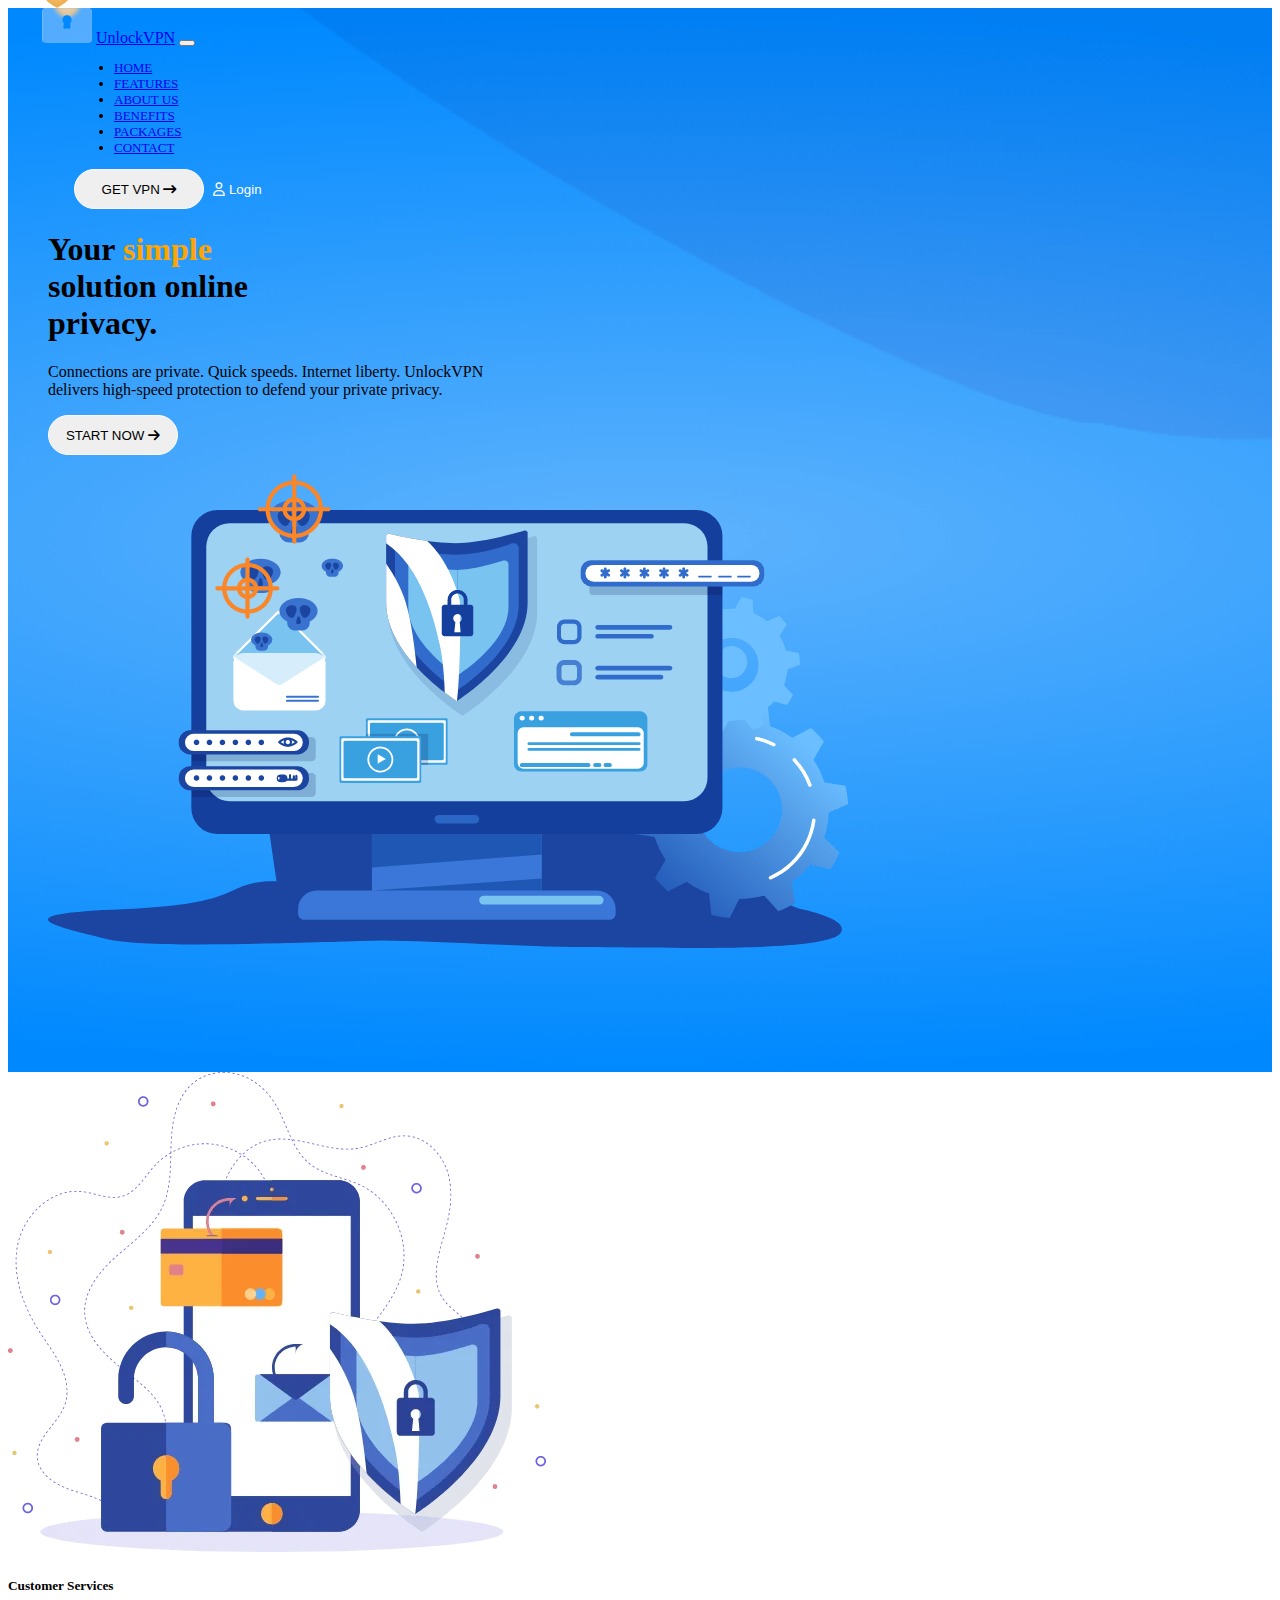
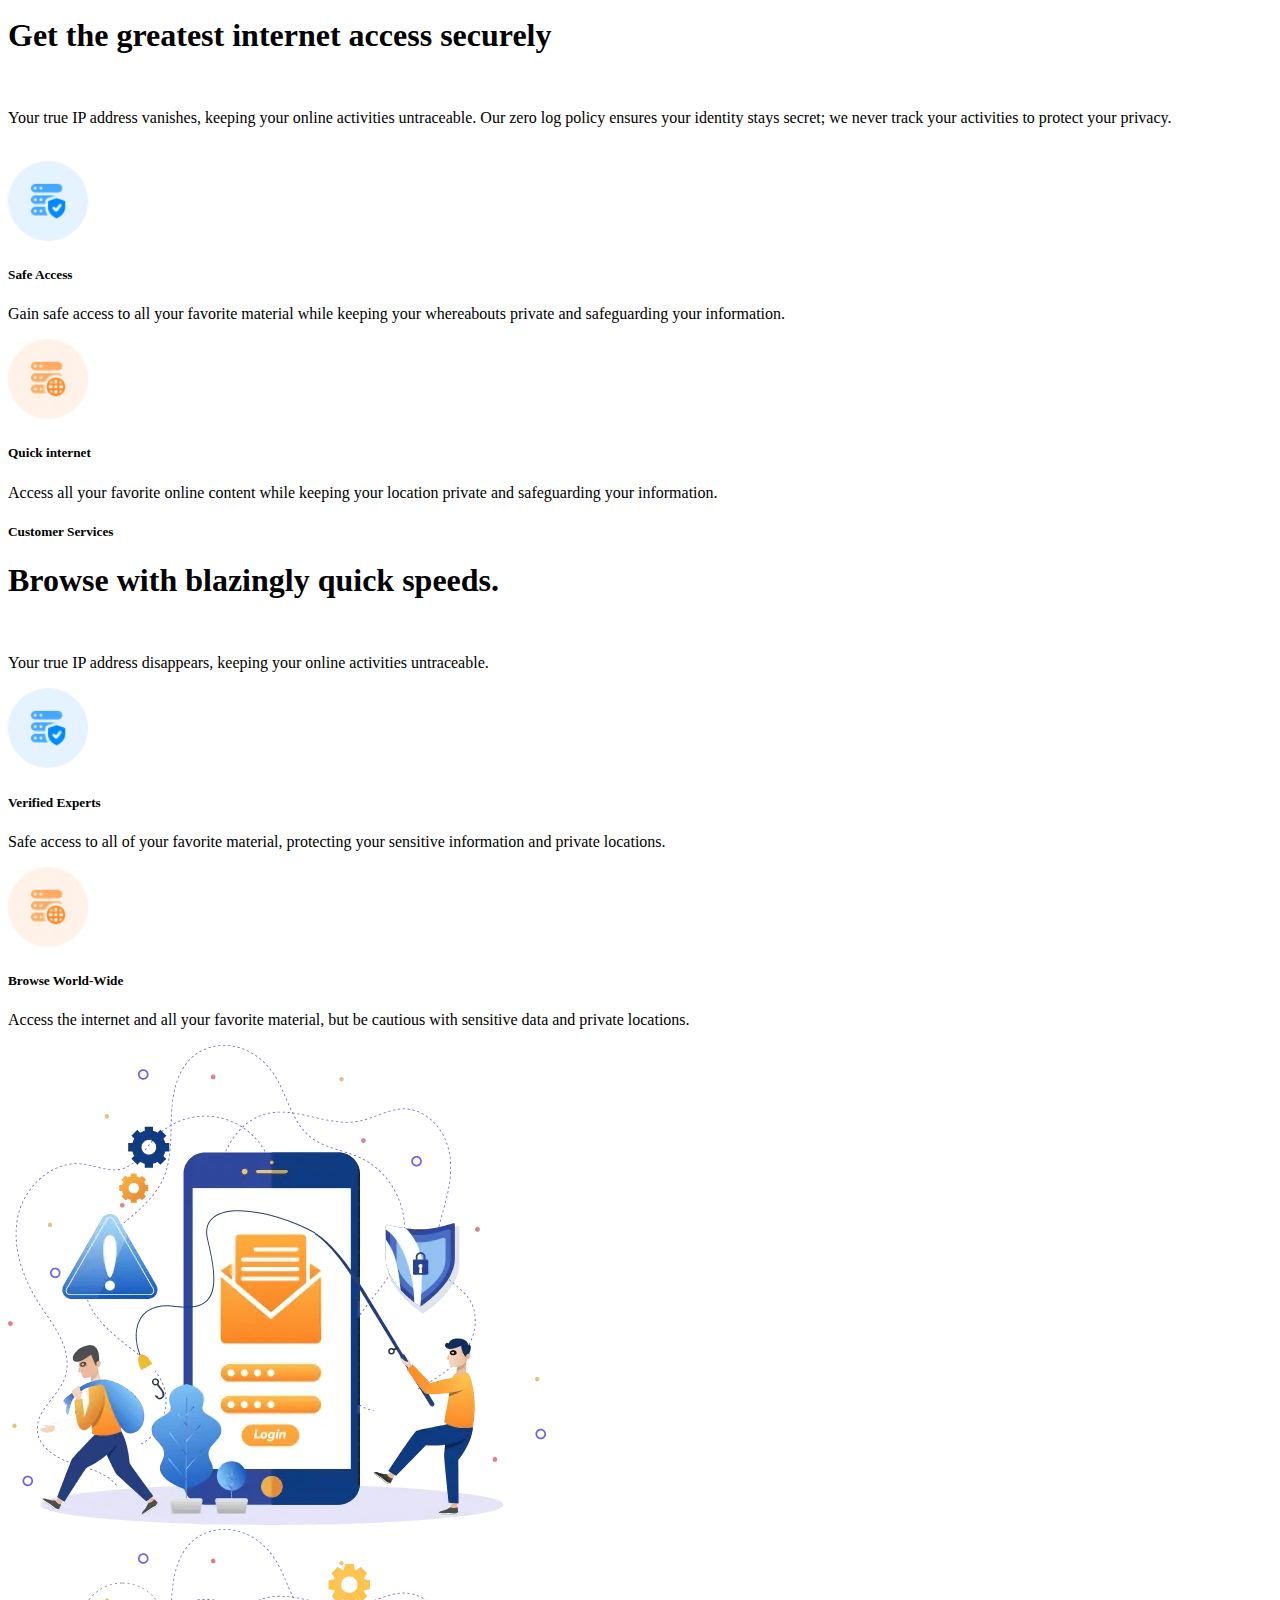
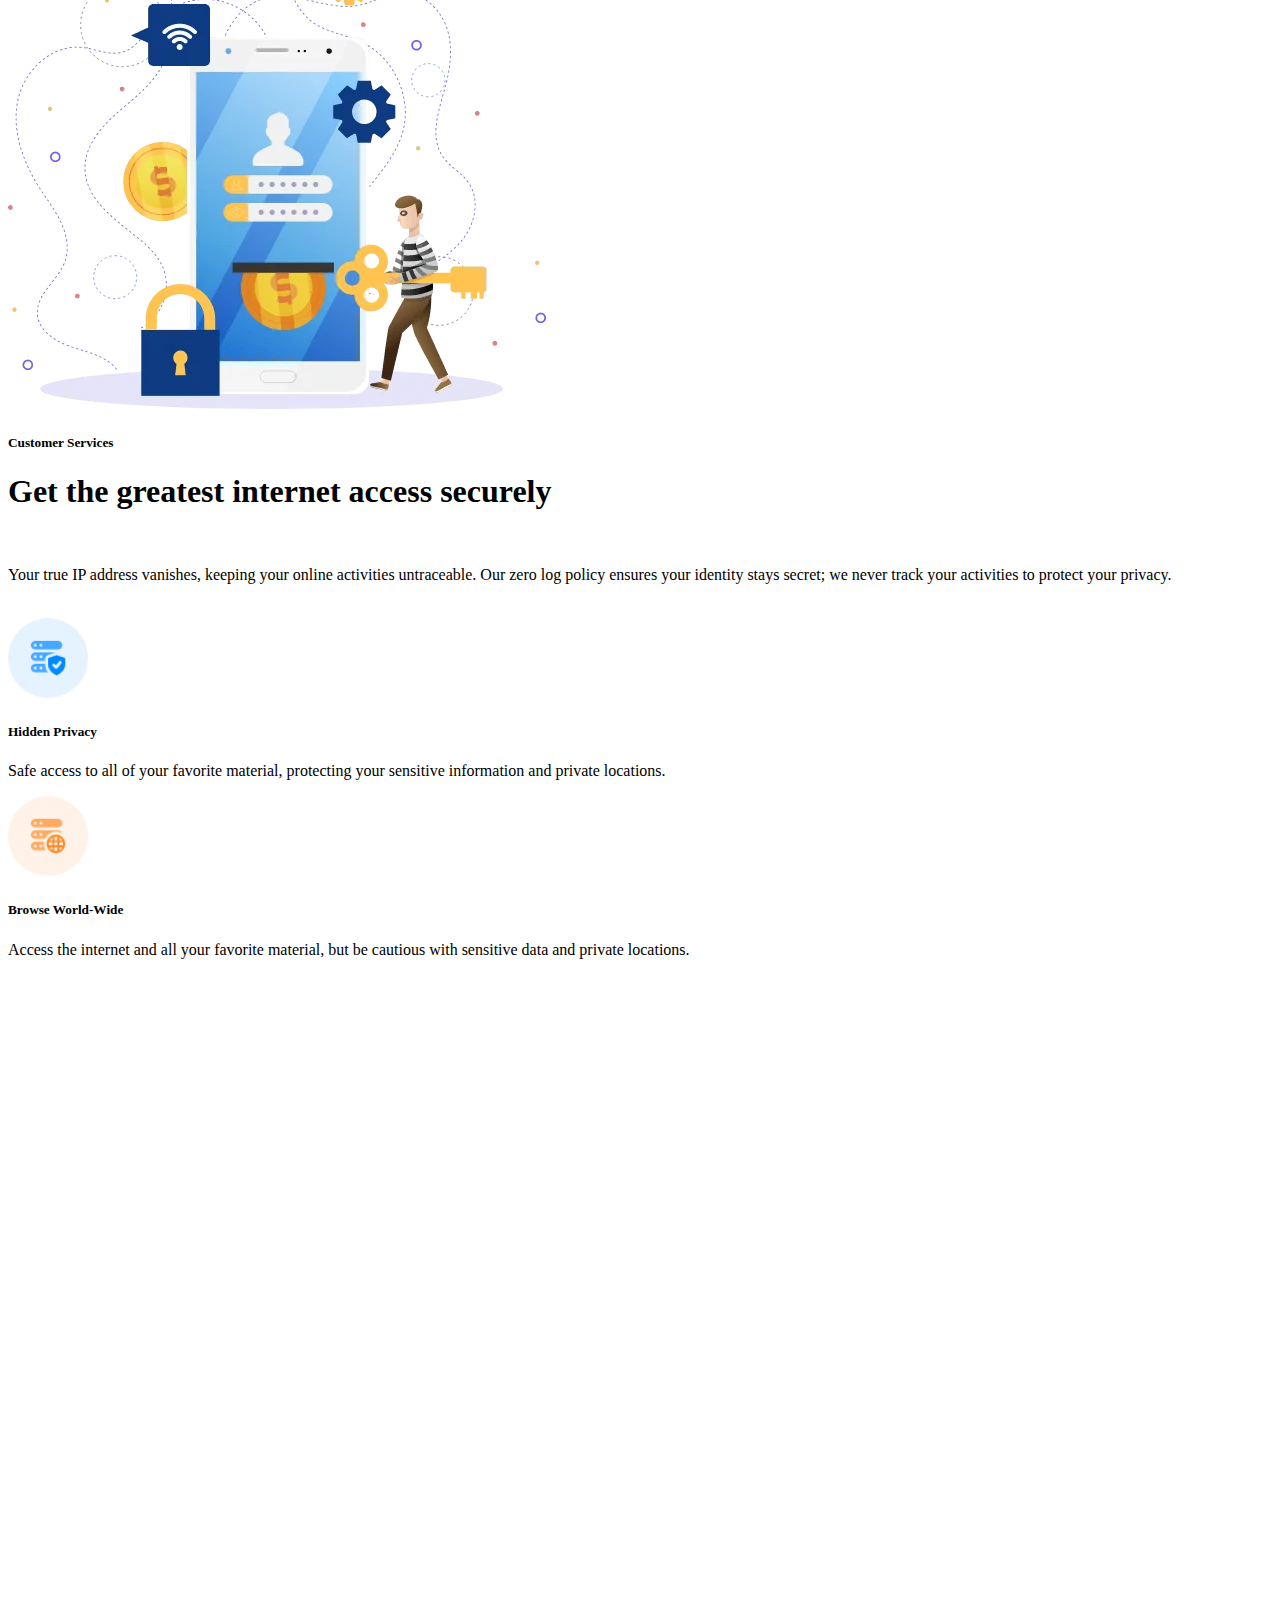
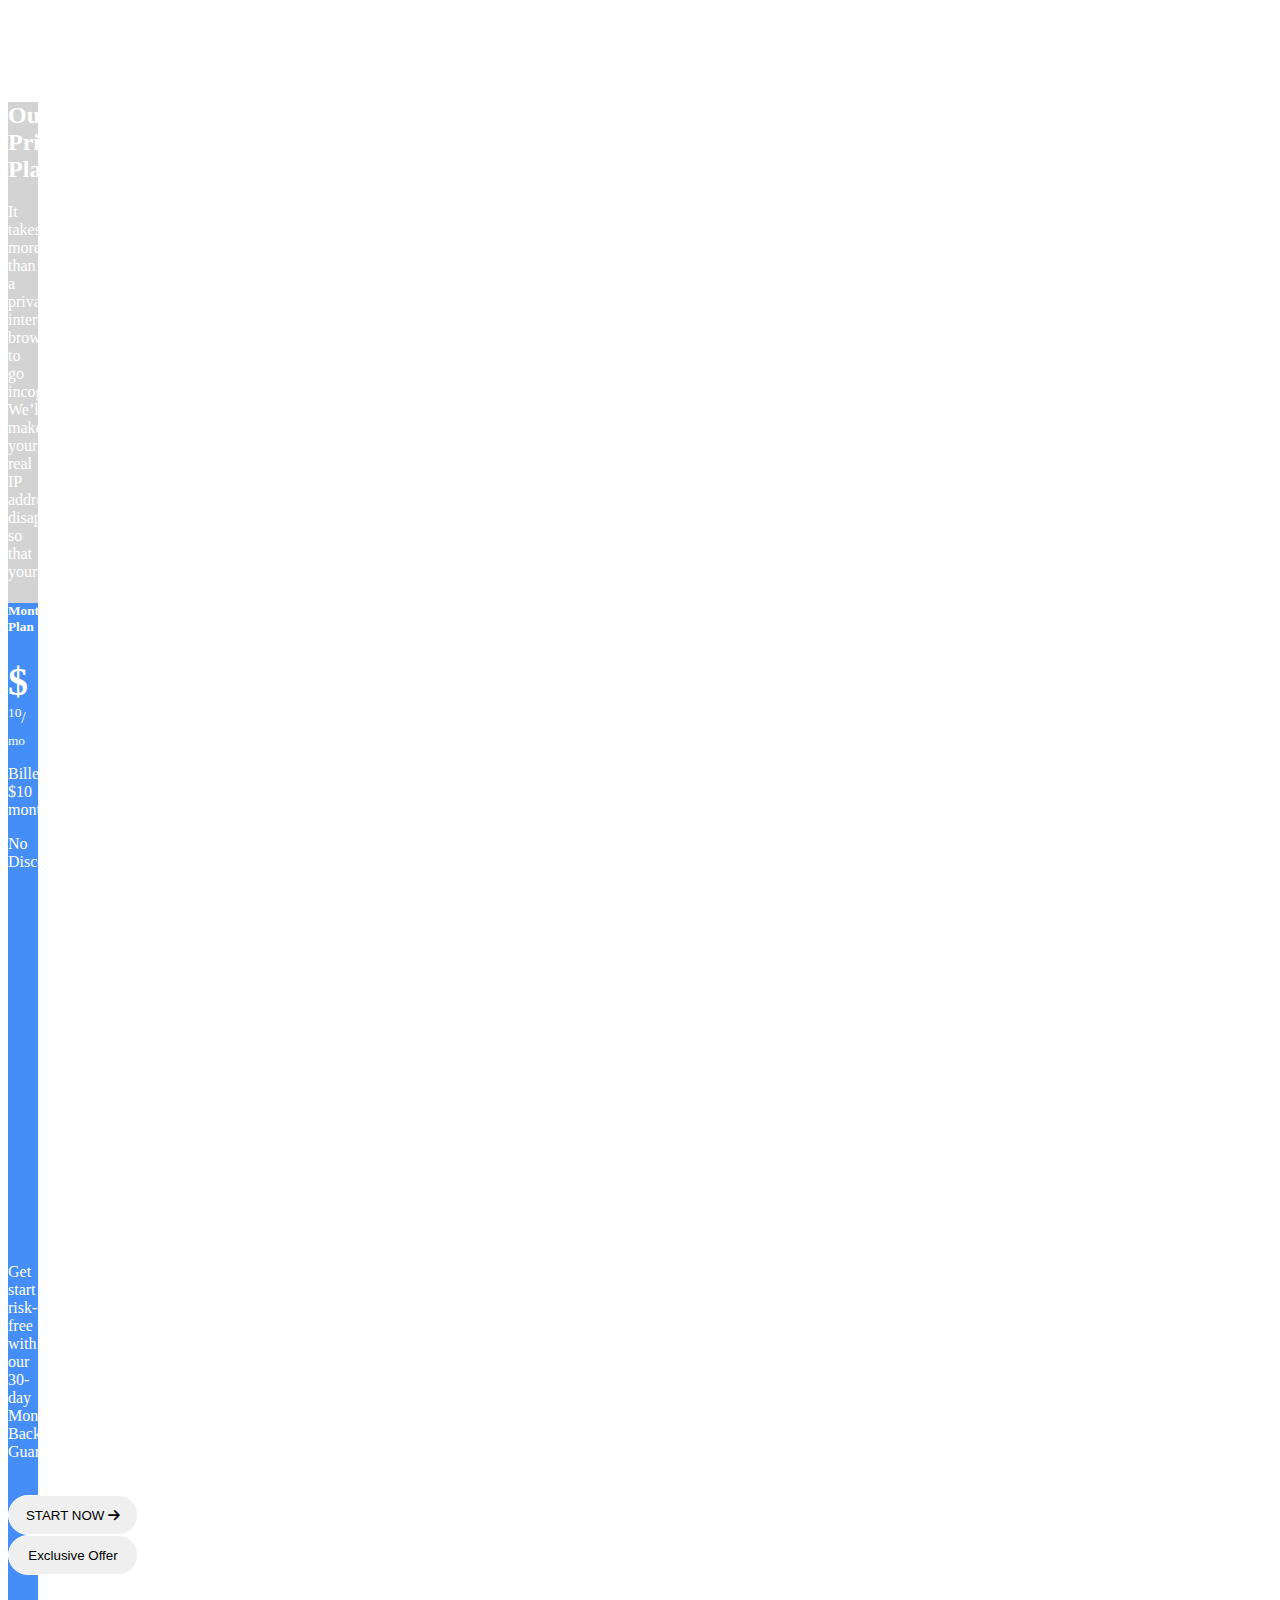
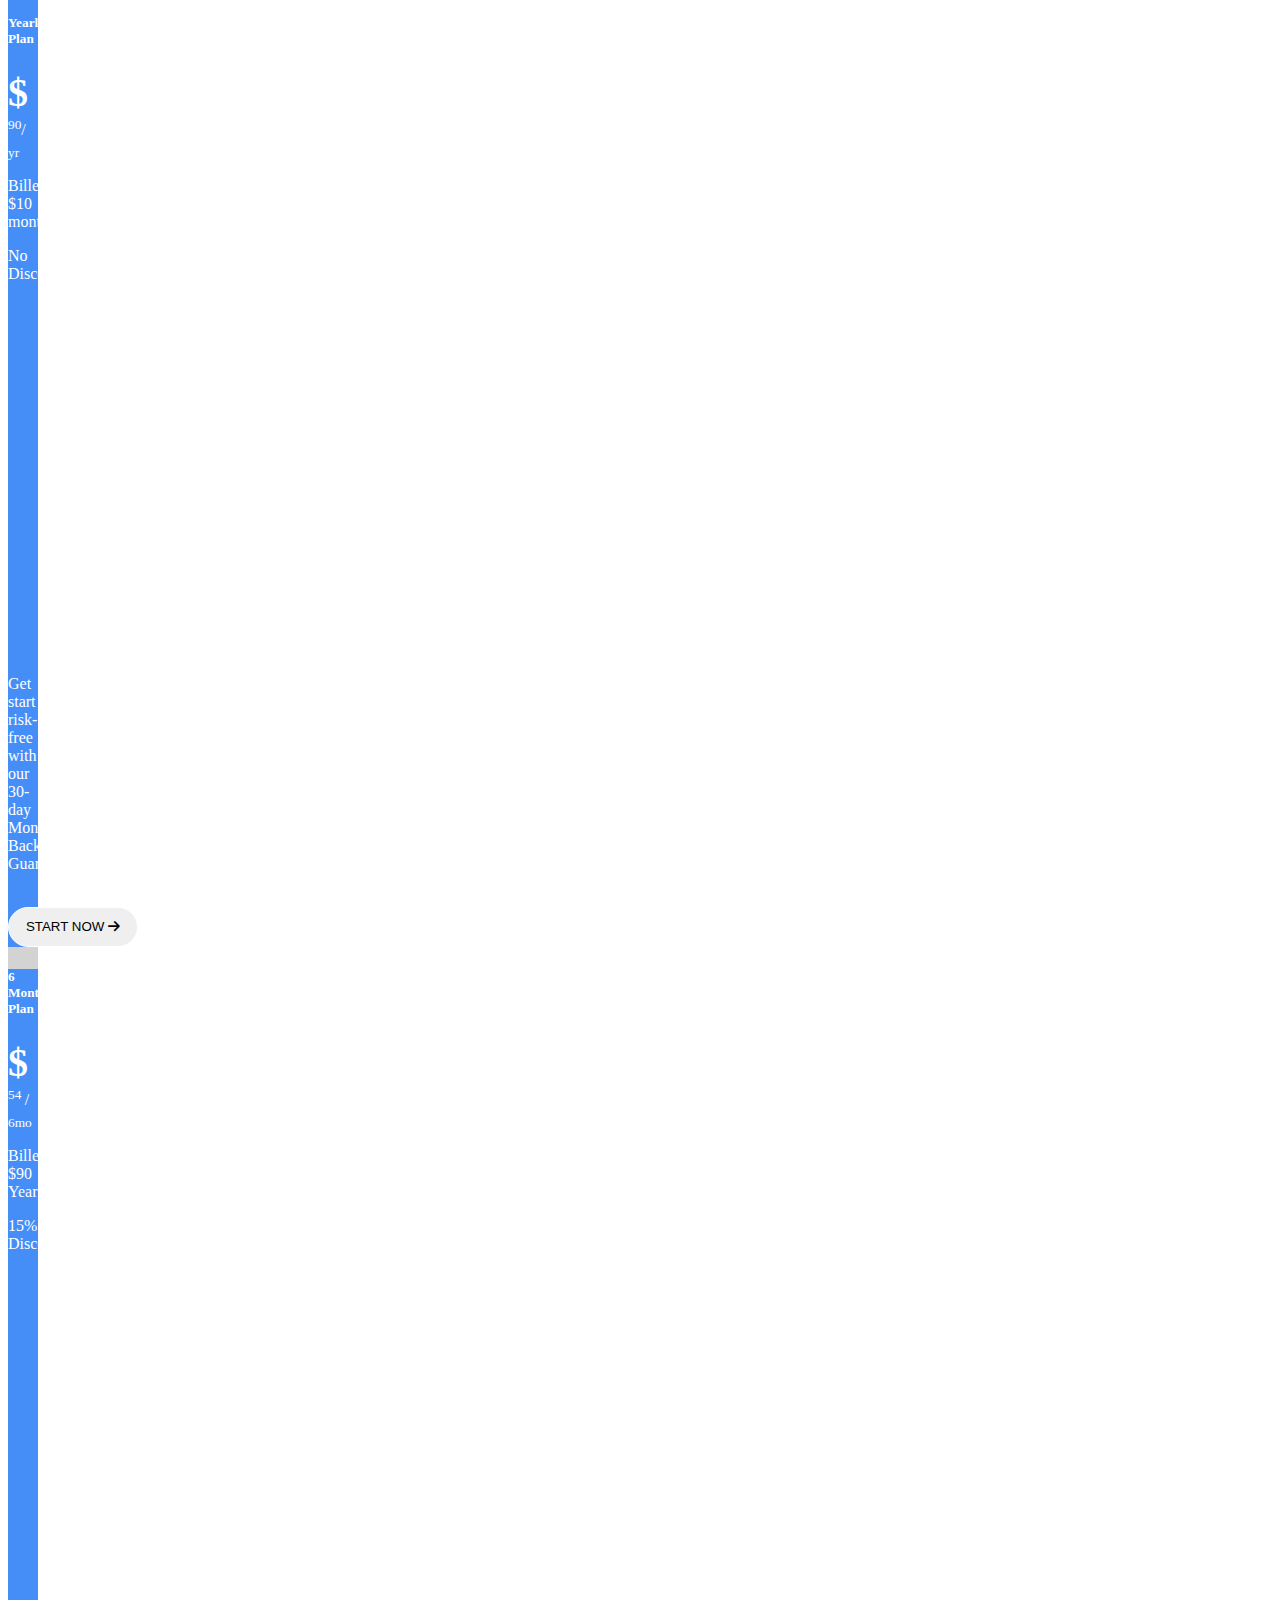
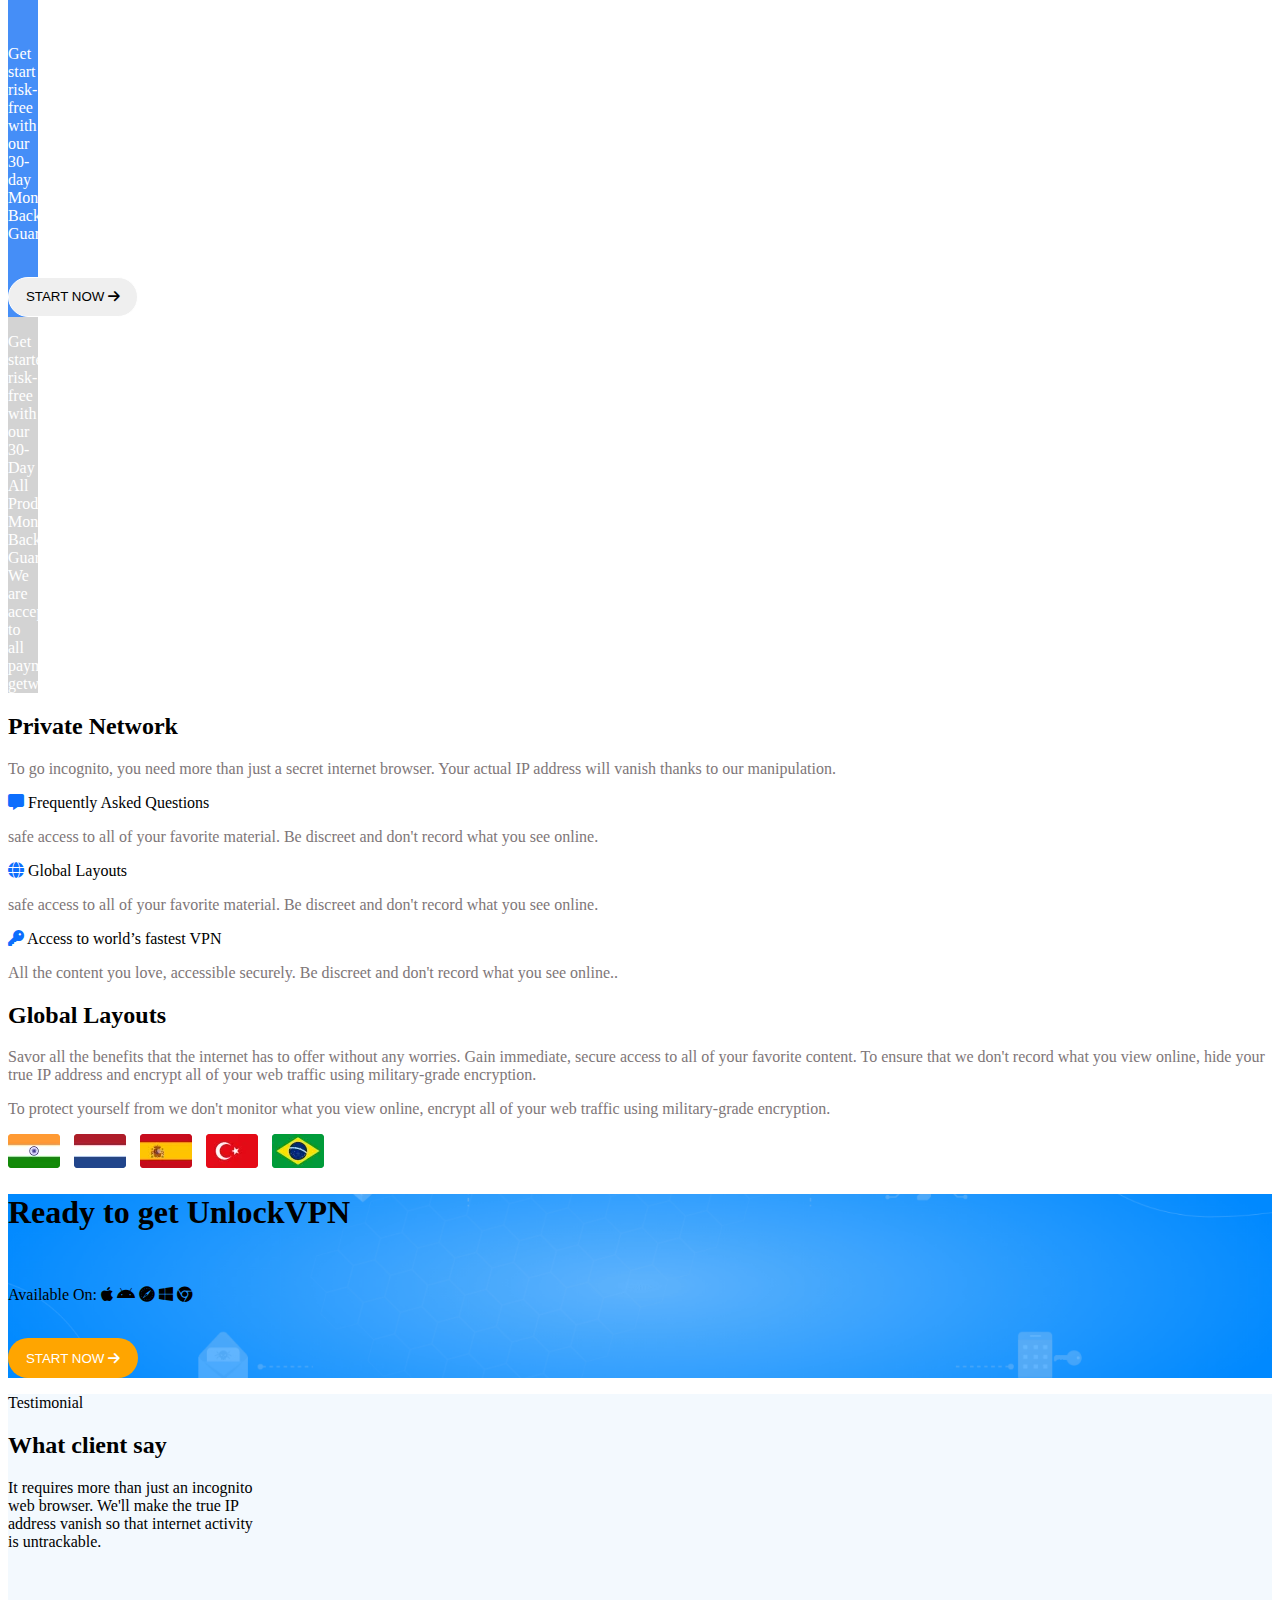
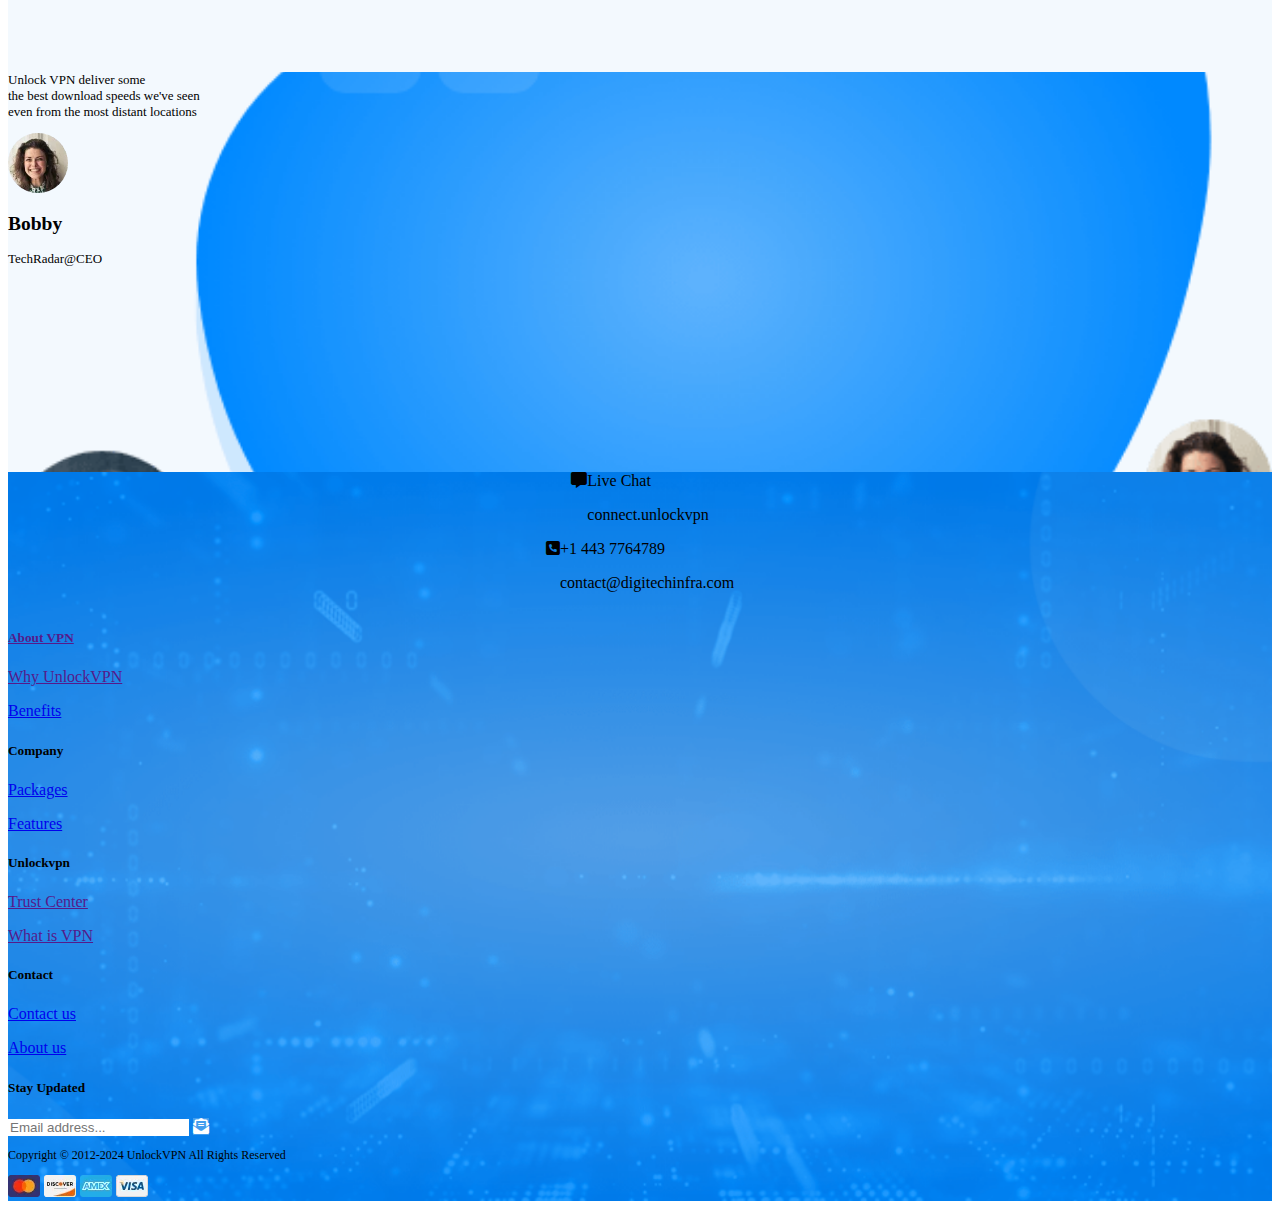
<file: index.html>
<!DOCTYPE html>
<html lang="en">
<head>
    <meta charset="UTF-8">
    <meta name="viewport" content="width=device-width, initial-scale=1.0">
    <title>Unlock Vpn</title>
    <link href="https://cdn.jsdelivr.net/npm/bootstrap@5.0.2/dist/css/bootstrap.min.css" rel="stylesheet" integrity="sha384-EVSTQN3/azprG1Anm3QDgpJLIm9Nao0Yz1ztcQTwFspd3yD65VohhpuuCOmLASjC" crossorigin="anonymous">
    <link rel="stylesheet" href="https://cdnjs.cloudflare.com/ajax/libs/font-awesome/6.0.0-beta3/css/all.min.css">
    <link rel="icon" type="image/x-icon" href="./img/iconvpn.png">
    <link rel="stylesheet" href="style.css">
</head>
<body>

    <!-- section 1  -->

    <section class="bg-img-new1">
        <div class="container px-0">
            <div class="row align-items-center">
                <nav class="navbar navbar-expand-lg navbar-dark ">
                    <div class="container-fluid text-white mt-3">
                        <img src="./img/animate.png" class="img-animate" alt="">
                        <img src="./img/iconvpn.png" width="50px" alt="" class="img-fluid">
    
                        <a class="navbar-brand text-white ms-2" href="#">UnlockVPN</a>
                        <button class="navbar-toggler" type="button" data-bs-toggle="collapse" data-bs-target="#navbarNav"
                            aria-controls="navbarNav" aria-expanded="false" aria-label="Toggle navigation">
                            <span class="navbar-toggler-icon"></span>
                        </button>
                        <div class="collapse navbar-collapse ms-5 font-size fw-bold navbar-anchor" id="navbarNav">
                            <ul class="navbar-nav text-white ">
                                <li class="nav-item ">
                                    <a class="nav-link active text-warning hover" aria-current="page"
                                        href="index.html">HOME</a>
                                </li>
                                <li class="nav-item">
                                    <a class="nav-link text-white hover " href="features.html">FEATURES</a>
                                </li>
                                <li class="nav-item">
                                    <a class="nav-link text-white hover" href="aboutus.html">ABOUT US</a>
                                </li>
                                <li class="nav-item">
                                    <a class="nav-link text-white hover" href="benefits.html">BENEFITS</a>
                                </li>
                                <li class="nav-item">
                                    <a class="nav-link text-white hover" href="packages.html">PACKAGES</a>
                                </li>
                                <li class="nav-item">
                                    <a class="nav-link text-white hover" href="contact.html">CONTACT</a>
                                </li>
                            </ul>
                            <div class="login d-lg-flex  login ">
                                <button type="button" class="btn2 btn-light text-primary fw-bold rounded-5">
                                    GET VPN
                                    <i class="fa-solid fa-arrow-right-long"></i></button>
    
                                <button class="btn3 hover"> <i class="fa-regular fa-user text-white ms-1 mt-1 me-1 "></i>
                                    Login</button>
                            </div>
                        </div>
                    </div>
                </nav>
            </div>
    
            <div class="row align-items-center mt-5"style="margin-left: 40px;">
                <div class="col-lg-6 col-md-6 col-sm-6 col-6 text-white" >
                    <h1 class="fw-bold">Your <span class="simple"> simple <br> </span>
                        solution online <br> privacy.</h1>
                    <div class="border-start my-4 ps-2">
                        <p>Connections are private. Quick speeds. Internet liberty. UnlockVPN <br> delivers high-speed
                            protection to defend your private privacy.</p>
                    </div>
                    <button class="btn2 text-primary hover">START NOW <i class="fa-solid fa-arrow-right"></i></button>
                </div>
                <div class="col-lg-6 col-md-6 col-sm-6 col-6">

                    <img class="img-fluid w-75" src="./img/section1-img.png" alt="">

                </div>
            </div>
    
        </div>
        </div>
    </section>

    <!-- <section class="bg-img"> 
        <div class="container px-0">
            <div class="row">
                <nav class="navbar navbar-expand-lg navbar-dark">
                    <div class="container-fluid text-white">
                        <img src="./img/animate.png" class="img-animate" alt="">
                        <img src="./img/iconvpn.png" width="40px" alt="" class="img-fluid">
                        <a class="navbar-brand text-white ms-2" href="#">UnlockVPN</a>
                        <button class="navbar-toggler" type="button" data-bs-toggle="collapse" data-bs-target="#navbarNav"
                                aria-controls="navbarNav" aria-expanded="false" aria-label="Toggle navigation">
                            <span class="navbar-toggler-icon"></span>
                        </button>
                        <div class="collapse navbar-collapse ms-5 fw-bold" id="navbarNav">
                            <ul class="navbar-nav">
                                <li class="nav-item">
                                    <a class="nav-link active text-white hover" aria-current="page" href="index.html">HOME</a>
                                </li>
                                <li class="nav-item">
                                    <a class="nav-link text-white hover" href="features.html">FEATURES</a>
                                </li>
                                <li class="nav-item">
                                    <a class="nav-link text-white hover" href="aboutus.html">ABOUT US</a>
                                </li>
                                <li class="nav-item">
                                    <a class="nav-link text-white hover" href="benefits.html">BENEFITS</a>
                                </li>
                                <li class="nav-item">
                                    <a class="nav-link text-white hover" href="packages.html">PACKAGES</a>
                                </li>
                                <li class="nav-item">
                                    <a class="nav-link text-white hover" href="contact.html">CONTACT</a>
                                </li>
                            </ul>
                            <div class="ms-auto d-lg-flex">
                                <button type="button" class="btn2 btn-light text-primary fw-bold rounded-5">
                                    GET VPN <i class="fa-solid fa-arrow-right-long"></i>
                                </button>
                                <button class="btn3 ms-2"> 
                                    <i class="fa-regular fa-user text-white ms-1"></i> Login
                                </button>
                            </div>
                        </div>
                    </div>
                </nav>
            </div>
            <div class="row align-items-center">
                <div class="col-lg-6 col-md-6 col-sm-6 col-6 text-white">   
                    <h1 class="fw-bold">Your <span class="simple"> simple <br></span> 
                    solution online <br> privacy.</h1> 
                    <div class="border-start my-4 ps-2">  
                        <p>Connections are private. Quick speeds. Internet liberty. UnlockVPN <br> delivers high-speed protection to defend your private privacy.</p>
                    </div>
                    <button class="btn2 text-primary hover">START NOW <i class="fa-solid fa-arrow-right"></i></button>
                </div>
                <div class="col-lg-6 col-md-6 col-sm-6 col-6">
                    <img class="img-fluid" src="./img/section1-img.png" alt="">
                </div>
            </div>                     
        </div>
    </section> -->
    
    <!-- <section class="bg-img"> 
        <div class="container px-0">
            <div class="row align-items-center">
                <div class="col-lg-4 col-md-6 col-sm-2 d-flex align-items-center mt-2">
                    <img class="img-animate img-fluid" src="./img/animate.png" alt=""> 
                    <img class="img-fluid" src="./img/iconvpn.png" width="40px" alt="">
                    <h4 class="text-white ms-2">UnlockVPN</h4> 
                </div>
                <div class="col-lg-8 col-md-6 col-sm-10">
                    <nav class="navbar navbar-expand-lg navbar-dark">
                        <div class="container-fluid text-white">
                            <button class="navbar-toggler" type="button" data-bs-toggle="collapse" data-bs-target="#navbarNav"
                                    aria-controls="navbarNav" aria-expanded="false" aria-label="Toggle navigation">
                                <span class="navbar-toggler-icon"></span>
                            </button>
                            <div class="collapse navbar-collapse font-size fw-bold navbar-anchor" id="navbarNav">
                                <ul class="navbar-nav fw-bold ">
                                    <li class="nav-item">
                                        <a class="nav-link active text-white hover" aria-current="page" href="index.html">HOME</a>
                                    </li>
                                    <li class="nav-item">
                                        <a class="nav-link text-white hover" href="features.html">FEATURES</a>
                                    </li>
                                    <li class="nav-item">
                                        <a class="nav-link text-white hover" href="aboutus.html">ABOUT US</a>
                                    </li>
                                    <li class="nav-item">
                                        <a class="nav-link text-white hover" href="benefits.html">BENEFITS</a>
                                    </li>
                                    <li class="nav-item">
                                        <a class="nav-link text-white hover" href="packages.html">PACKAGES</a>
                                    </li>
                                    <li class="nav-item">
                                        <a class="nav-link text-white hover" href="contact.html">CONTACT</a>
                                    </li>
                                </ul>
                                <div class="login d-lg-flex">
                                    <button type="button" class="btn2 btn-light text-primary fw-bold rounded-5">
                                        GET VPN <i class="fa-solid fa-arrow-right-long"></i>
                                    </button>
                                    <button class="btn3 ms-2"> <i class="fa-regular fa-user text-white"></i> Login</button>
                                </div>
                            </div>
                        </div>
                    </nav>
                </div>
            </div>
            <div class="container pt-5">
                <div class="row mt-4">
                    <div class="col-lg-6 col-md-6 col-sm-6 col-6 text-white">   
                        <h1 class="fw-bold">Your <span class="simple"> simple <br></span> 
                        solution online <br> privacy.</h1> 
                        <div class="border-start my-4 ps-2">  
                            <p>Connections are private. Quick speeds. Internet liberty. UnlockVPN <br> delivers high-speed protection to defend your private privacy.</p>
                        </div>
                        <button class="btn2 text-primary hover">START NOW  <i class="fa-solid fa-arrow-right"></i></button>
                    </div>
                    <div class="col-lg-6 col-md-6 col-sm-6 col-6">
                        <img class="img-fluid" src="./img/section1-img.png" alt="">
                    </div>
                </div>                     
            </div>
        </div>
    </section> -->
    
    <!-- <section class="bg-img"> 
        <div class="container px-0 ">
            <div class="row align-items-center">
                <div class="col-lg-4 col-md-6 col-sm-2 d-flex align-items-center mt-2">
    
                <img class="img-animate img-fluid" src="./img/animate.png" alt=""> 
                    <img class="img-fluid " src="./img/iconvpn.png" width="40px" alt="">
                    <h4 class="text-white ms-2">UnlockVPN</h4> 
                </div>
                <div class="col-lg-4 col-md-4 col-sm-4">
                    <nav class="navbar navbar-expand-lg navbar-light justify-content-center">
                        <div class="container-fluid">

                            <button class="navbar-toggler" type="button" data-bs-toggle="collapse" data-bs-target="#navbarNav" aria-controls="navbarNav" aria-expanded="false" aria-label="Toggle navigation">
                                <span class="navbar-toggler-icon"></span>
                            </button>
                            <div class="collapse navbar-collapse navbar-anchor" id="navbarNav">
                                <ul class="navbar-nav fw-bold">
                                    <li class="nav-item">
                                        <a class="nav-link active hover text-white" href="index.html">HOME</a>
                                    </li>
                                    <li class="nav-item">
                                        <a class="nav-link hover text-white" href="features.html">FEATURES</a>
                                    </li>
                                    <li class="nav-item">
                                        <a class="nav-link hover text-white" href="aboutus.html">ABOUT US</a>
                                    </li>
                                    <li class="nav-item">
                                        <a class="nav-link hover text-white" href="benefits.html">BENEFITS</a>
                                    </li>
                                    <li class="nav-item">
                                        <a class="nav-link hover text-white" href="packages.html">PACKAGES</a>
                                    </li>
                                    <li class="nav-item">
                                        <a class="nav-link hover text-white" href="contact.html">CONTACT</a>
                                    </li>
                                </ul>
                            </div>
                        </div>
                    </nav>
                </div>
                <div class="col-lg-4 col-md-6 col-sm-8 mt-2 d-flex justify-content-end">
                    <button class="btn2 newbtn text-primary hover">GET VPN <i class="fa-solid fa-arrow-right"></i></button>
                    <button class="btn3 newbtn ms-2"> <i class="fa-regular fa-user "></i> Login</button>
                </div>
            </div>
            <div class="container pt-5">
                <div class="row mt-4">
                    <div class="col-lg-6 col-md-6 col-sm-6 col-6   text-white">   
                <h1 class="fw-bold">Your <span class="simple"> simple <br> </span> 
                    solution online <br>
                    privacy.</h1> 
                    <div class="border-start my-4 ps-2">  
                    <p>Connections are private. quick speeds. Internet liberty. UnlockVPN <br> delivers high-speed protection to defend your private privacy.</p>
                    </div>
                
                    <button class="btn2 text-primary hover">START NOW  <i class="fa-solid fa-arrow-right"></i>
                    </button>
                </div>
                <div class="col-lg-6 col-md-6 col-sm-6 col-6 ">
                    <img class="img-fluid" src="./img/section1-img.png" alt="">
                </div>
            </div>                     
        </div>
        </div>
    </section> -->
    
  <!-- Customer Service section 1 -->

  <section>  
    <div class="container mt-5 cursor">
      <div class="row d-flex flex-row">
        <div class="col-lg-6 col-md-12 p-5">
            <img src="./img/side-img.webp" class="img-fluid" alt="">
        </div>
        <div class="col-lg-6 col-md-12 mt-4">
            <h5 class="text-primary">Customer Services</h5>
            <h1>Get the greatest internet access securely</h1>
            <br>
            <p>Your true IP address vanishes, keeping your online activities untraceable. Our zero log policy ensures your identity stays secret; we never track your activities to protect your privacy.</p>
            <br>
            <div class="">
                <div class="row">  
                <div class=" col-lg-2">
                    <img class="img-fluid icon-img"  src="./img/safe0-access-img.webp" alt="">
                
                </div>
                  
                <div class=" col-lg-10">
                    
                    <h5>Safe Access</h5>

                    <p>Gain safe access to all your favorite material while keeping your whereabouts private and safeguarding your information.</p> 
                   
                </div>

                <div class="col-lg-2">
                    <img class="img-fluid icon-img"  src="./img/quick internet.webp" alt="">
                    
                </div>

                <div class=" col-lg-10">

                    <h5>Quick internet</h5>
                    <p>Access all your favorite online content while keeping your location private and safeguarding your information.</p> 
                   
                </div>
            </div>
            </div>

        </div>
    </div>
</div>
</section>

  <!-- Customer Service section 2 -->
  <section>  
    <div class="container mt-5 cursor">
        <div class="row d-flex flex-row">
          
            <div class="col-lg-6 col-md-12 order-lg-1 order-sm-2 mt-5">
                <h5 class="text-primary">Customer Services</h5>
                <h1>Browse with blazingly quick speeds.</h1>
                <br>
                <p>Your true IP address disappears, keeping your online activities untraceable.</p>
                <div class=" row">
                    <div class="row">   
                        <div class=" col-lg-2">
                            <img class="img-fluid icon-img"  src="./img/safe0-access-img.webp" alt="">
                            
                        </div>
                          
                        <div class=" col-lg-10">
                            
                            <h5>Verified Experts</h5>
        
                            <p>Safe access to all of your favorite material, protecting your sensitive information and private locations.</p> 
                           
                        </div>
        
                        <div class=" col-lg-2">
                            <img class="img-fluid icon-img"  src="./img/quick internet.webp" alt="">
                            
                        </div>
        
                        <div class=" col-lg-10">
        
                            <h5>Browse World-Wide</h5>
                            <p>Access the internet and all your favorite material, but be cautious with sensitive data and private locations.</p> 
                           
                        </div>
                    </div>
                </div>
    
            </div>

            <div class="col-lg-6 col-md-12  order-lg-2 order-sm-1">
                <img class="img-fluid" src="./img/sec3-img.webp" alt="">
    
            </div>
        </div>
    </div>
    </section>

      <!-- Customer Service section 3 -->

  <section>  
    
    <div class="container mt-5 cursor">
        <div class="row d-flex flex-row">
            <div class="col-lg-6 col-md-12">
                <img src="./img/sec4-img.webp" class="img-fluid" alt="">
    
            </div>
            <div class="col-lg-6 col-md-12">
                <h5 class="text-primary">Customer Services</h5>
                <h1>Get the greatest internet access securely</h1>
                <br>
                <p>Your true IP address vanishes, keeping your online activities untraceable. Our zero log policy ensures your identity stays secret; we never track your activities to protect your privacy.</p>
                <br>
                <div class=" row ">
                    <div class="row">   
                        <div class=" col-lg-2">
                            <img class="img-fluid icon-img"  src="./img/safe0-access-img.webp" alt="">
                            
                        </div>
                        <div class=" col-lg-10">
                            <h5>Hidden Privacy</h5>
                            <p>Safe access to all of your favorite material, protecting your sensitive information and private locations.</p> 
                        </div>        
                        <div class=" col-lg-2">
                            <img class="img-fluid icon-img"  src="./img/quick internet.webp" alt="">
                        </div>
                        <div class=" col-lg-10">
                            <h5>Browse World-Wide</h5>
                            <p>Access the internet and all your favorite material, but be cautious with sensitive data and private locations.</p> 
                        </div>
                    </div>

                </div>
            </div>
        </div>
    </div>
    </section>

    <!-- video section -->

    <section class="container-fluid ">
        <div class="video-wrapper mt-5">
            <iframe src="https://www.youtube.com/embed/zo2xYGSdI3M?si=vMUbg4yupVt-po2Y" 
                    title="YouTube video player" 
                    frameborder="0" 
                    allow="accelerometer; autoplay; clipboard-write; encrypted-media; gyroscope; picture-in-picture; web-share" 
                    referrerpolicy="strict-origin-when-cross-origin" 
                    allowfullscreen>
            </iframe>
        </div>
    </section>

    <!-- Card Section -->

    <section class=" pricing-plan w-100 h-100 pt-5 mt-4">
        <div class="container text-center mb-0 my-3 ">
            <h2 class="text-dark  fs-1">Our Pricing Plan</h2>
            <p class="text-dark">It takes more than a private internet browser to go incognito. We’ll make your real IP address disappear so that your.</p>
            <div class="row">
                <div class="col-lg-4 col-mg-6 col-sm-12 col-12 mt-2"> 
                    <div class="card">
                        <div class="card-body ">
                            <h5 class="card-title ">Montly Plan</h5>
                            <p class="card-text"></p>
                            <span class="" style="font-size:40px;font-weight:700">$</span>
                            <span class="fs-3"> <sup>10</sup>/ </span>
                            <sub class="fs-5">mo</sub> 
                            <p>Billed $10 monthly</p>
                            <p>No Discount </p>
                            <ul class="list">  
                            <li >Unlimited server switching</li>
                            <li >Real Public IP address (DYNAMIC, SHARED)</li>
                            <li >All protocols (PPTP, L2TP, SSTP, OVPN)</li>
                            <li >100% traffic encrypted</li>
                            <li >Privacy protection</li>
                        </ul>
                            <p>Get start risk-free with our 30-day
                              <br> Money-Back Guarantee.</p>
                            <br>
                            <button class="btn2 hover"> START NOW  <i class="fa-solid fa-arrow-right"></i>
                            </button>
                          </div>
                    
                        <!-- <div class="card-body">
                            <h5 class="card-title">Montly Plan</h5>
                            <p class="card-text"></p>
                            <span>$ <sup>10</sup>/<sub>mo</sub> </span>
                            <p>Billed $10 monthly</p>
                            <p>No Discount </p>
                            <ul class="list">  
                            <li>Unlimited server switching</li>
                            <li>Real Public IP address (DYNAMIC, SHARED)</li>
                            <li>All protocols (PPTP, L2TP, SSTP, OVPN)</li>
                            <li>100% traffic encrypted</li>
                            <li>Privacy protection</li>
                        </ul>
                            <p>Get start risk-free with our 30-day
                              <br> Money-Back Guarantee.</p>
                            <br>
                            <button class="btn2">START NOW  <i class="fa-solid fa-arrow-right"></i>
                            </button>
                          </div> -->
                    </div>
                  
                </div>

                <div class="col-lg-4 col-mg-6 col-sm-12 col-12 mt-2">

                    <div class="card">
                        <div class="card-body">
                            <button class="btn2 hover">Exclusive Offer  
                            </button>
                            <br>
                            <br>
                            <h5 class="card-title">Yearly Plan</h5>
                            <p class="card-text"></p>

                            <span class="" style="font-size:40px;font-weight:700"> $  </span>
                            <span class="fs-3">  <sup>90</sup>/</span>
                             <sub class="fs-5">yr</sub>  </span>
                            <p>Billed $10 monthly</p>
                            <p>No Discount </p>
                            <ul class="list">  
                            <li>Unlimited server switching</li>
                            <li>Real Public IP address (DYNAMIC, SHARED)</li>
                            <li>All protocols (PPTP, L2TP, SSTP, OVPN)</li>
                            <li>100% traffic encrypted</li>
                            <li>Privacy protection</li>
                        </ul>
                            <p>Get start risk-free with our 30-day
                              <br> Money-Back Guarantee.</p>
                            <br>
                            <button class="btn2 hover">START NOW  <i class="fa-solid fa-arrow-right"></i>
                            </button>
                          </div>
                        <!-- <div class="card-body">
                            <button class="btn2">Exclusive Offer  
                            </button>
                            <br>
                            <br>
                            <h5 class="card-title">Yearly Plan</h5>
                            <p class="card-text"></p>
                            <span>$ <sup>90</sup>/<sub>yr</sub>  </span>
                            <p>Billed $10 monthly</p>
                            <p>No Discount </p>
                            <ul class="list">  
                            <li>Unlimited server switching</li>
                            <li>Real Public IP address (DYNAMIC, SHARED)</li>
                            <li>All protocols (PPTP, L2TP, SSTP, OVPN)</li>
                            <li>100% traffic encrypted</li>
                            <li>Privacy protection</li>
                        </ul>
                            <p>Get start risk-free with our 30-day
                              <br> Money-Back Guarantee.</p>
                            <br>
                            <button class="btn2">START NOW  <i class="fa-solid fa-arrow-right"></i>
                            </button>
                          </div> -->

                    </div>

                </div>
                <div class="col-lg-4 col-mg-6 col-sm-12 col-12 mt-2">

                    <div class="card ">
                        <div class=" card-body">
                            <h5 class="card-title">6 Months Plan</h5>
                            <p class="card-text"></p>
                            <span class="" style="font-size:40px;font-weight:700">$ </span> 
                            <span class="fs-3"> <sup> 54 </sup>/</span>
                            <sub class="fs-5">6mo</sub>
                            <p>Billed $90 Yearly</p>

                            <p>15% Discount </p>
                            <ul class="list">  
                            <li>Unlimited server switching</li>
                            <li>Real Public IP address (DYNAMIC, SHARED)</li>
                            <li>All protocols (PPTP, L2TP, SSTP, OVPN)</li>
                            <li>100% traffic encrypted</li>
                            <li>Privacy protection</li>
                        </ul>
                            <p>Get start risk-free with our 30-day
                              <br> Money-Back Guarantee.</p>
                            <br>
                            <button class="btn2 hover">START NOW  <i class="fa-solid fa-arrow-right"></i>
                            </button>
                          </div>
                        <!-- <div class=" card-body">
                            <h5 class="card-title">6 Months Plan</h5>
                            <p class="card-text"></p>
                            <span>$ <sup> 54 </sup>/<sub>6mo</sub></span>
                            <p>Billed $90 Yearly</p>

                            <p>15% Discount </p>
                            <ul class="list">  
                            <li>Unlimited server switching</li>
                            <li>Real Public IP address (DYNAMIC, SHARED)</li>
                            <li>All protocols (PPTP, L2TP, SSTP, OVPN)</li>
                            <li>100% traffic encrypted</li>
                            <li>Privacy protection</li>
                        </ul>
                            <p>Get start risk-free with our 30-day
                              <br> Money-Back Guarantee.</p>
                            <br>
                            <button class="btn2">START NOW  <i class="fa-solid fa-arrow-right"></i>
                            </button>
                          </div> -->

                    </div>
                </div>
                <p class="text-center text-secondary mt-5 mb-5">Get started risk-free with our 30-Day All Product Money-Back Guarantee.
                  <br>  We are accept to all payment getway.</p>
            </div>
        </div>
    </section>

    <!-- Private Network Section -->
    <section>
        <div class="container mt-5 cursor">
            <h2 class="fw-bold text-center"> Private Network </h2>
            <p class="text-center paragraph">To go incognito, you need more than just a secret internet browser. Your actual IP address will vanish thanks to our manipulation.</p>
            <div class="row m-auto">
                <div class="col-lg-6 col-md-6 col-sm-6">
                    <p class="p-1 fw-bold p-0 m-0" >   <i class="fa-solid fa-message icon1 ">
                    </i>
                         Frequently Asked Questions
                    </p>
                    <p class="paragraph "> safe access to all of your favorite material. Be discreet and don't record what you see online. </p>
                    
                    <p class="p-1 fw-bold p-0 m-0">
                        <i class="fa-solid fa-globe icon1"></i>
                        Global Layouts
                    </p>
                    <p class="paragraph"> safe access to all of your favorite material. Be discreet and don't record what you see online. </p>
                    
                    <p class="p-1 fw-bold p-0 m-0">  <i class="fa-solid fa-key icon1"></i>
                        Access to world’s fastest VPN
                    </p>
                    <p class="paragraph"> All the content you love, accessible securely. Be discreet and don't record what you see online.. </p>
                </div>

                <div class="col-lg-6 col-md-6 col-sm-6">
                    <h2> Global Layouts </h2>
                    <p class="paragraph">Savor all the benefits that the internet has to offer without any worries. Gain immediate, secure access to all of your favorite content. To ensure that we don't record what you view online, hide your true IP address and encrypt all of your web traffic using military-grade encryption.</p>
                    
                    <p class="paragraph">To protect yourself from we don't monitor what you view online, encrypt all of your web traffic using military-grade encryption.</p>
                    
                    <div class=" d-flex flex-row col-sm-4">
                        
                        <img src="./img/indiaflag.webp" alt="flag-img">
                        <img src="./img/flag2.webp" alt="flag-img">
                        <img src="./img/flag3.webp" alt="flag-img">
                        <img src="./img/flag4.webp" alt="flag-img">
                        <img src="./img/flag5.webp" alt="flag-img">
                      
                    </div>
                </div>
            </div>
        </div>
    </section>

    <!-- Ready to Section -->

    <section class="bg-new">
        <div class="container mt-3 py-5 cursor">
            <div class="row my-3">
                <div class="col-lg-7 col-md-8 col-sm-10 text-center pt-4 pb-4 text-white m-auto">
                    <h1 class="fw-bold">Ready to get UnlockVPN</h1>
                    <br>
                    <div class="col-lg-8 col-md-10 col-sm-12 mx-auto">
                        <p class="fs-5">Available On: 
                            <i class="fa-brands fa-apple p-2 fs-4"></i>
                            <i class="fa-brands fa-android p-2 fs-4"></i>
                            <i class="fa-brands fa-safari p-2 fs-4"></i>
                            <i class="fa-brands fa-windows p-2 fs-4"></i>
                            <i class="fa-brands fa-chrome p-2 fs-4"></i>
                        </p>
                    </div>
                    <br>
                    <button class="btn2 btnnew">START NOW <i class="fa-solid fa-arrow-right"></i></button>
                </div>
            </div>
        </div>
    </section>
    
    <!-- Testimonial section -->

    <section class="testimonial my-5">
            <div class="container cursor">
                <div class="m-auto">
                    <div class="row">
                        <div class="col-lg-6 col-md-12 col-sm-12 col-12">
                            <div class="pt-5 mt-5">
                                <p class="text-primary p-0 m-0 fw-bold text-primary fs-3">Testimonial</p>
                                <h2 class="fw-bold">What client say</h2>
                                <p class="text-secondary p-0 m-0 ">It requires more than just an incognito <br> web browser. We'll make the true IP <br> address vanish so that internet activity <br> is untrackable.</p>
                            </div>
                            <br>
                        </div>
                        <div class="col-lg-6 col-md-12 col-sm-12 col-12 testimonial-img container-fluid ">
                            <div class="text-center pt-5  container w-75 testimonial-new text-white">
                                <p class="">Unlock VPN deliver some <br> the best download speeds we've seen <br> even from the most distant locations</p>
                                <div class="row ms-5">
                                    <div class="col-lg-2 col-md-2 col-sm-2 col-2  p-0 m-0">
                                        <img src="./img/testimonial-1.webp" height="60px" width="60px" class="img-fluid" alt="img">
                                    </div>
                                    <div class="col-lg-7 col-md-7 col-sm-7 col-7 ">
                                        <h2>Bobby</h2>
                                        <p>TechRadar@CEO</p>
                                    </div>
                                </div>
                            </div>
                        </div>
                    </div>
                </div>
            </div>
          </section>

    <!-- Footer -->

    <section class="backg-image text-white">
        <div class="container">
          <div class="m-auto">
            <div class="row py-5 m-3 border-bottom cursor ">
                <div class="col-lg-6 col-md-6 col-sm-12 col-12 footer1 mb-3 ">
                    <div class="col-lg-2">
                    <i class="fa-solid fa-message fs-1 me-2"></i> 
                    </div>
                    <div class="col-lg-10">
                    <span>Live Chat</span>
                    <p>connect.unlockvpn</p> 
                    </div>
                </div>
                <div class="col-lg-6 col-md-6 col-sm-12 col-12 mb-3">
                    <div class="col footer1">
                        <div class="col-lg-2">
                        <i class="fa-solid fa-square-phone fs-1 me-2"></i> 
                        </div>
                        <div class="col-lg-10">
                        <span>+1 443 7764789</span>
                        <p>contact@digitechinfra.com</p> 
                        </div>
                    </div>
                </div>
            </div>
            <div class="row my-5 p-4 border-bottom">
                <div class="row my-4 cursor">
                    <div class="col-lg-2 col-md-4 col-sm-6 col-12 my-3 text-center" >
                       <a href="" class="text-decoration-none text-white">
                        <h5 class="fw-semibold">About VPN</h5> </a>
                        <a href="" class="text-decoration-none text-white"><p class="my-3 hover">Why UnlockVPN</p></a>
                        <a href="benefits.html" class="text-decoration-none text-white"><p class="hover">Benefits</p></a>
                    </div>
                    <div class="col-lg-2 col-md-4 col-sm-6 col-12 my-3 text-center">
                        <h5 class="fw-semibold">Company</h5>
                        <a href="packages.html" class="text-decoration-none text-white"><p class="my-3 hover">Packages</p></a>
                        <a href="features.html" class="text-decoration-none text-white"><p class="hover">Features</p></a>
                    </div>
                    <div class="col-lg-2 col-md-4 col-sm-6 col-12 my-3 text-center">
                        <h5 class="fw-semibold">Unlockvpn</h5>
                        <a href="" class="text-decoration-none text-white"><p class="my-3 hover">Trust Center</p></a>
                        <a href="" class="text-decoration-none text-white"><p class="hover">What is VPN</p></a>
                    </div>
                    <div class="col-lg-2 col-md-4 col-sm-6 col-12 my-3 text-center">
                        <h5 class="fw-semibold">Contact</h5>
                        <a href="contact.html" class="text-decoration-none text-white"><p class="my-3 hover">Contact us</p></a>
                        <a href="aboutus.html" class="text-decoration-none text-white"><p class="">About us</p></a>
                    </div>
                    <div class="col-lg-4 col-md-4 col-sm-6 col-12 my-3 text-center">
                        <div class="row">
                            <h5 class="text-white fw-semibold">Stay Updated</h5>
                           
                            <div class="input-group my-3">
                                <input type="text" class="form-control footer-btn p-2 text-black " placeholder="Email address..." aria-label="Recipient's username" aria-describedby="basic-addon2" style="background-color: white;">
                                <span class="input-group-text p-2 footer-btn" id="basic-addon2"><i class="fa-solid fa-envelope-open-text p-2 footer-btn"></i></span>
                            </div>
                        </div>
                    </div>
                </div>
            </div>
      
            <div class="row cursor text-lg-start text-md-start ">
                <div class="col-lg-6 col-md-6 col-sm-12 col-12 text-center">
                    <p class="footer-p">Copyright © 2012-2024 UnlockVPN All Rights Reserved</p>
                </div>
                <div class="col-lg-6 col-md-6 col-sm-12 col-12 text-center mb-4">
                    <img src=" ./img/footerflag1.webp " alt="flagimg" class="flage-animate">
                    <img src="./img/footerflag2.webp" alt="flagimg" class="ms-4 flage-animate">
                    <img src="./img/footerflag3.webp" alt="flagimg" class="ms-4 flage-animate">
                    <img src="./img/footerflag4.webp" alt="flagimg" class="ms-4 flage-animate">
                </div>
            </div> 
          </div> 
        </div>
    </section>

    <script src="https://cdn.jsdelivr.net/npm/bootstrap@5.0.2/dist/js/bootstrap.bundle.min.js"
        integrity="sha384-MrcW6ZMFYlzcLA8Nl+NtUVF0sA7MsXsP1UyJoMp4YLEuNSfAP+JcXn/tWtIaxVXM"
        crossorigin="anonymous"></script>
    
    <script src="https://cdn.jsdelivr.net/npm/@popperjs/core@2.9.2/dist/umd/popper.min.js"
        integrity="sha384-IQsoLXl5PILFhosVNubq5LC7Qb9DXgDA9i+tQ8Zj3iwWAwPtgFTxbJ8NT4GN1R8p"
        crossorigin="anonymous"></script>
    
    <script src="https://cdn.jsdelivr.net/npm/bootstrap@5.0.2/dist/js/bootstrap.min.js"
        integrity="sha384-cVKIPhGWiC2Al4u+LWgxfKTRIcfu0JTxR+EQDz/bgldoEyl4H0zUF0QKbrJ0EcQF"
        crossorigin="anonymous"></script>
    
    
    <script src="https://code.jquery.com/jquery-3.6.0.min.js"></script>
    <script src="https://cdn.jsdelivr.net/npm/@popperjs/core@2.10.2/dist/umd/popper.min.js"></script>
    <script src="https://stackpath.bootstrapcdn.com/bootstrap/5.1.0/js/bootstrap.min.js"></script>


</body>
</html>
</file>
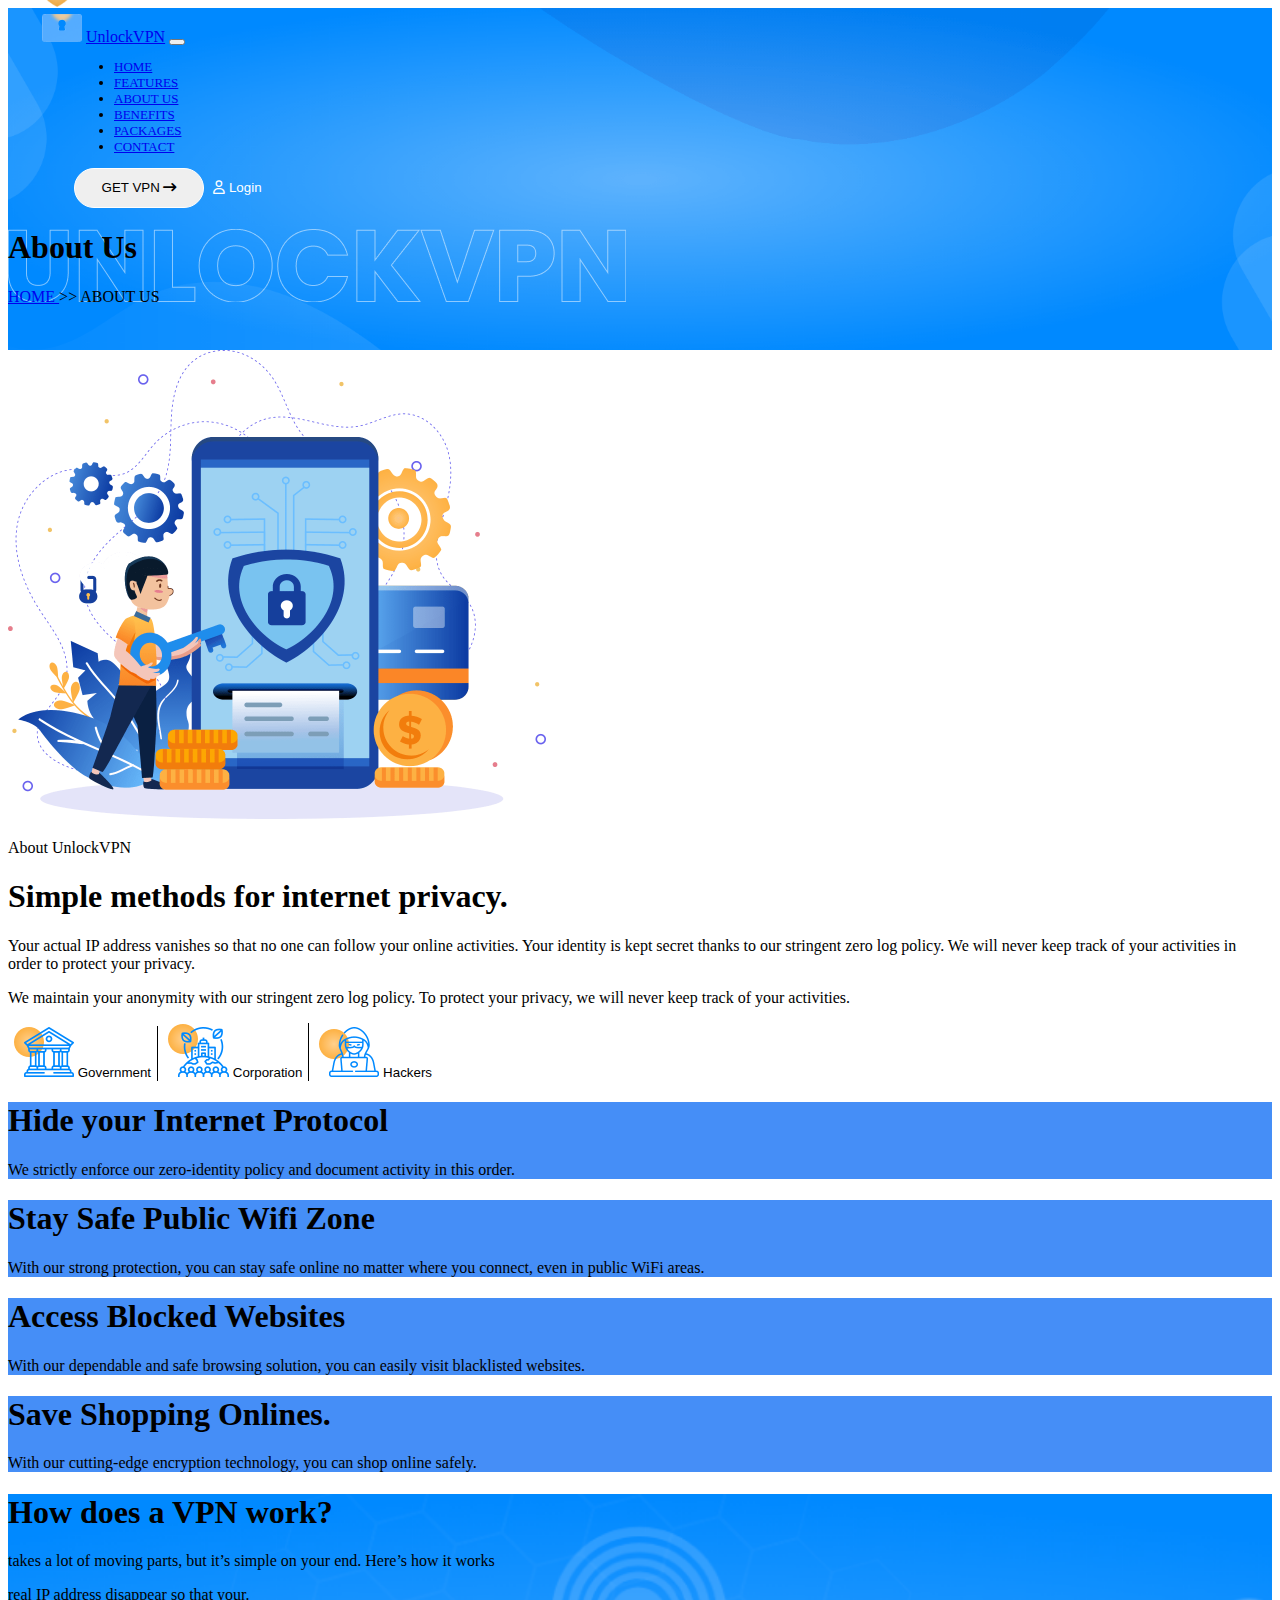
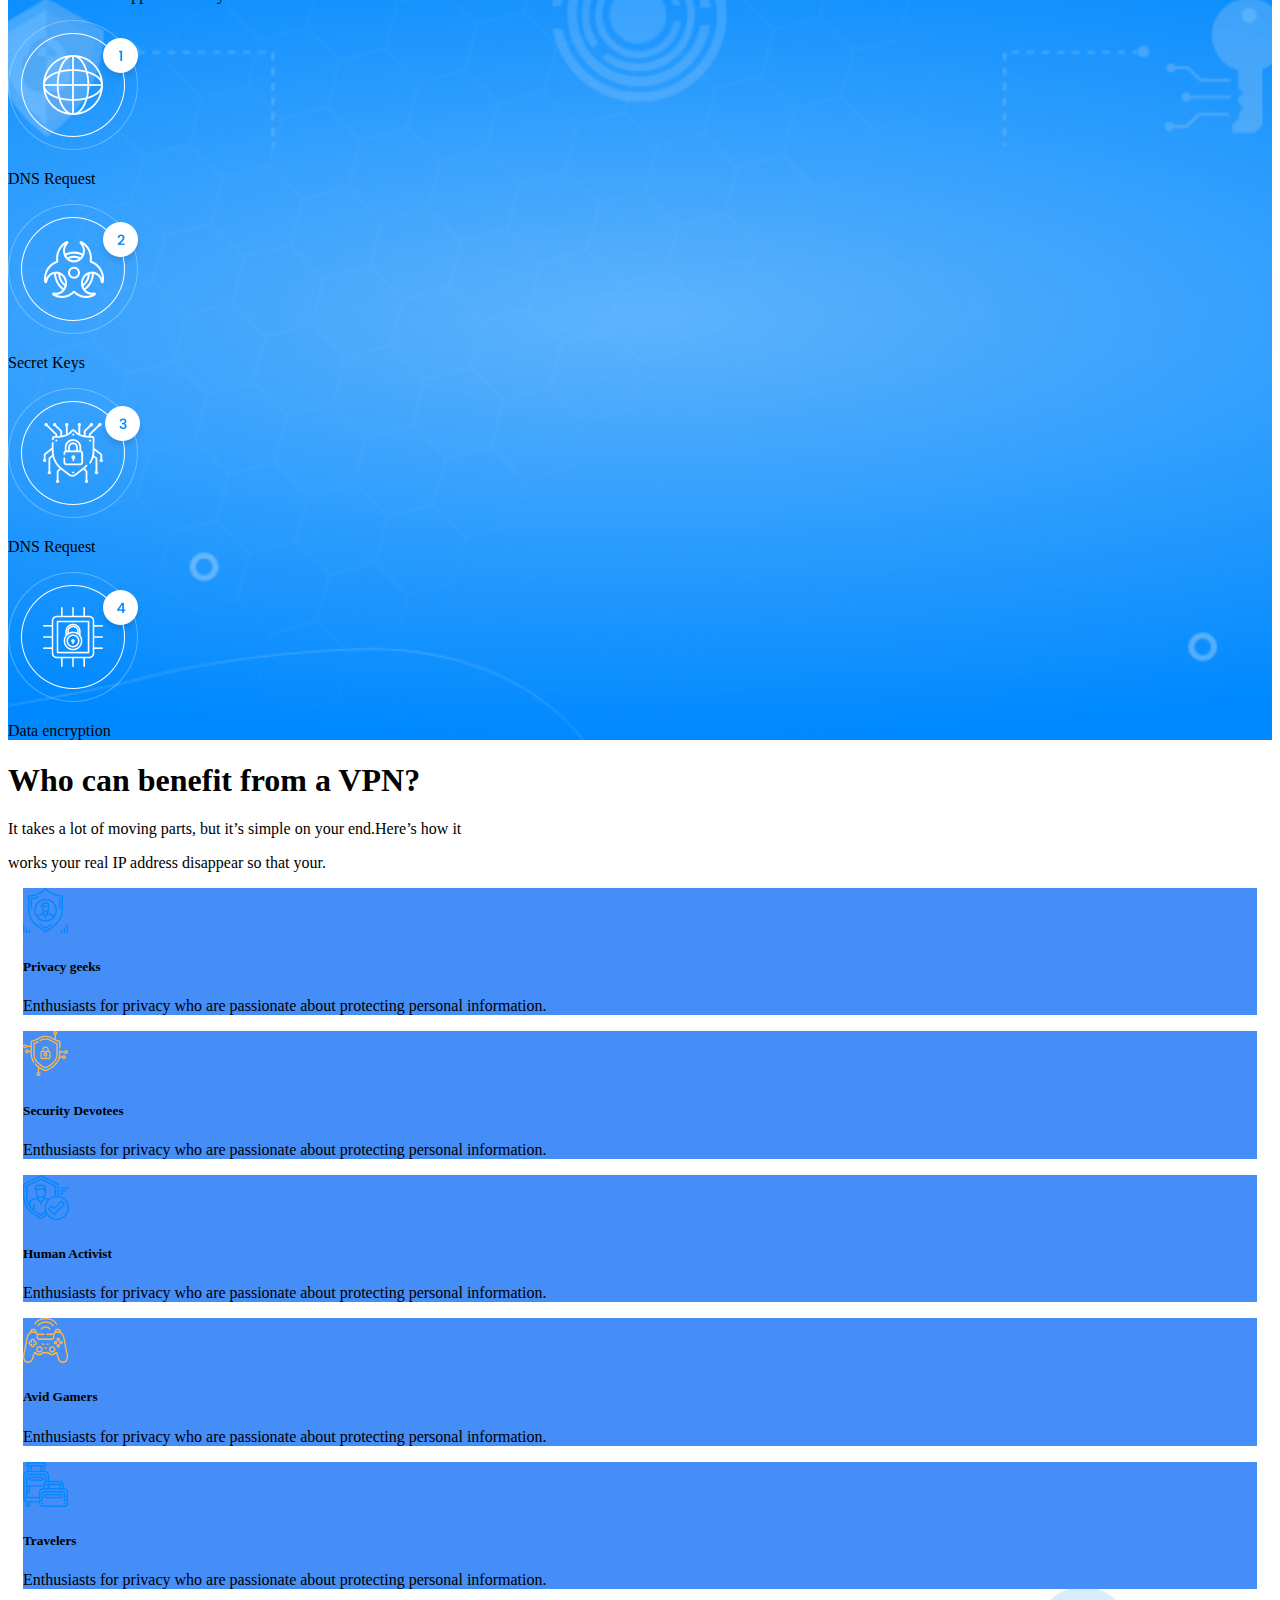
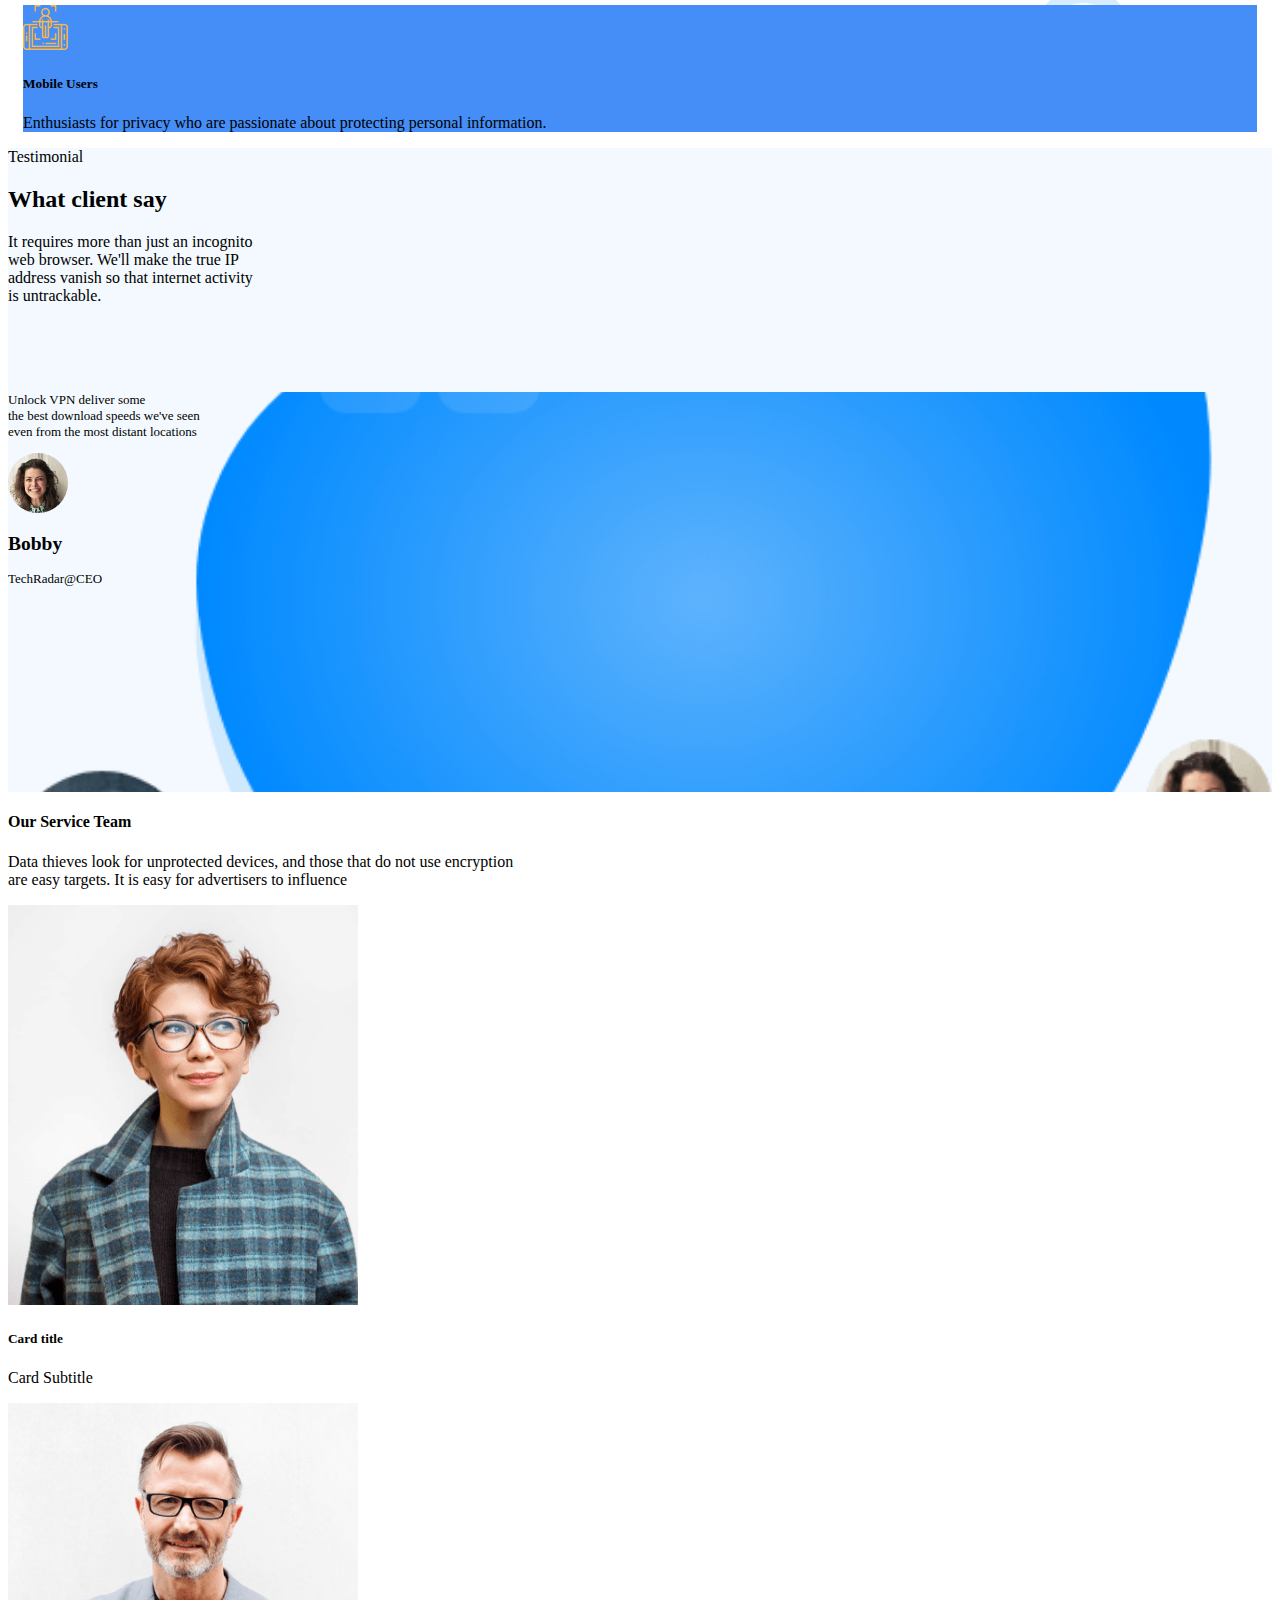
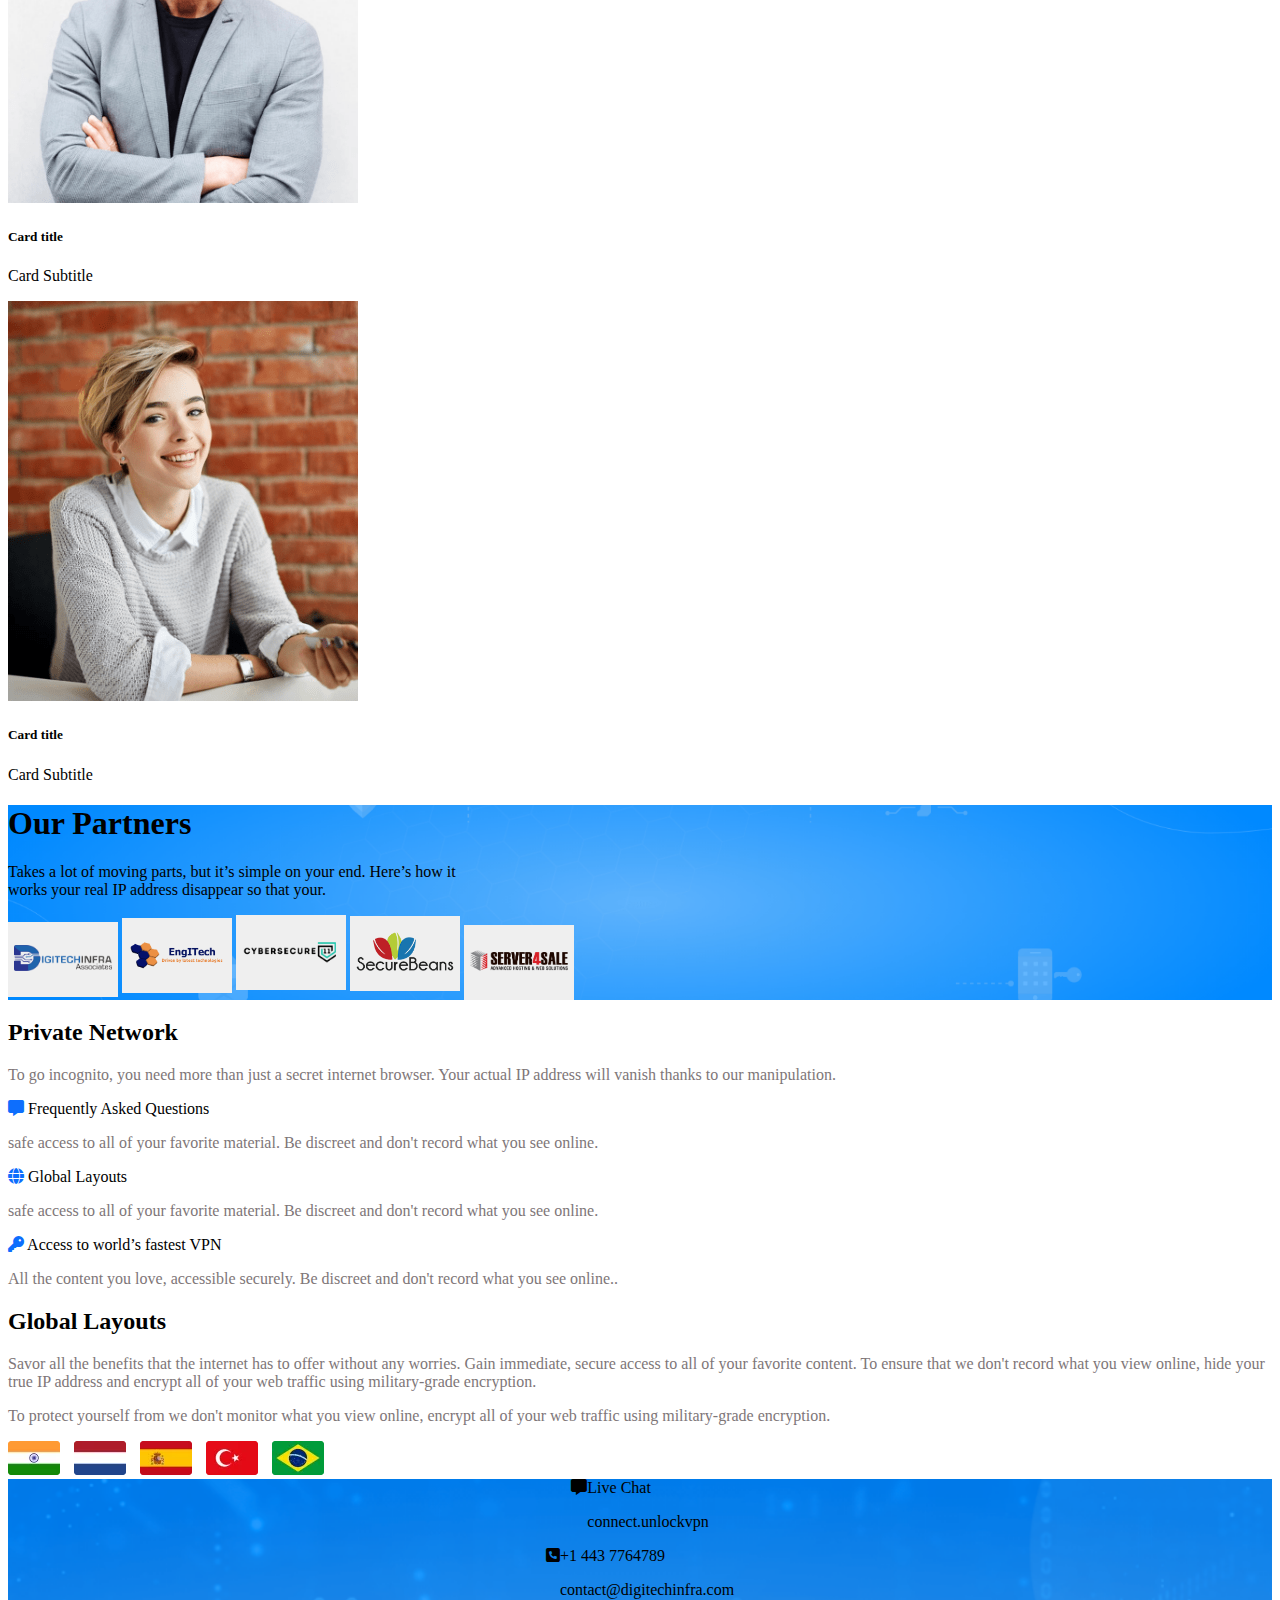
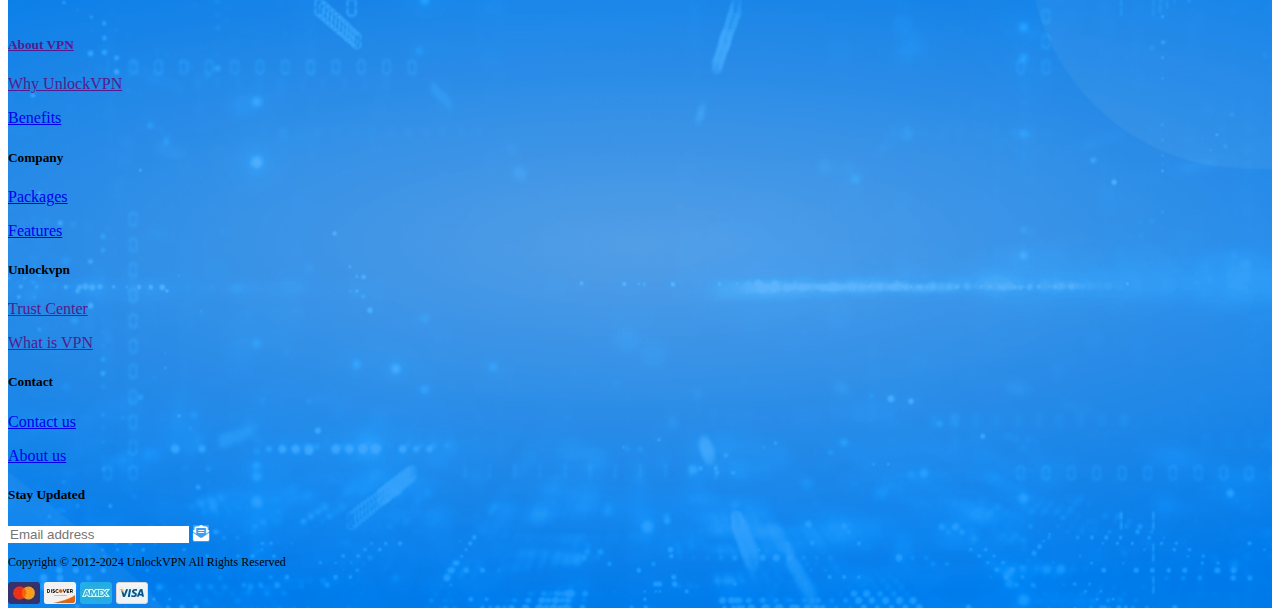
<file: aboutus.html>
<!DOCTYPE html>
<html lang="en">
<head>
    <meta charset="UTF-8">
    <meta name="viewport" content="width=device-width, initial-scale=1.0">
    <link rel="icon" type="image/x-icon" href="./img/iconvpn.png">
    <title>About us</title>
    <link href="https://cdn.jsdelivr.net/npm/bootstrap@5.0.2/dist/css/bootstrap.min.css" rel="stylesheet" integrity="sha384-EVSTQN3/azprG1Anm3QDgpJLIm9Nao0Yz1ztcQTwFspd3yD65VohhpuuCOmLASjC" crossorigin="anonymous">
    <link rel="stylesheet" href="https://cdnjs.cloudflare.com/ajax/libs/font-awesome/6.0.0-beta3/css/all.min.css">
    <link rel="stylesheet" href="style.css">
</head>
<body>

    <!-- section 1 -->

    <section class="bg-img1" >
        <div class="container">
        <nav class="navbar navbar-expand-lg navbar-dark">
            <div class="container-fluid text-white mt-3">
                <img src="./img/animate.png" class="img-animate" alt="">
                <img src="./img/iconvpn.png" width="40px" alt="" class="img-fluid">
              <a class="navbar-brand text-white ms-2" href="#">UnlockVPN</a>
              <button class="navbar-toggler" type="button" data-bs-toggle="collapse" data-bs-target="#navbarNav" aria-controls="navbarNav" aria-expanded="false" aria-label="Toggle navigation">
                <span class="navbar-toggler-icon"></span>
              </button>
              <div class="collapse navbar-collapse ms-5 font-size fw-bold navbar-anchor" id="navbarNav">
                <ul class="navbar-nav text-white " >
                  <li class="nav-item">
                    <a class="nav-link active text-white hover" aria-current="page" href="index.html">HOME</a>
                  </li>
                  <li class="nav-item">
                    <a class="nav-link active text-white hover" href="features.html">FEATURES</a>
                  </li>
                  <li class="nav-item">
                    <a class="nav-link text-warning hover" href="aboutus.html">ABOUT US</a>
                  </li>
                  <li class="nav-item">
                      <a class="nav-link text-white hover" href="benefits.html">BENEFITS</a>
                    </li>
                    <li class="nav-item">
                        <a class="nav-link text-white hover" href="packages.html">PACKAGES</a>
                    </li>
                    <li class="nav-item">
                      <a class="nav-link text-white hover" href="contact.html">CONTACT</a>
                    </li>
                </ul>
                <div class="login d-lg-flex  login ">
                    <button type="button" class="btn2 btn-light text-primary fw-bold hover rounded-5">
                        GET VPN
                        <i class="fa-solid fa-arrow-right-long"></i></button>
                        
                        <button class="btn3 hover"> <i class="fa-regular fa-user text-white ms-1 mt-1 me-1 hover"></i> Login</button>
                    </div>
            </div>
            
            </div>
          </nav>

          <div class="row text-white my-5 pb-5">
            <div class="col-lg-2"></div>
            <div class="col-lg-8 container w-75 text-white pt-5 vpn-bgimage ">
                <h1 class="packages">About Us</h1>
                <p class="fw-bold"><a class="text-white text-decoration-none" href="index.html"> HOME </a> >> ABOUT US</p>
              </div>
            <div class="col-lg-2"></div>
          </div>
          
          <!-- <div class="container w-75 text-white pt-5 vpn-bgimage col-md-8 col-sm-8">
            <h1 class="packages">About Us</h1>
            <p class="fw-bold"><a class="text-white text-decoration-none" href="index.html"> HOME </a> >> ABOUT US</p>
          </div> -->
        </div>
    </section>



      <!-- About VPN section -->

      <section>
        <div class="container">
            <div class="row my-5">
                <div class="col-lg-6 col-md-12 col-sm-12 col-12">
                    <img src="./img/feature-img1.png" alt="" class="img-fluid">
                </div>
                <div class="col-lg-6 col-md-12 col-sm-12 col-12 pt-5">
                    <p class="text-primary"> About UnlockVPN</p>
                    <h1 class="mb-3 fw-semibold"> Simple methods for internet privacy. </h1>
                    <p>Your actual IP address vanishes so that no one can follow your online activities. Your identity is kept secret thanks to our stringent zero log policy. We will never keep track of your activities in order to protect your privacy.</p>
                    <p>We maintain your anonymity with our stringent zero log policy. To protect your privacy, we will never keep track of your activities.</p>
                    <div class="row my-4">
                        <button  class="col-lg-4 col-md-4 col-sm-4 col-12" style="background: none; border: none;border-right:1px solid black;"> <img src="./img/govtimg.png" class="img-fluid" alt="govtimg"> Government</button>
                        <button class="col-lg-4 col-md-4 col-sm-4 col-12" style="    background: none;
                        border: none;border-right:1px solid black;"><img src="./img/corporationimg.png" class="img-fluid" alt="corporationimg"> Corporation</button>
                        <button class="col-lg-4 col-md-4 col-sm-4 col-12" style="background: none;
                        border: none;"><img src="./img/hackerimg.png" class="img-fluid" alt="hackerimg"> Hackers</button>
                    </div>
                </div>
            </div>
        </div>
    </section>

    <!-- Section hide your data  -->
    <section>
    <div class="row my-5 w-75 d-flex m-auto cursor">
        <div class="card col-lg-3 col-md-4 col-sm-6 py-4 bg-white">
            <h1 class="fs-3 fw-bold">Hide your Internet Protocol</h1>
            <p class="text-secondary">We strictly enforce our zero-identity policy and document activity in this order.
            </p>
        </div>
        <div class="card col-lg-3 col-md-4 col-sm-6 py-4 text-primary  text-white ">
            <h1 class="fs-3 fw-bold">Stay Safe Public Wifi Zone</h1>
            <p>With our strong protection, you can stay safe online no matter where you connect, even in public WiFi
                areas.</p>
        </div>
        <div class="card col-lg-3 col-md-4 col-sm-6 py-4 bg-white">
            <h1 class="fs-3 fw-bold">Access Blocked Websites</h1>
            <p class="text-secondary">With our dependable and safe browsing solution, you can easily visit blacklisted
                websites.
            </p>
        </div>
        <div class="card col-lg-3 col-md-4 col-sm-6 py-4 bg-white">
            <h1 class="fs-3 fw-bold">Save Shopping Onlines.</h1>
            <p class="text-secondary">With our cutting-edge encryption technology, you can shop online safely.</p>
        </div>
    </div>
    </section>


    <!-- how does vpn section -->

    <section class="bg-new text-white">
        <div class="container pb-3">
            <div class="row ">
                <div class="text-center pt-3">
                    <h1>How does a VPN work?</h1>
                    <p >takes a lot of moving parts, but it’s simple on your end. Here’s how it works</p>
                    <p>real IP address disappear so that your.</p>
                </div>
            </div>
            <div class="row mx-5 text-center">
                <div class="col-lg-3 col-md-4 col-sm-12">
                    <img src="./img/dns.png" alt="img">
                    <p>DNS Request</p>
                </div>
                <div class="col-lg-3 col-md-4 col-sm-12">
                    <img src="./img/secretkey.png" alt="img">
                    <p>Secret Keys</p>
                </div>
                <div class="col-lg-3 col-md-4 col-sm-12">
                    <img src="./img/dns2.png" alt="img">
                    <p>DNS Request</p>
                </div>
                <div class="col-lg-3 col-md-4 col-sm-12">
                    <img src="./img/data4.png" alt="img">
                    <p>Data encryption</p>
                </div>
            </div>
        </div>
    </section>


    <!-- Who can benefit section -->

    <section class="bgnewimg my-5 text-center">
        <div class="container cursor">
            <div class="row mb-4">
                <h1> Who can benefit from a VPN? </h1>
                <p>It takes a lot of moving parts, but it’s simple on your end.Here’s how it </p>
                <p>works  your real IP address disappear so that your.</p>
            </div>
            <div class="row m-auto d-flex flex-wrap p-4">
                <div class="col-lg-4 col-md-6 col-sm-12">
                    <div class="card bg-white card-height">
                        <div class="card-body">
                            <img src="./img/privacy.png" alt="">
                            <div class="card-title">
                                <h5> Privacy geeks </h5>
                                <div class="card-text">
                                    <p>Enthusiasts for privacy who are passionate about protecting personal information.</p>
                                </div>
                            </div>
                        </div>
                    </div>
                </div>
                <div class="col-lg-4 col-md-6 col-sm-12">
                    <div class="card bg-white card-height">
                        <div class="card-body">
                            <img src="./img/security1.png" alt="">
                            <div class="card-title">
                                <h5>Security Devotees</h5>
                                <div class="card-text">
                                    <p>Enthusiasts for privacy who are passionate about protecting personal information.</p>
                                </div>
                            </div>
                        </div>
                    </div>
                </div>
                <div class="col-lg-4 col-md-6 col-sm-12">
                    <div class="card bg-white card-height">
                        <div class="card-body">
                            <img src="./img/human.png" alt="">
                            <div class="card-title">
                                <h5>Human Activist</h5>
                                <div class="card-text">
                                    <p> Enthusiasts for privacy who are passionate about protecting personal information.</p>
                                </div>
                            </div>
                        </div>
                    </div>
                </div>
                <div class="col-lg-4 col-md-6 col-sm-12">
                    <div class="card bg-white card-height">
                        <div class="card-body">
                            <img src="./img/avid.png" alt="">
                            <div class="card-title">
                                <h5>Avid Gamers</h5>
                              <div class="card-text">
                                   <p>Enthusiasts for privacy who are passionate about protecting personal information. </p> 
                                </div>
                            </div>
                        </div>
                    </div>
                </div>
                <div class="col-lg-4 col-md-6 col-sm-12">
                    <div class="card bg-white card-height">
                        <div class="card-body">
                            <img src="./img/traveler.png" alt="">
                            <div class="card-title">
                                <h5> Travelers </h5>
                                <div class="card-text">
                                   <p> Enthusiasts for privacy who are passionate about protecting personal information. </p>
                                </div>
                            </div>
                        </div>
                    </div>
                </div>
                <div class="col-lg-4 col-md-6 col-sm-12">
                    <div class="card bg-white card-height">
                        <div class="card-body">
                            <img src="./img/mobile.png" alt="">
                            <div class="card-title">
                                <h5> Mobile Users </h5>
                                <div class="card-text">
                                  <p> Enthusiasts for privacy who are passionate about protecting personal information. </p>
                                </div>
                            </div>
                        </div>
                    </div>
                </div>
            </div>
        </div>
    </section>

    <!-- testimonial section -->

    <section class="testimonial my-5">
        <div class="container">
            <div class="m-auto">
                <div class="row">
                    <div class="col-lg-6 col-md-12 col-sm-12 col-12">
                        <div class="pt-5 mt-5">
                            <p class="text-primary p-0 m-0 fw-bold fs-3">Testimonial</p>
                            <h2>What client say</h2>
                            <p class="text-secondary p-0 m-0">It requires more than just an incognito <br> web browser. We'll make the true IP <br> address vanish so that internet activity <br> is untrackable.</p>
                        </div>
                    </div>
                    <div class="col-lg-6 col-md-12 col-sm-12 col-12 testimonial-img container-fluid ">
                        <div class="text-center pt-5  container w-75 testimonial-new text-white">
                            <p class="">Unlock VPN deliver some <br> the best download speeds we've seen <br> even from the most distant locations</p>
                            <div class="row ms-5">
                                <div class="col-lg-2 col-md-2 col-sm-2 col-2  p-0 m-0">
                                    <img src="./img/testimonial-1.webp" height="60px" width="60px" class="img-fluid" alt="img-testimonial">
                                </div>
                                <div class="col-lg-7 col-md-7 col-sm-7 col-7 ">
                                    <h2>Bobby</h2>
                                    <p>TechRadar@CEO</p>
                                </div>
                            </div>
                        </div>
                    </div>
                </div>
            </div>
        </div>
      </section>

    <!-- Our Service Team Section -->

    <section>
        <div class="container my-5">
            <div class="row my-4 text-center">
                <h4 class="fw-bold fs-2">Our Service Team</h4>
                <p>Data thieves look for unprotected devices, and those that do not use encryption <br> are easy targets. It is easy for advertisers to influence</p>
            </div>
            
            <div class="row justify-content-center text-center">
                <div class="col-lg-4 col-md-6 col-sm-12 mb-4">
                    <div class="card mx-auto" style="width: 18rem;background:none">
                        <img src="./img/service1.png" class="card-img-top" alt="Service 1">
                        <div class="card-body">
                            <h5 class="card-title">Card title</h5>
                            <p class="card-text">Card Subtitle</p>
                        </div>
                    </div>
                </div>
            
                <div class="col-lg-4 col-md-6 col-sm-12 mb-4">
                    <div class="card mx-auto" style="width: 18rem;background:none">
                        <img src="./img/service2.png" class="card-img-top" alt="Service 2">
                        <div class="card-body">
                            <h5 class="card-title">Card title</h5>
                            <p class="card-text">Card Subtitle</p>
                        </div>
                    </div>
                </div>
    
                <div class="col-lg-4 col-md-6 col-sm-12 mb-4">
                    <div class="card mx-auto" style="width: 18rem;background:none">
                        <img src="./img/service3.png" class="card-img-top" alt="Service 3">
                        <div class="card-body">
                            <h5 class="card-title">Card title</h5>
                            <p class="card-text">Card Subtitle</p>
                        </div>
                    </div>
                </div>
            </div>
        </div>
    </section>
    

    <!-- <section>
        <div class="container my-5">
            <div class="row my-4 text-center">
                <h4 class="fw-bold fs-2">Our Service Team</h4>
                <p>Data thieves look for unprotected devices, and those that do not use encryption <br> are easy targets. It is easy for advertisers to influence</p>
            </div>
            
            <div class="row text-center ">
                <div class="col-lg-4 col-md-6 col-sm-12">
                    <div class="card" style="width: 18rem;background:none">
                        <img src="./img/service1.png" class="card-img-top" alt="Service 1">
                        <div class="card-body">
                            <h5 class="card-title">Card title</h5>
                            <p class="card-text">Card Subtitle</p>
                        </div>
                    </div>
                </div>
    
                <div class="col-lg-4 col-md-6 col-sm-12">
                    <div class="card" style="width: 18rem;background:none">
                        <img src="./img/service2.png" class="card-img-top" alt="Service 2">
                        <div class="card-body">
                            <h5 class="card-title">Card title</h5>
                            <p class="card-text">Card Subtitle</p>
                        </div>
                    </div>
                </div>

                <div class="col-lg-4 col-md-6 col-sm-12 mt-3">
                    <div class="card" style="width: 18rem;background:none">
                        <img src="./img/service3.png" class="card-img-top" alt="Service 3">
                        <div class="card-body">
                            <h5 class="card-title">Card title</h5>
                            <p class="card-text">Card Subtitle</p>
                        </div>
                    </div>
                </div>
            </div>
        </div>
    </section>
      -->
     <!-- Our Partners section-->

     <section class="bg-new text-white">
        <div class="container ">
            <div class="row">
                <div class="text-center mt-3">
                    <h1>Our Partners</h1>
                    <p>Takes a lot of moving parts, but it’s simple on your end. Here’s how it <br> works your real IP address disappear so that your.</p>
                </div>
            </div>
            <div class="row p-3 d-flex justify-content-center">
                <button   class="col-lg-3 col-md-4 col-sm-12 mb-2 me-2 btn1">
                    <img src="./img/partner1.png" class="img-fluid"  alt="">
                </button>
                <button   class="col-lg-3 col-md-4 col-sm-12 mb-2 me-2 btn1">
                    <img src="./img/partner12.png" class="img-fluid"  alt="">
                </button>
                <button   class="col-lg-3 col-md-4 col-sm-12 mb-2 me-2 btn1">
                    <img src="./img/partner3.png" class="img-fluid" alt="">
                </button>
                <button  class="col-lg-3 col-md-4 col-sm-12 mb-2 me-2 btn1">
                    <img src="./img/partner4.png" class="img-fluid"  alt="">
                </button>
                <button  class="col-lg-3 col-md-4 col-sm-12 mb-2 me-2 btn1">
                    <img src="./img/partner5.png" class="img-fluid"  alt="">
                </button>
            </div>
        </div>
     </section>

         <!-- Private Network Section -->
    <section>
        <div class="container mt-5">
            <h2 class="fw-bold text-center"> Private Network </h2>
            <p class="text-center paragraph">To go incognito, you need more than just a secret internet browser. Your actual IP address will vanish thanks to our manipulation.</p>

            <div class="row m-auto">
                <div class="col-lg-6">
                    <p class="p-1 fw-bold p-0 m-0 ">   <i class="fa-solid fa-message icon1 ">
                    </i>
                         Frequently Asked Questions </p>
                    <p class="paragraph"> safe access to all of your favorite material. Be discreet and don't record what you see online. </p>
                
                    <p class="p-1 fw-bold p-0 m-0">
                        <i class="fa-solid fa-globe icon1"></i>
                        Global Layouts
                    </p>
                    <p class="paragraph"> safe access to all of your favorite material. Be discreet and don't record what you see online. </p>
                    
                    <p class="p-1 fw-bold p-0 m-0">  <i class="fa-solid fa-key icon1"></i>
                        Access to world’s fastest VPN
                    </p>
                    <p class="paragraph"> All the content you love, accessible securely. Be discreet and don't record what you see online.. </p>
                </div>

                <div class="col-lg-6">
                    <h2> Global Layouts </h2>
                    <p class="paragraph">Savor all the benefits that the internet has to offer without any worries. Gain immediate, secure access to all of your favorite content. To ensure that we don't record what you view online, hide your true IP address and encrypt all of your web traffic using military-grade encryption.</p>
                    <p class="paragraph">To protect yourself from we don't monitor what you view online, encrypt all of your web traffic using military-grade encryption.</p>
                    <div class=" d-flex flex-row col-sm-4">
                        <img src="./img/indiaflag.webp" alt="flag-img">
                        <img src="./img/flag2.webp" alt="flag-img">
                        <img src="./img/flag3.webp" alt="flag-img">
                        <img src="./img/flag4.webp" alt="flag-img">
                        <img src="./img/flag5.webp" alt="flag-img">
                    </div>

                </div>
            </div>
        </div>

    </section>
        <!-- Footer -->
        <section class="backg-image text-white">
            <div class="container">
              <div class="m-auto">
                <div class="row py-5 m-3 border-bottom">
                    <div class="col-lg-6 col-md-6 col-sm-12 col-12 footer1 mb-3">
                        <div class="col-lg-2">
                        <i class="fa-solid fa-message fs-1 me-2"></i> 
                        </div>
                        <div class="col-lg-10">
                        <span>Live Chat</span>
                        <p>connect.unlockvpn</p> 
                        </div>
                    </div>
                    <div class="col-lg-6 col-md-6 col-sm-12 col-12 mb-3">
                        <div class="col footer1">
                            <div class="col-lg-2">
                            <i class="fa-solid fa-square-phone fs-1 me-2"></i> 
                            </div>
                            <div class="col-lg-10">
                            <span>+1 443 7764789</span>
                            <p>contact@digitechinfra.com</p> 
                            </div>
                        </div>
                    </div>
                </div>
                <div class="row my-5 p-4 border-bottom">
                    <div class="row my-4 ">
                        <div class="col-lg-2 col-md-4 col-sm-6 col-12 my-3 text-center">
                           <a href="" class="text-decoration-none text-white">
                            <h5 class="fw-semibold">About VPN</h5> </a>
                            <a href="" class="text-decoration-none text-white hover"><p class="my-3">Why UnlockVPN</p></a>
                            <a href="benefits.html" class="text-decoration-none text-white hover"><p class="">Benefits</p></a>
                        </div>
                        <div class="col-lg-2 col-md-4 col-sm-6 col-12 my-3 text-center">
                            <h5 class="fw-semibold">Company</h5>
                            <a href="packages.html" class="text-decoration-none text-white hover"><p class="my-3 ">Packages</p></a>
                            <a href="features.html" class="text-decoration-none text-white hover"><p class="">Features</p></a>
                        </div>
                        <div class="col-lg-2 col-md-4 col-sm-6 col-12 my-3 text-center">
                            <h5 class="fw-semibold">Unlockvpn</h5>
                            <a href="" class="text-decoration-none text-white hover"><p class="my-3 ">Trust Center</p></a>
                            <a href="" class="text-decoration-none text-white hover"><p class="">What is VPN</p></a>
                        </div>
                        <div class="col-lg-2 col-md-4 col-sm-6 col-12 my-3 text-center">
                            <h5 class="fw-semibold">Contact</h5>
                            <a href="contact.html" class="text-decoration-none text-white hover"><p class="my-3 ">Contact us</p></a>
                            <a href="aboutus.html" class="text-decoration-none text-white hover"><p class="">About us</p></a>
                        </div>
                        <div class="col-lg-4 col-md-4 col-sm-6 col-12 my-3 text-center">
                            <div class="row">
                                <h5 class="text-white fw-semibold">Stay Updated</h5>
                               
                                <div class="input-group my-3">
                                    <input type="text" class="form-control footer-btn p-2 text-black " placeholder="Email address" aria-label="Recipient's username" aria-describedby="basic-addon2" style="background-color: white;">
                                    <span class="input-group-text p-2 footer-btn" id="basic-addon2"><i class="fa-solid fa-envelope-open-text p-2 footer-btn"></i></span>
                                </div>
                            </div>
                        </div>
                    </div>
                </div>
               
                <div class="row">
                    <div class="col-lg-6 col-md-6 col-sm-12 col-12 text-center">
                        <p class="footer-p">Copyright © 2012-2024 UnlockVPN All Rights Reserved</p>
                    </div>
                    <div class="col-lg-6 col-md-6 col-sm-12 col-12 mb-4 text-center">
                        <img src=" ./img/footerflag1.webp " alt="flagimg" class="flage-animate">
                        <img src="./img/footerflag2.webp" alt="flagimg" class="ms-4 flage-animate">
                        <img src="./img/footerflag3.webp" alt="flagimg" class="ms-4 flage-animate">
                        <img src="./img/footerflag4.webp" alt="flagimg" class="ms-4 flage-animate">
                    </div>
                </div> 
              </div> 
            </div>
        </section>
    


    <script src="https://cdn.jsdelivr.net/npm/bootstrap@5.0.2/dist/js/bootstrap.bundle.min.js"
    integrity="sha384-MrcW6ZMFYlzcLA8Nl+NtUVF0sA7MsXsP1UyJoMp4YLEuNSfAP+JcXn/tWtIaxVXM"
    crossorigin="anonymous"></script>

<script src="https://cdn.jsdelivr.net/npm/@popperjs/core@2.9.2/dist/umd/popper.min.js"
    integrity="sha384-IQsoLXl5PILFhosVNubq5LC7Qb9DXgDA9i+tQ8Zj3iwWAwPtgFTxbJ8NT4GN1R8p"
    crossorigin="anonymous"></script>

<script src="https://cdn.jsdelivr.net/npm/bootstrap@5.0.2/dist/js/bootstrap.min.js"
    integrity="sha384-cVKIPhGWiC2Al4u+LWgxfKTRIcfu0JTxR+EQDz/bgldoEyl4H0zUF0QKbrJ0EcQF"
    crossorigin="anonymous"></script>
</body>
</html>
</file>
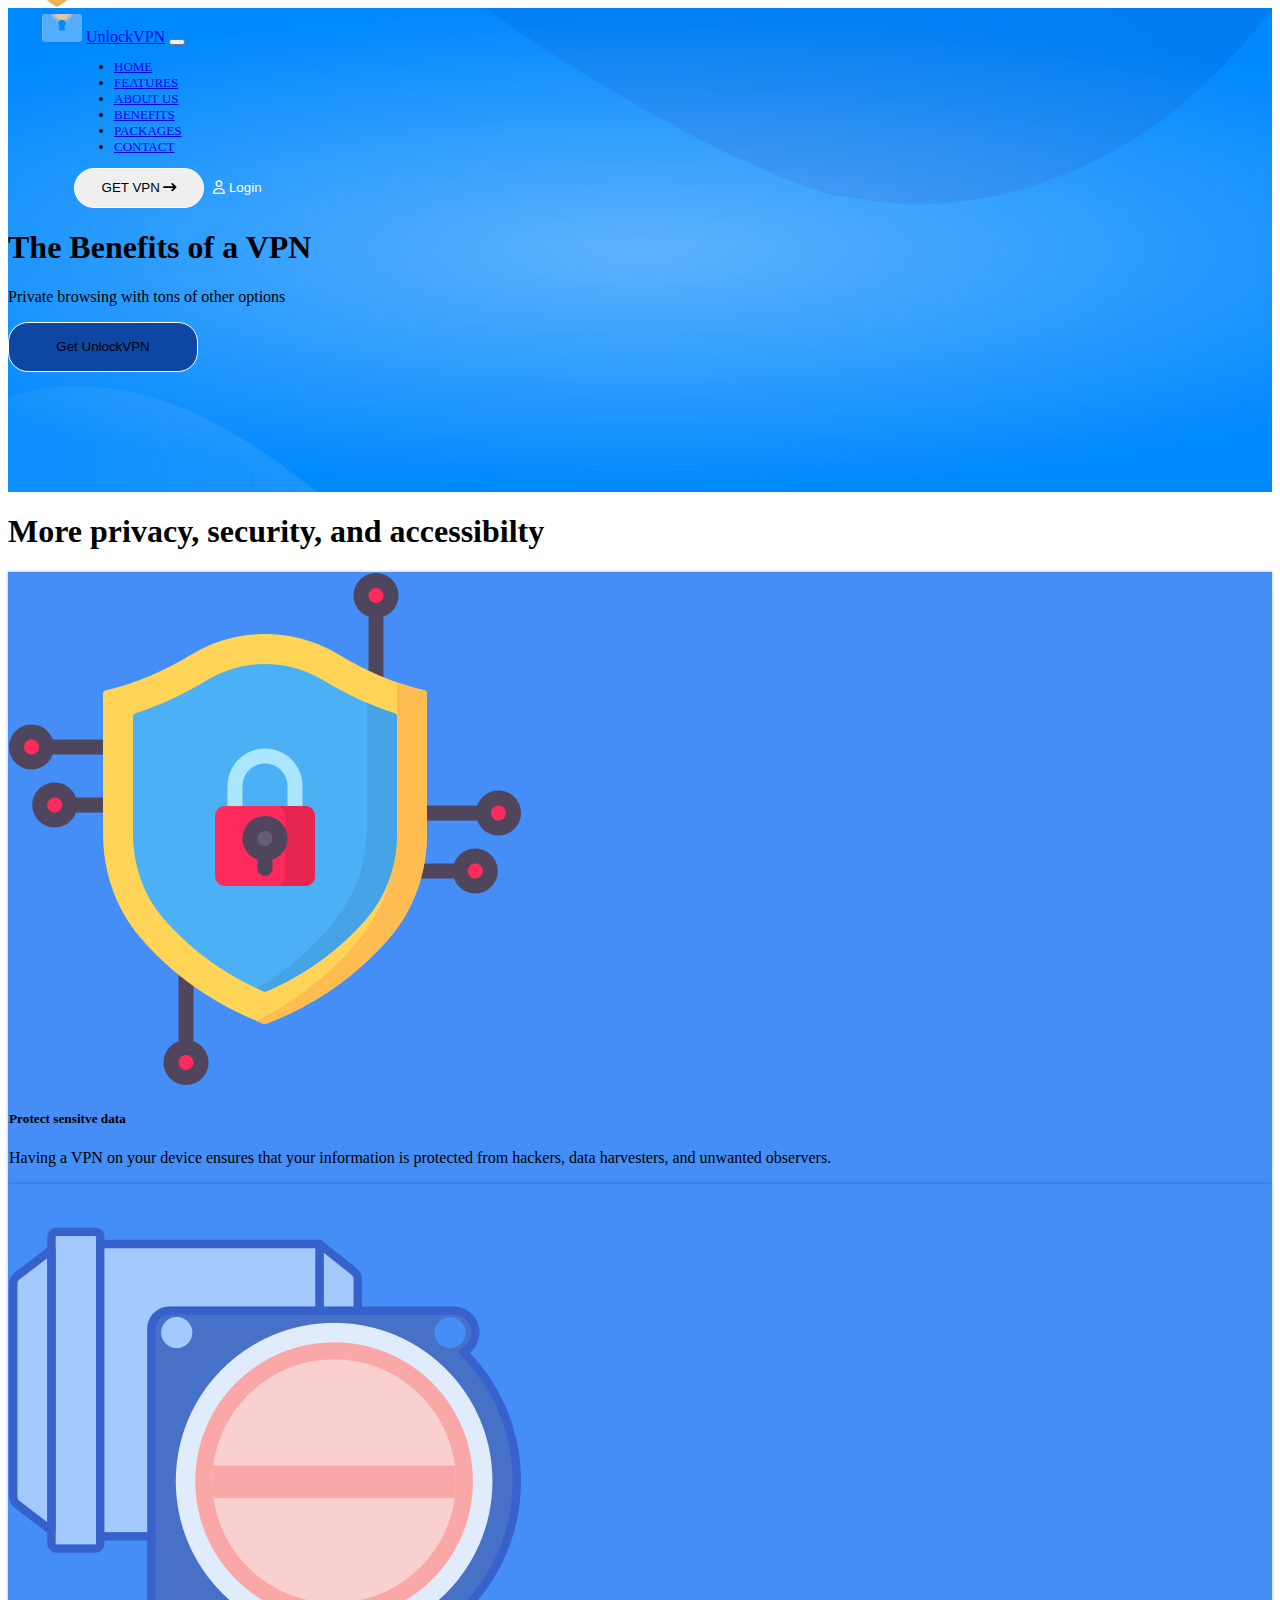
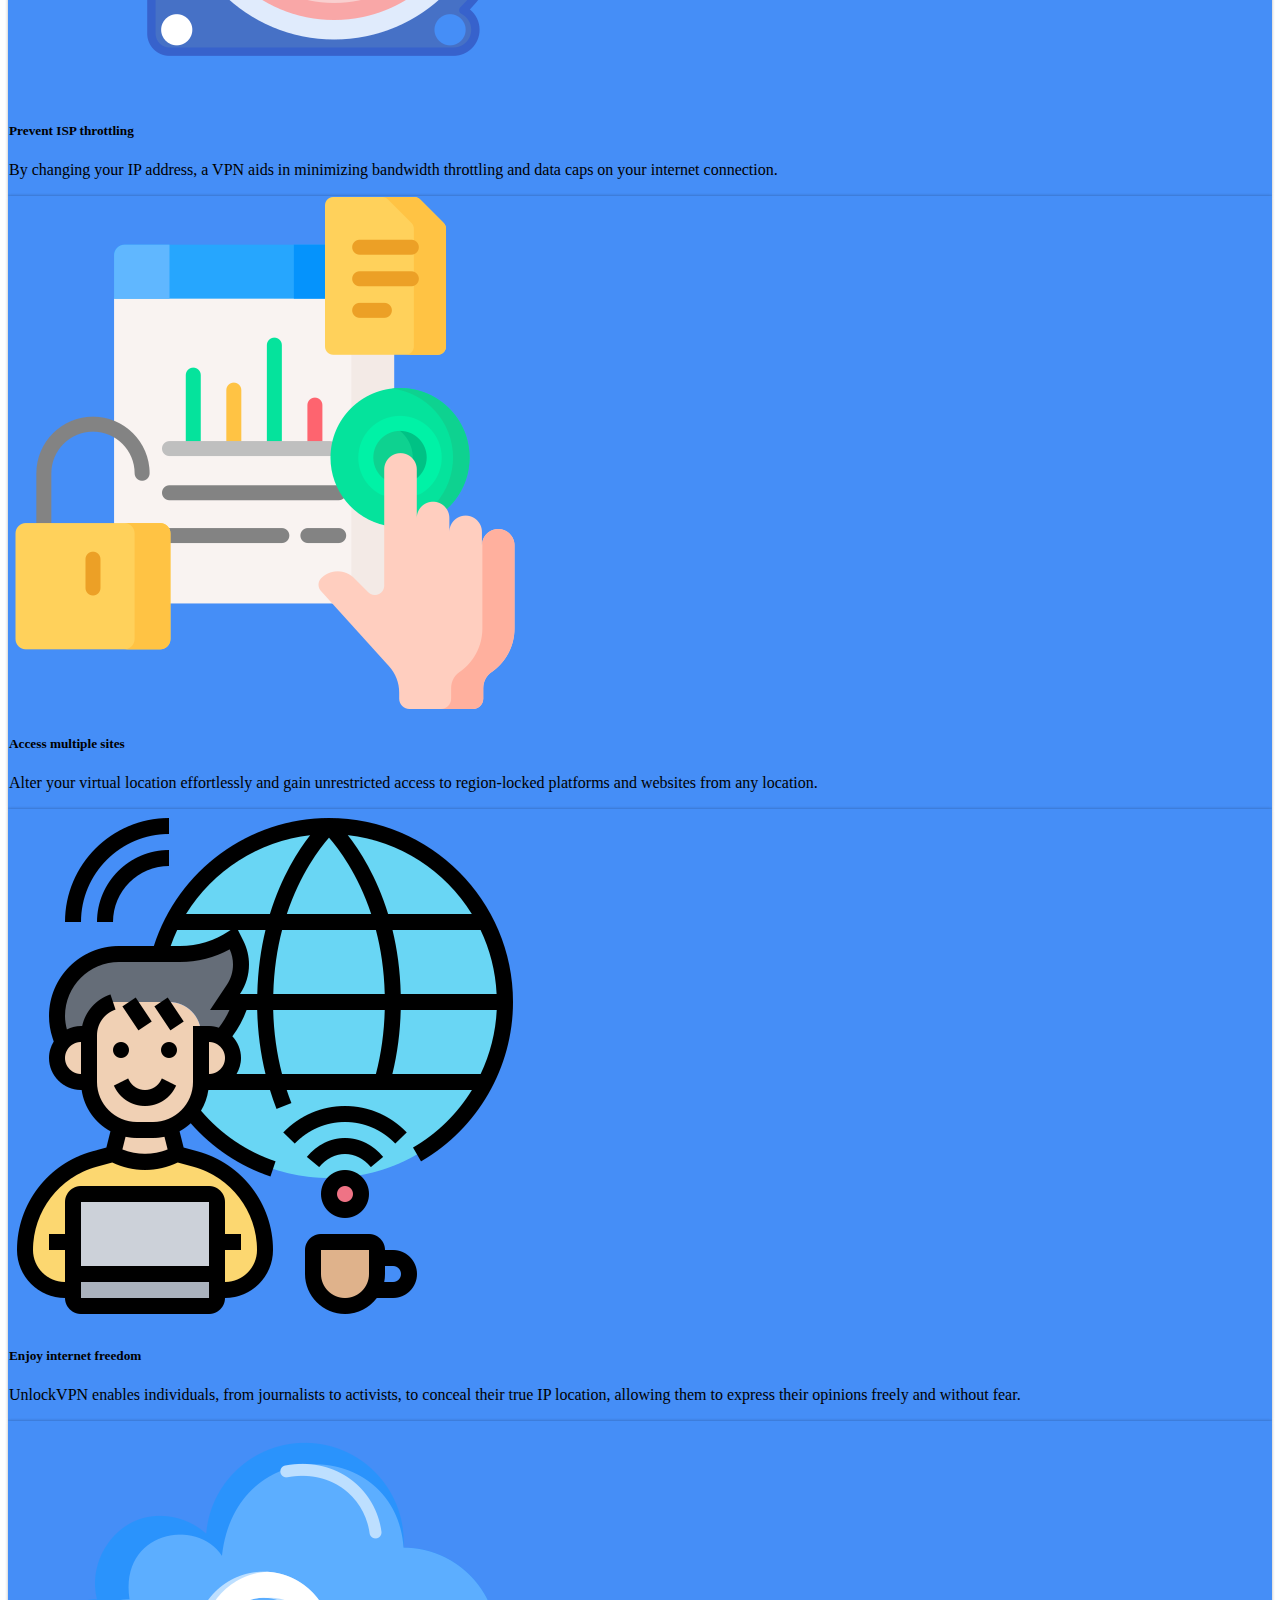
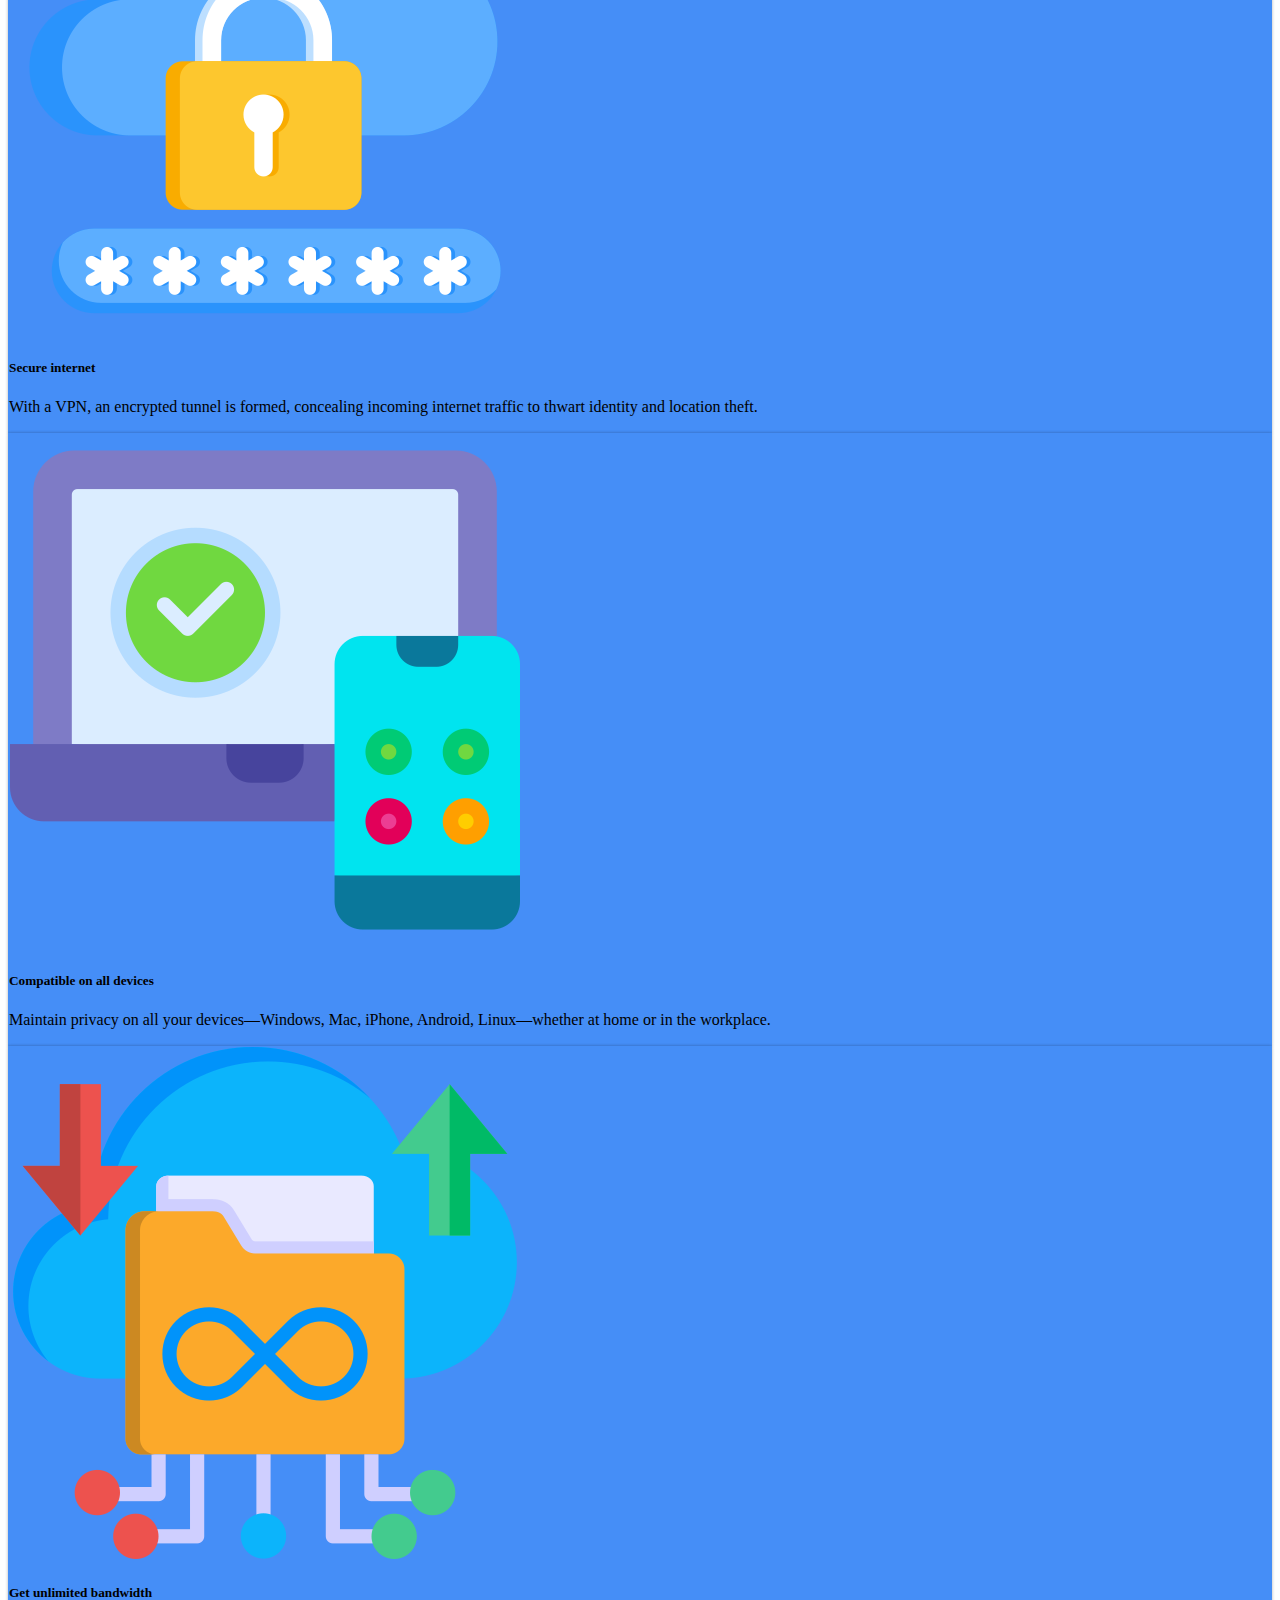
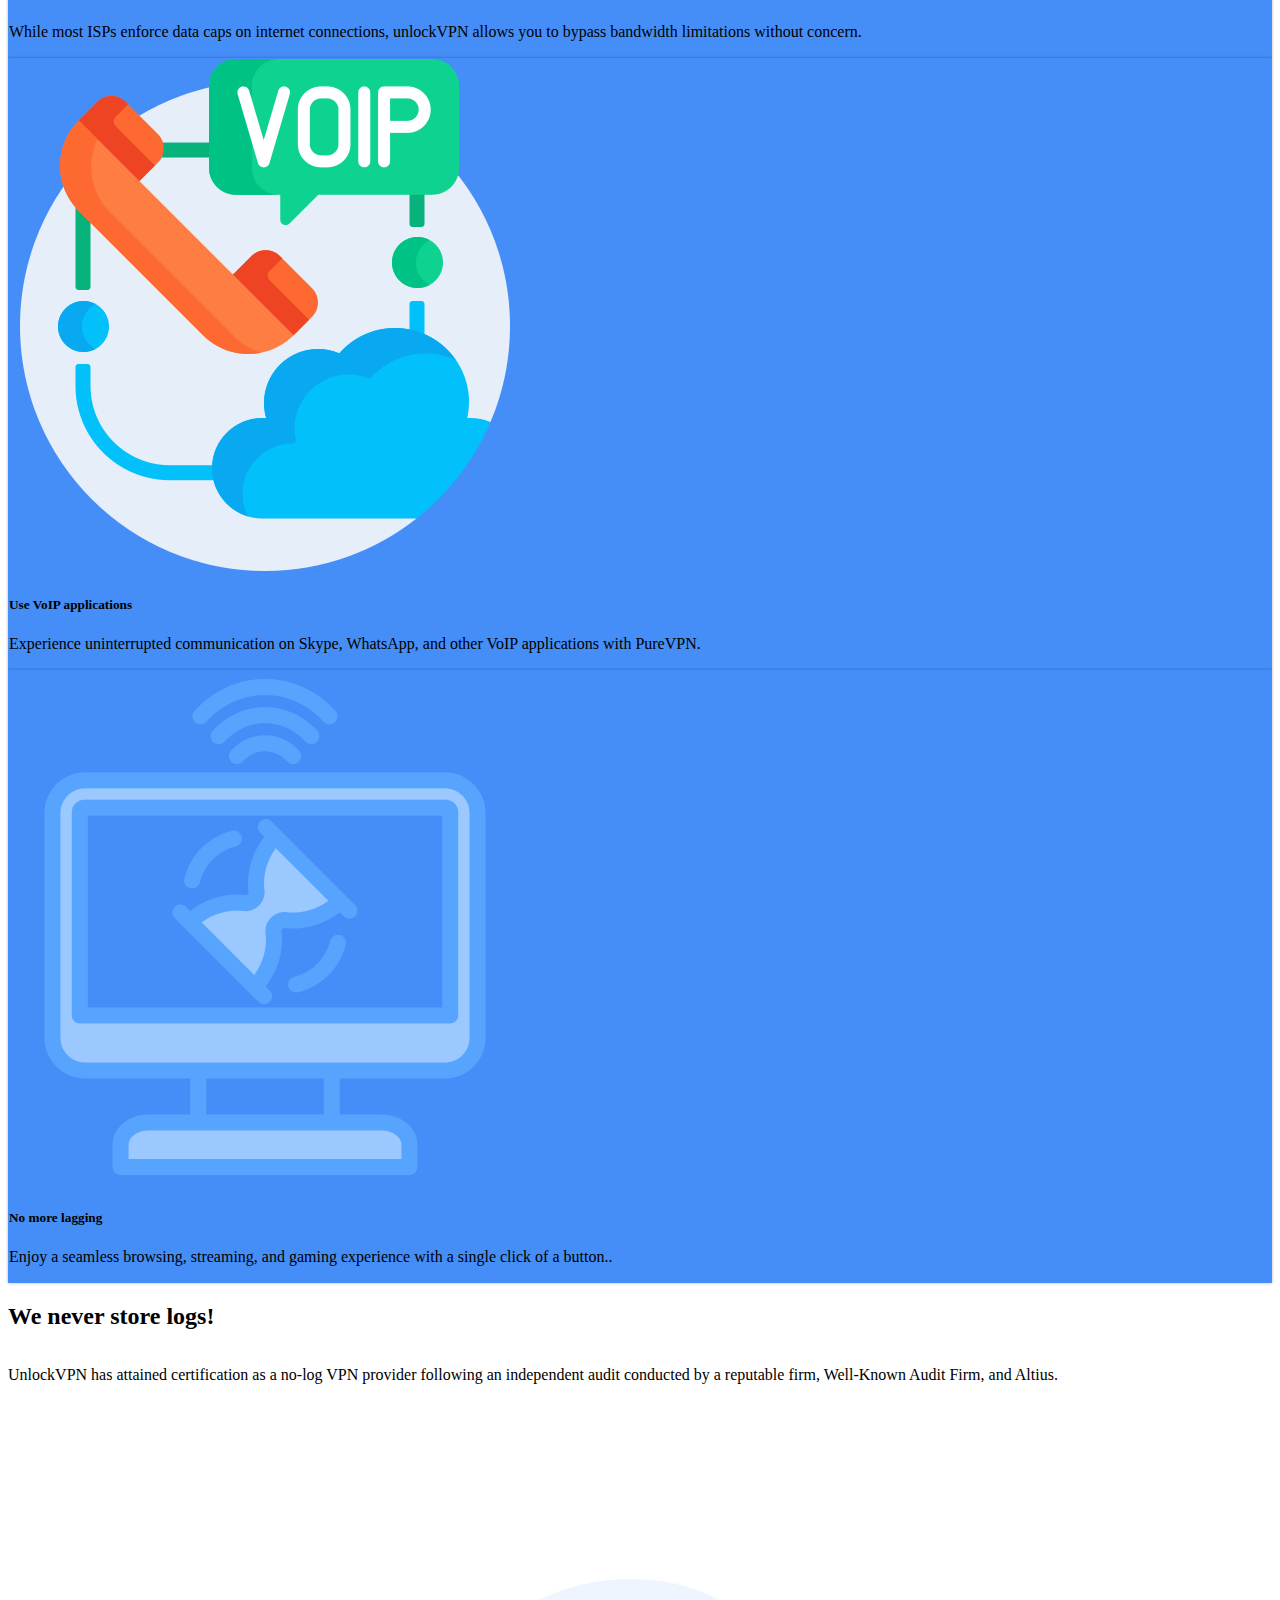
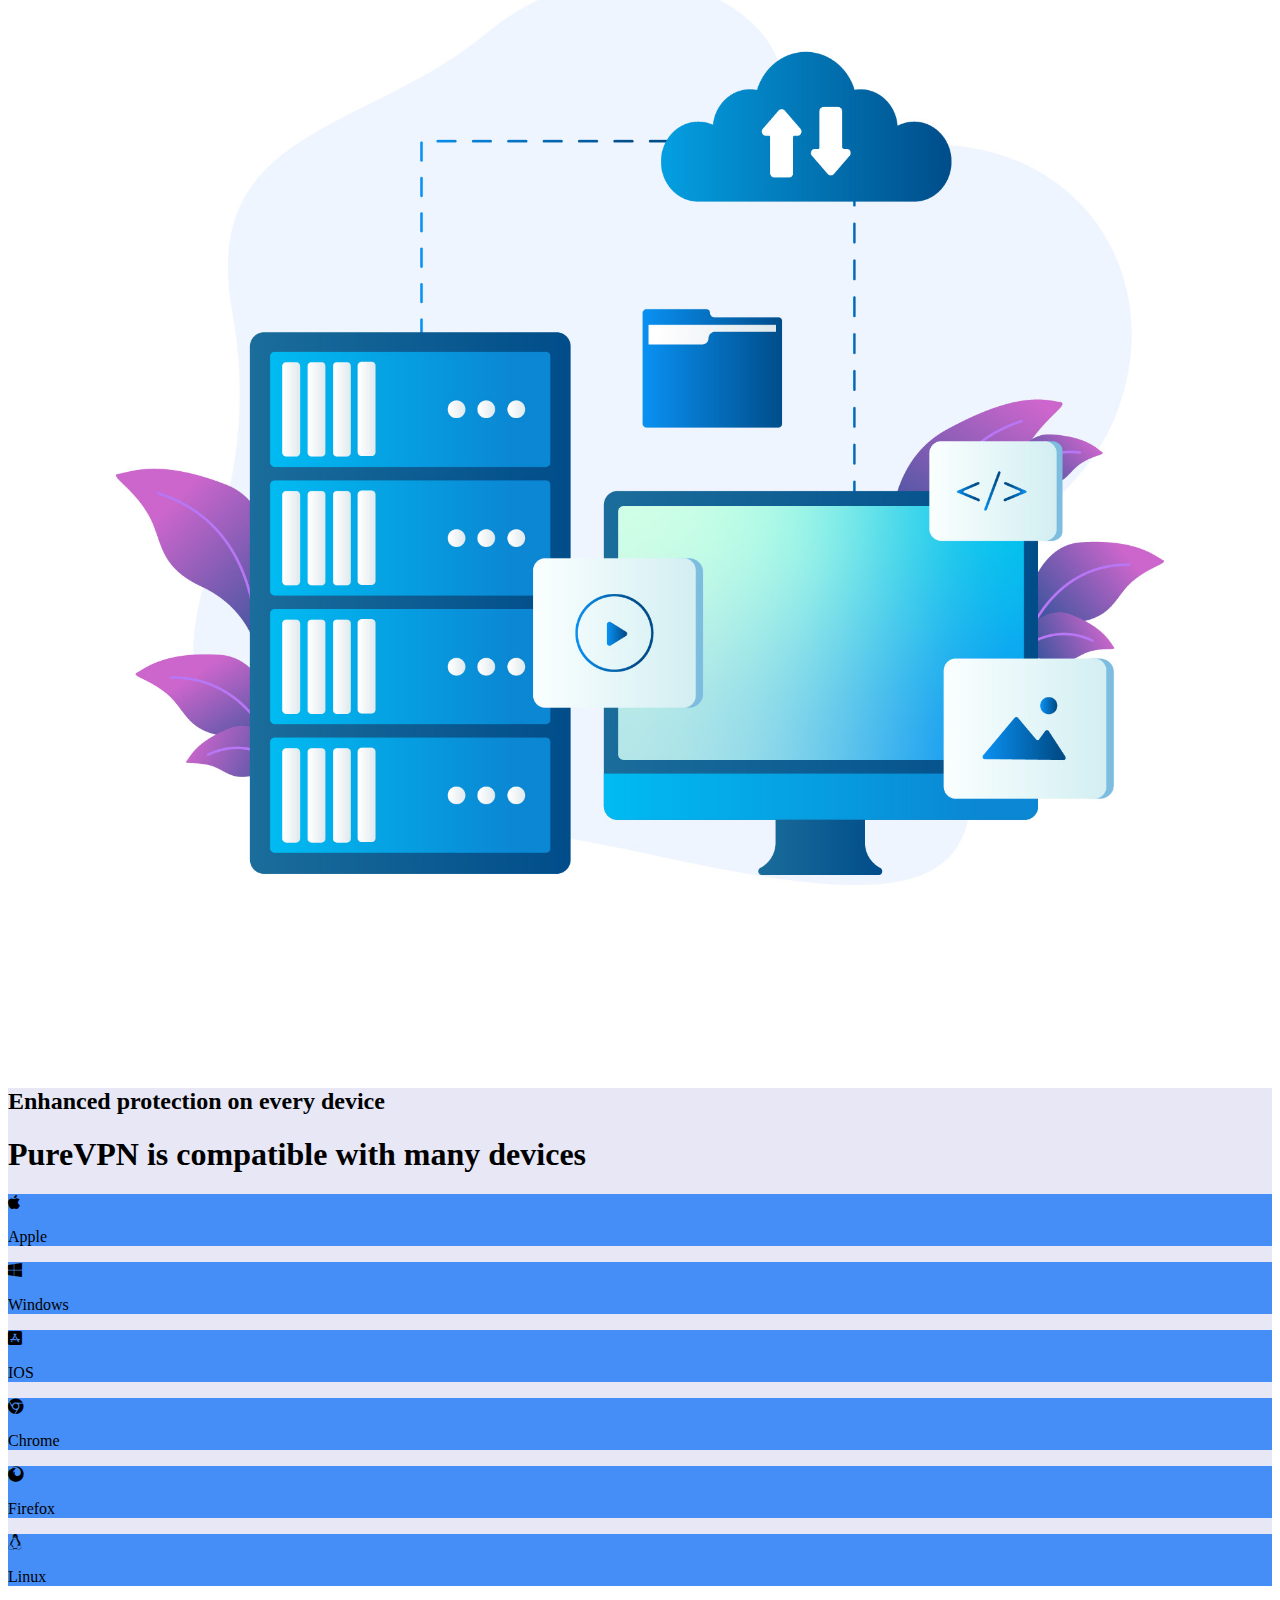
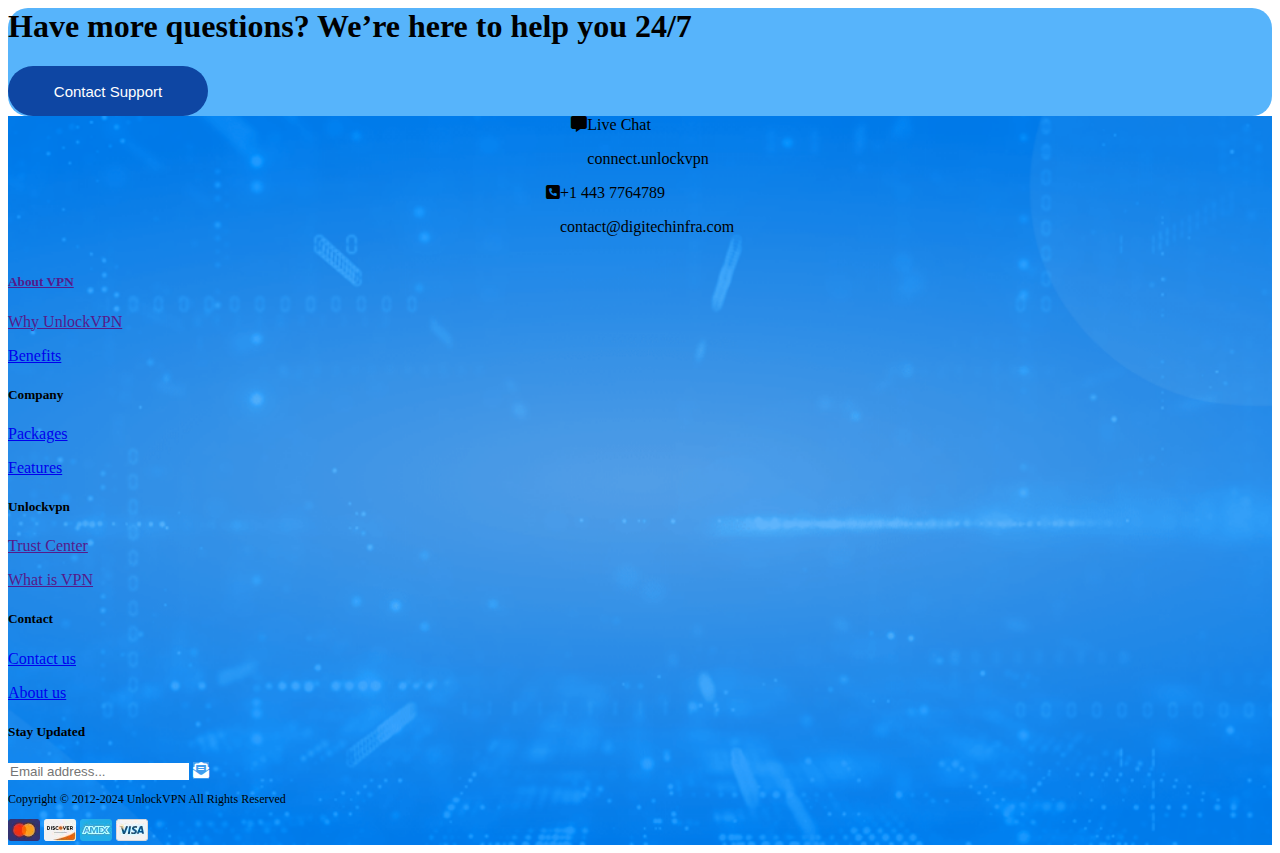
<file: benefits.html>
<!DOCTYPE html>
<html lang="en">
<head>
    <meta charset="UTF-8">
    <meta name="viewport" content="width=device-width, initial-scale=1.0">
    <link rel="icon" type="image/x-icon" href="./img/iconvpn.png">
    <link href="https://cdn.jsdelivr.net/npm/bootstrap@5.0.2/dist/css/bootstrap.min.css" rel="stylesheet" integrity="sha384-EVSTQN3/azprG1Anm3QDgpJLIm9Nao0Yz1ztcQTwFspd3yD65VohhpuuCOmLASjC" crossorigin="anonymous">
    <link rel="stylesheet" href="https://cdnjs.cloudflare.com/ajax/libs/font-awesome/6.0.0-beta3/css/all.min.css">
    <title>Benefits</title>
    <link rel="stylesheet" href="style.css">
</head>
<body>

    <!-- section 1 -->

    <section class="bg-img-new1">
        <div class="container px-0">
            <div class="row align-items-center">
            <nav class="navbar navbar-expand-lg navbar-dark mt-3 ">
            <div class="container-fluid text-white">
                <img src="./img/animate.png" class="img-animate" alt="">
                <img src="./img/iconvpn.png" width="40px" alt="" class="img-fluid">

              <a class="navbar-brand text-white ms-2" href="#">UnlockVPN</a>
              <button class="navbar-toggler" type="button" data-bs-toggle="collapse" data-bs-target="#navbarNav" aria-controls="navbarNav" aria-expanded="false" aria-label="Toggle navigation">
                <span class="navbar-toggler-icon"></span>
              </button>
              <div class="collapse navbar-collapse ms-5 font-size fw-bold navbar-anchor" id="navbarNav">
                <ul class="navbar-nav text-white " >
                  <li class="nav-item ">
                    <a class="nav-link active text-white hover" aria-current="page" href="index.html">HOME</a>
                  </li>
                  <li class="nav-item">
                    <a class="nav-link text-white hover" href="features.html">FEATURES</a>
                  </li>
                  <li class="nav-item">
                    <a class="nav-link text-white hover" href="aboutus.html">ABOUT US</a>
                  </li>
                  <li class="nav-item">
                      <a class="nav-link text-warning hover" href="benefits.html">BENEFITS</a>
                    </li>
                    <li class="nav-item">
                        <a class="nav-link text-white hover" href="packages.html">PACKAGES</a>
                    </li>
                    <li class="nav-item">
                      <a class="nav-link text-white hover" href="contact.html">CONTACT</a>
                    </li>
                </ul>
                <div class="login d-lg-flex  login ">
                    <button type="button" class="btn2 btn-light text-primary fw-bold rounded-5 hover">
                        GET VPN
                        <i class="fa-solid fa-arrow-right-long"></i></button>
                        
                        <button class="btn3 hover"> <i class="fa-regular fa-user text-white ms-1 mt-1 me-1 hover"></i> Login</button>
                    </div>
            </div>
            
            </div>
          </nav>
       
    </div>
    <div class="container pt-5 text-center justify-content-center ">
        <div class="row mt-4 ">
            <div class="col-lg-12 col-md-6 col-sm-6 col-12 text-white mt-5"> 
                <h1 class="fw-bold pb-4">The Benefits of a VPN</h1> 
                <p class="pb-3">Private browsing with tons of other options</p>
                <button type="button" class="btn4 p-2 border-0 text-white hover">Get UnlockVPN</button>
        </div> 
    </div>                     
    </div>
</div>
        </div>
    </section>

  
    <!-- Section 2 -->
     <section class="mt-5">
        <div class="container cursor">
            <div class="col-lg-11 text-center ">
                <h1 class="fw-bold">More privacy, security, and accessibilty </h1>
            </div>
            <div class="row mt-5">
                <div class="col-lg-4 col-md-6 col-sm-12 col-12">
                    <div class="card card-new border-0 p-4 bg-white card-style ">
                        <img src="./img/benefit-img1.png" alt="" class="img-fluid p-3 rounded-circle w-75 m-auto mt-3" >
                        <div class="card-body text-center">
                            <h5 class="title1">Protect sensitve data</h5>
                            <p class="text1 text-secondary">
                            
                                Having a VPN on your device ensures that your information is protected from hackers, data harvesters, and unwanted observers.
                            </p>
                        </div>
                      </div>

                </div>

                <div class="col-lg-4 col-md-6 col-sm-12 col-12">
                    <div class="card card-new border-0 p-4 bg-white card-style ">
                        <img src="./img/benefitimg2.png" alt="" class="img-fluid p-3 rounded-circle w-75 m-auto mt-3" >
                        <div class="card-body text-center">
                            <h5 class="title1">Prevent ISP throttling</h5>
                            <p class="text1 text-secondary">

                                By changing your IP address, a VPN aids in minimizing bandwidth throttling and data caps on your internet connection.
                            </p>
                        </div>
                      </div>

                </div>

                <div class="col-lg-4 col-md-6 col-sm-12 col-12">
                    <div class="card card-new border-0 p-4 bg-white card-style ">
                        <img src="./img/benefitimg3.png" alt="" class="img-fluid p-3 rounded-circle w-75 m-auto mt-3" >
                        <div class="card-body text-center">
                            <h5 class="title1">Access multiple sites</h5>
                            <p class="text1 text-secondary">
                            
                                Alter your virtual location effortlessly and gain unrestricted access to region-locked platforms and websites from any location.
                            </p>
                        </div>
                      </div>

                </div>

                <div class="col-lg-4 col-md-6 col-sm-12 col-12">
                    <div class="card card-new border-0 p-4 bg-white card-style ">
                        <img src="./img/benefitimg4.png" alt="" class="img-fluid p-3 rounded-circle w-75 m-auto mt-3" >
                        <div class="card-body text-center">
                            <h5 class="title1">Enjoy internet freedom</h5>
                            <p class="text1 text-secondary">
                                UnlockVPN enables individuals, from journalists to activists, to conceal their true IP location, allowing them to express their opinions freely and without fear.
                            </p>
                        </div>
                      </div>

                </div>

                <div class="col-lg-4 col-md-6 col-sm-12 col-12">
                    <div class="card card-new border-0 p-4 bg-white card-style ">
                        <img src="./img/benefitimg5.png" alt="" class="img-fluid p-3 rounded-circle w-75 m-auto mt-3" >
                        <div class="card-body text-center">
                            <h5 class="title1">Secure internet</h5>
                            <p class="text1 text-secondary">
                            
                                With a VPN, an encrypted tunnel is formed, concealing incoming internet traffic to thwart identity and location theft.
                            </p>
                        </div>
                      </div>

                </div>

                <div class="col-lg-4 col-md-6 col-sm-12 col-12">
                    <div class="card card-new border-0 p-4 bg-white card-style ">
                        <img src="./img/benefitimg6.png" alt="" class="img-fluid p-3 rounded-circle w-75 m-auto mt-3" >
                        <div class="card-body text-center">
                            <h5 class="title1">Compatible on all devices</h5>
                            <p class="text1 text-secondary">
                            
                                Maintain privacy on all your devices—Windows, Mac, iPhone, Android, Linux—whether at home or in the workplace.

                            </p>
                        </div>
                      </div>

                </div>

                <div class="col-lg-4 col-md-6 col-sm-12 col-12">
                    <div class="card card-new border-0 p-4 bg-white card-style ">
                        <img src="./img/benefitimg7.png" alt="" class="img-fluid p-3 rounded-circle w-75 m-auto mt-3" >
                        <div class="card-body text-center">
                            <h5 class="title1">Get unlimited bandwidth</h5>
                            <p class="text1 text-secondary">
                            
                                While most ISPs enforce data caps on internet connections, unlockVPN allows you to bypass bandwidth limitations without concern.

                            </p>
                        </div>
                      </div>

                </div>


                <div class="col-lg-4 col-md-6 col-sm-12 col-12">
                    <div class="card card-new border-0 p-4 bg-white card-style ">
                        <img src="./img/bemefitimg8.png" alt="" class="img-fluid p-3 rounded-circle w-75 m-auto mt-3" >
                        <div class="card-body text-center">
                            <h5 class="title1">Use VoIP applications</h5>
                            <p class="text1 text-secondary">
                            
                                Experience uninterrupted communication on Skype, WhatsApp, and other VoIP applications with PureVPN.

                            </p>
                        </div>
                      </div>

                </div>

                <div class="col-lg-4 col-md-6 col-sm-12 col-12">
                    <div class="card card-new border-0 p-4 bg-white card-style ">
                        <img src="./img/benefitimg9.png" alt="" class="img-fluid p-3 rounded-circle w-75 m-auto mt-3" >
                        <div class="card-body text-center">
                            <h5 class="title1">No more lagging</h5>
                            <p class="text1 text-secondary">
                            
                                Enjoy a seamless browsing, streaming, and gaming experience with a single click of a button..

                            </p>
                        </div>
                      </div>

                </div>

            </div>
        </div>
     </section>

     <!-- Store logs section  -->

     <section class="mt-5">

        <div class="container">
            <div class="col-lg-11 m-auto"> 
            <div class="row my-4">
                <div class="col-lg-5 col-md-12 col-sm-12 col-12  store-logs">

                    <h2>We never store logs!</h2>
                    <p class="text-secondary">UnlockVPN has attained certification as a no-log VPN provider following an independent audit conducted by a reputable firm, Well-Known Audit Firm, and Altius.</p>


                </div>
                <div class="col-lg-7 col-md-12 col-sm-12 col-12">
                    <img src="./img/store-benefit.jpg" alt="store-img" class="img-fluid">

                </div>
            </div>
        </div>
        </div>

     </section>

     <!-- Enhanced protection -->

     <section class="bg-color1 h-100">
        <div class="container" >
                <div class="col-lg-11 py-4 m-auto">
                    <div class="row"> 
                    <h2 class="text-secondary">
                        Enhanced protection on every device
                    </h2>
                    <h1>PureVPN is compatible with many devices</h1>
                </div>

                <div class="row mt-5 mb-5">
                    <div class="col-lg-2 col-md-4 col-sm-6 col-12 ">
                        <div class="card p-3 bg-white" >
                            <i class="fa-brands fa-apple"></i>
                            <p class="text-secondary">Apple</p>
                        </div>

                    </div>
                    <div class="col-lg-2 col-md-4 col-sm-6 col-12">
                        <div class="card p-3 bg-white">
                            <i class="fa-brands fa-windows"></i>
                            <p class="text-secondary">Windows</p>
                        </div>


                    </div>
                    <div class="col-lg-2 col-md-4 col-sm-6 col-12 ">
                        <div class="card p-3 bg-white">
                            <i class="fa-brands fa-app-store-ios"></i>
                            <p class="text-secondary">IOS</p>
                        </div>

                    </div>
                    <div class="col-lg-2 col-md-4 col-sm-6 col-12 mt-lg-0 mt-md-3 mt-sm-3">

                        <div class="card p-3 bg-white">
                            <i class="fa-brands fa-chrome"></i>
                            <p class="text-secondary">Chrome</p>
                        </div>

                    </div>
                    <div class="col-lg-2 col-md-4 col-sm-6 col-12 mt-lg-0 mt-md-3  mt-sm-3">
                        <div class="card p-3 bg-white">
                            <i class="fa-brands fa-firefox"></i>
                            <p class="text-secondary">Firefox</p>
                        </div>

                    </div>
                    <div class="col-lg-2 col-md-4 col-sm-6 col-12 mt-lg-0 mt-md-3 mt-sm-3">

                        <div class="card p-3 bg-white">
                            <i class="fa-brands fa-linux"></i>
                            <p class="text-secondary">Linux</p>
                        </div>

                    </div>
                </div>
            </div>
        </div>
     </section>

     <!--Section have more ques  -->

     <section>
        <div class="container mt-4 pb-3 ">
            <div class="col-lg-10 py-5  m-auto ">
                <div class="row p-4 question ">
                    <div class="col-lg-8 col-md-12 col-sm-12">
                        <h1 class="fw-bold ">Have more questions? We’re here to help you 24/7</h1>
                    </div>
                    <div class="col-lg-4 col-md-12 col-sm-12">
                        <a href="contact.html"><button  class="btnnew5 mt-3">Contact Support</button></a>
                    </div>

                </div>

            </div>
           
        </div>
     </section>


       <!-- Footer -->
        
       <section class="backg-image text-white">
        <div class="container">
          <div class="m-auto">
            <div class="row py-5 m-3 border-bottom">
                <div class="col-lg-6 col-md-6 col-sm-12 col-12 footer1 mb-3 ">
                    <div class="col-lg-2">
                    <i class="fa-solid fa-message fs-1 me-2"> </i> 
                    </div>
                    <div class="col-lg-10 col-md-6 col-sm-12">
                    <span>Live Chat</span>
                    <p>connect.unlockvpn</p> 
                    </div>
                </div>
                <div class="col-lg-6 col-md-6 col-sm-12 col-12 mb-3">
                    <div class="col footer1">
                        <div class="col-lg-2">
                        <i class="fa-solid fa-square-phone fs-1 me-2"></i> 
                        </div>
                        <div class="col-lg-10 col-md-6 col-sm-12">
                        <span>+1 443 7764789</span>
                        <p>contact@digitechinfra.com</p> 
                        </div>
                    </div>
                </div>
            </div>
            <div class="row my-5 p-4 border-bottom">
                <div class="row my-4 ">
                    <div class="col-lg-2 col-md-4 col-sm-6 col-12 my-3 text-center">
                       <a href="" class="text-decoration-none text-white">
                        <h5 class="fw-semibold">About VPN</h5> </a>
                        <a href="" class="text-decoration-none text-white hover"><p class="my-3">Why UnlockVPN</p></a>
                        <a href="benefits.html" class="text-decoration-none text-white hover"><p class="">Benefits</p></a>
                    </div>
                    <div class="col-lg-2 col-md-4 col-sm-6 col-12 my-3 text-center">
                        <h5 class="fw-semibold">Company</h5>
                        <a href="packages.html" class="text-decoration-none text-white hover"><p class="my-3 ">Packages</p></a>
                        <a href="features.html" class="text-decoration-none text-white hover"><p class="">Features</p></a>
                    </div>
                    <div class="col-lg-2 col-md-4 col-sm-6 col-12 my-3 text-center">
                        <h5 class="fw-semibold">Unlockvpn</h5>
                        <a href="" class="text-decoration-none text-white hover"><p class="my-3 ">Trust Center</p></a>
                        <a href="" class="text-decoration-none text-white hover"><p class="">What is VPN</p></a>
                    </div>
                    <div class="col-lg-2 col-md-4 col-sm-6 col-12 my-3 text-center">
                        <h5 class="fw-semibold">Contact</h5>
                        <a href="contact.html" class="text-decoration-none text-white hover"><p class="my-3 ">Contact us</p></a>
                        <a href="aboutus.html" class="text-decoration-none text-white hover"><p class="">About us</p></a>
                    </div>
                    <div class="col-lg-4 col-md-4 col-sm-6 col-12 my-3 text-center">
                        <div class="row">
                            <h5 class="text-white fw-semibold">Stay Updated</h5>
                           
                            <div class="input-group my-3">
                                <input type="text" class="form-control footer-btn p-2 text-black " placeholder="Email address..." aria-label="Recipient's username" aria-describedby="basic-addon2" style="background-color: white;">
                                <span class="input-group-text p-2 footer-btn" id="basic-addon2"><i class="fa-solid fa-envelope-open-text p-2 footer-btn"></i></span>
                            </div>
                        </div>
                    </div>
                </div>
            </div>
           
            <div class="row">
                <div class="col-lg-6 col-md-6 col-sm-12 col-12 text-center">
                    <p class="footer-p">Copyright © 2012-2024 UnlockVPN All Rights Reserved</p>
                </div>
                <div class="col-lg-6 col-md-6 col-sm-12 col-12 text-end mb-4 text-center">
                    <img src=" ./img/footerflag1.webp " alt="flagimg" class="flage-animate">
                    <img src="./img/footerflag2.webp" alt="flagimg" class="ms-4 flage-animate">
                    <img src="./img/footerflag3.webp" alt="flagimg" class="ms-4 flage-animate">
                    <img src="./img/footerflag4.webp" alt="flagimg" class="ms-4 flage-animate">
                </div>
            </div> 
          </div> 
        </div>
    </section>

    <script src="https://cdn.jsdelivr.net/npm/bootstrap@5.0.2/dist/js/bootstrap.bundle.min.js"
    integrity="sha384-MrcW6ZMFYlzcLA8Nl+NtUVF0sA7MsXsP1UyJoMp4YLEuNSfAP+JcXn/tWtIaxVXM"
    crossorigin="anonymous"></script>

<script src="https://cdn.jsdelivr.net/npm/@popperjs/core@2.9.2/dist/umd/popper.min.js"
    integrity="sha384-IQsoLXl5PILFhosVNubq5LC7Qb9DXgDA9i+tQ8Zj3iwWAwPtgFTxbJ8NT4GN1R8p"
    crossorigin="anonymous"></script>

<script src="https://cdn.jsdelivr.net/npm/bootstrap@5.0.2/dist/js/bootstrap.min.js"
    integrity="sha384-cVKIPhGWiC2Al4u+LWgxfKTRIcfu0JTxR+EQDz/bgldoEyl4H0zUF0QKbrJ0EcQF"
    crossorigin="anonymous"></script>
</body>
</html>
</file>
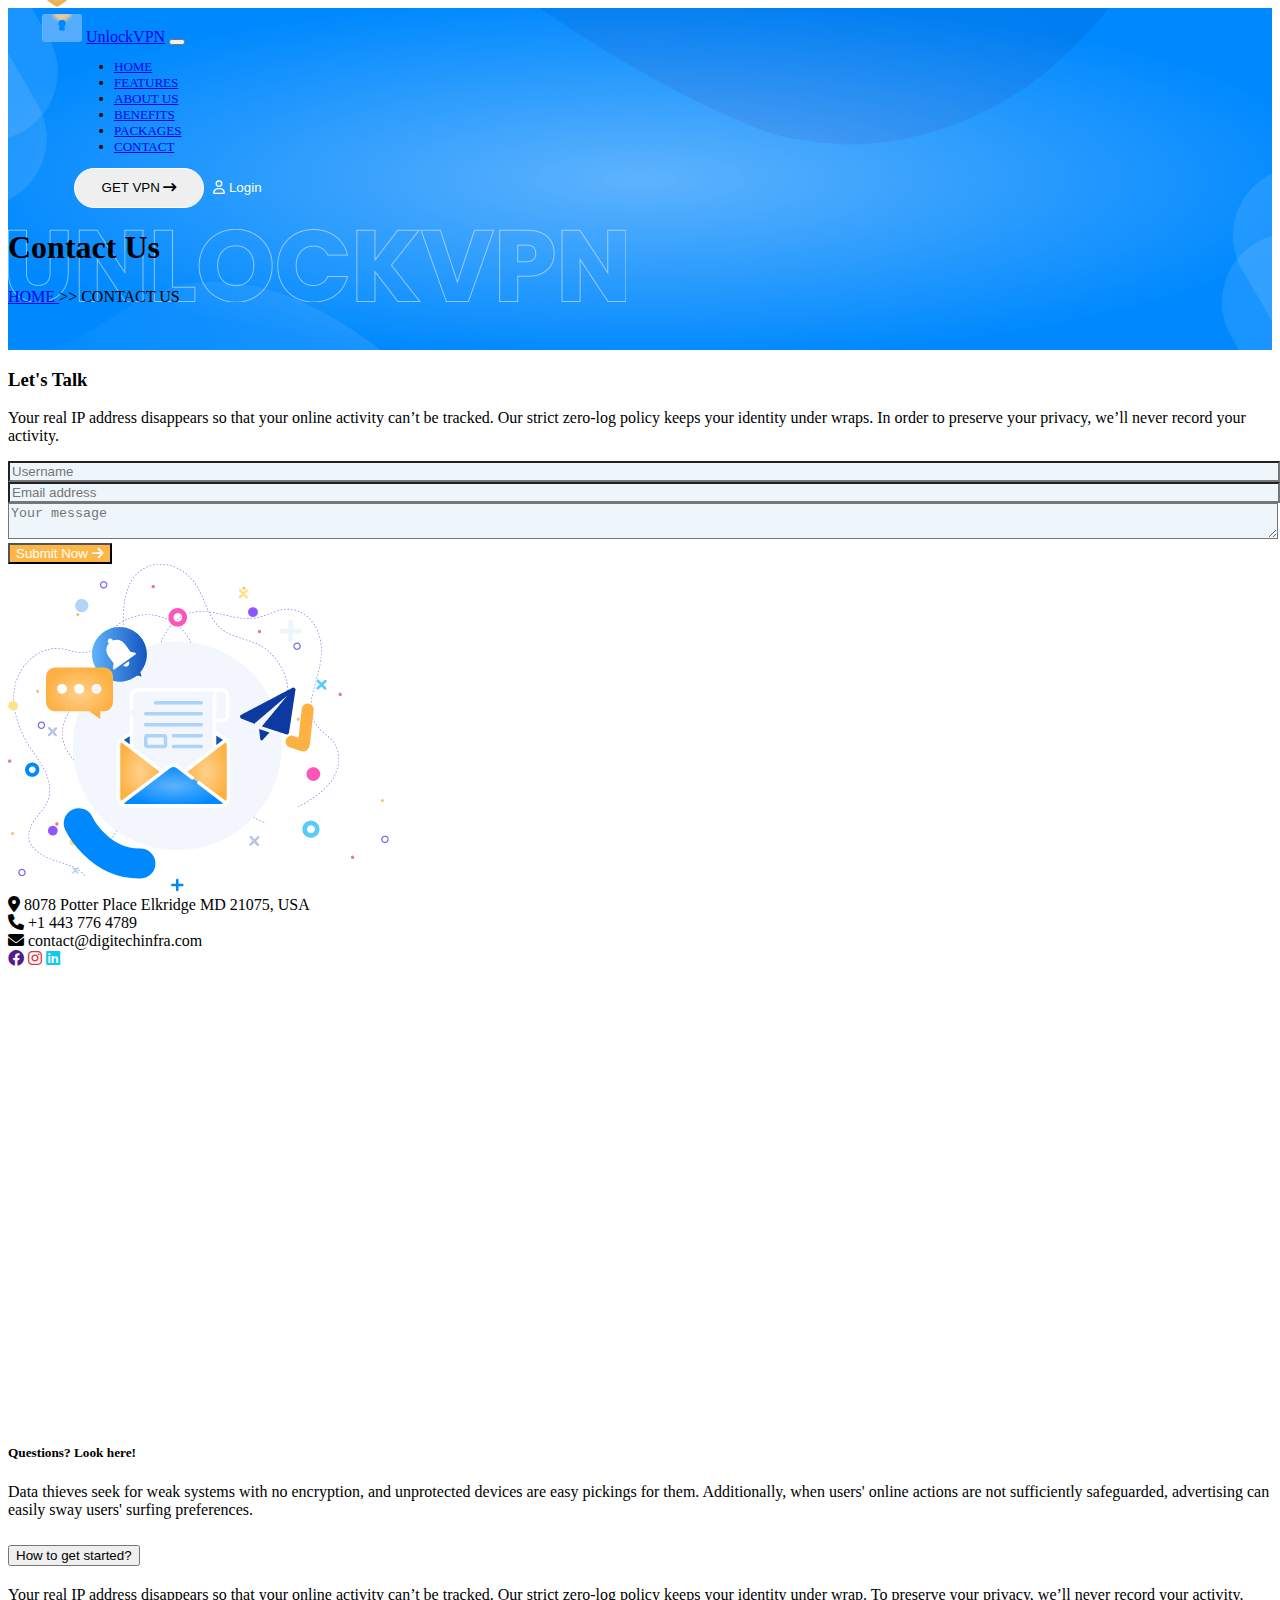
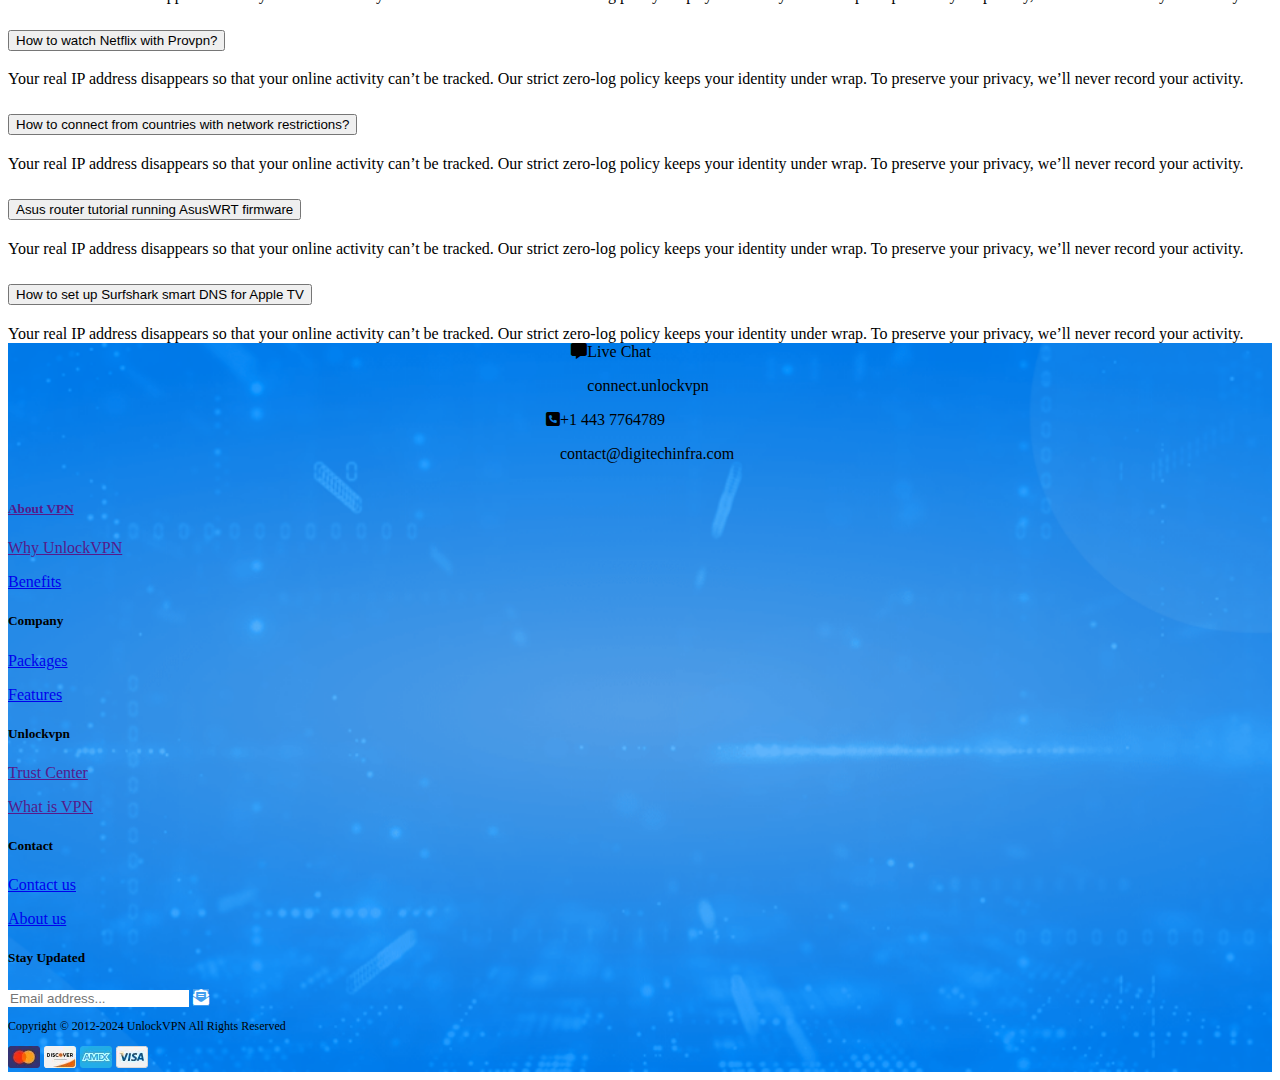
<file: contact.html>
<!DOCTYPE html>
<html lang="en">
<head>
    <meta charset="UTF-8">
    <meta name="viewport" content="width=device-width, initial-scale=1.0">
    <link rel="icon" type="image/x-icon" href="./img/iconvpn.png">
    <link href="https://cdn.jsdelivr.net/npm/bootstrap@5.0.2/dist/css/bootstrap.min.css" rel="stylesheet" integrity="sha384-EVSTQN3/azprG1Anm3QDgpJLIm9Nao0Yz1ztcQTwFspd3yD65VohhpuuCOmLASjC" crossorigin="anonymous">
    <link rel="stylesheet" href="https://cdnjs.cloudflare.com/ajax/libs/font-awesome/6.0.0-beta3/css/all.min.css">
    <title>Contact</title>
    <link rel="stylesheet" href="style.css">
</head>
<body>

      <!-- section 1 -->
    <section class="bg-img1" >
        <div class="container">
        <nav class="navbar navbar-expand-lg navbar-dark ">
            <div class="container-fluid text-white mt-3">
                <img src="./img/animate.png" class="img-fluid img-animate" alt="">
                <img src="./img/iconvpn.png" width="40px" alt="" class="img-fluid">

              <a class="navbar-brand text-white ms-2" href="#">UnlockVPN</a>
              <button class="navbar-toggler" type="button" data-bs-toggle="collapse" data-bs-target="#navbarNav" aria-controls="navbarNav" aria-expanded="false" aria-label="Toggle navigation">
                <span class="navbar-toggler-icon"></span>
              </button>
              <div class="collapse navbar-collapse ms-5 font-size fw-bold navbar-anchor" id="navbarNav">
                <ul class="navbar-nav text-white " >
                  <li class="nav-item">
                    <a class="nav-link active text-white hover" aria-current="page" href="index.html">HOME</a>
                  </li>
                  <li class="nav-item">
                    <a class="nav-link text-white hover" href="features.html">FEATURES</a>
                  </li>
                  <li class="nav-item">
                    <a class="nav-link text-white hover" href="aboutus.html">ABOUT US</a>
                  </li>
                  <li class="nav-item">
                      <a class="nav-link text-white hover" href="benefits.html">BENEFITS</a>
                    </li>
                    <li class="nav-item">
                        <a class="nav-link text-white hover" href="packages.html">PACKAGES</a>
                    </li>
                    <li class="nav-item">
                      <a class="nav-link text-warning hover" href="contact.html">CONTACT</a>
                    </li>
                </ul>

                <div class="login d-lg-flex  login ">
                    <button type="button" class="btn2 btn-light text-primary fw-bold rounded-5 hover">
                        GET VPN
                        <i class="fa-solid fa-arrow-right-long"></i></button>
                       
                        <button class="btn3 hover"> <i class="fa-regular fa-user text-white ms-1 mt-1 me-1 hover"></i> Login</button>
                        
                    </div>
            </div>
            
            </div>
          </nav>

          <div class="row text-white my-5 pb-5">
            <div class="col-lg-2"></div>
            <div class="col-lg-8 container w-75 text-white pt-5 vpn-bgimage ">
                <h1 class="packages">Contact Us</h1>
                <p class="fw-bold"><a class="text-white text-decoration-none" href="index.html"> HOME </a> >> CONTACT US</p>
              </div>
            <div class="col-lg-2"></div>
          </div>


          <!-- <div class="container w-75 text-white vpn-bgimage pt-5 ">
            <h1 class="packages">Contact Us</h1>
            <p class="fw-bold"><a class="text-white text-decoration-none" href="index.html"> HOME </a> >> CONTACT US</p>
          </div> -->
        </div>
    </section>

     <!-- section2 -->
     <section>
        <div class="container my-5">
            <div class="row m-auto ">
                <div class="col-lg-6 col-md-12 col-sm-12 col-12 m-auto">
                    <h3>Let's Talk</h3>
                    <p>Your real IP address disappears so that your online activity can’t be tracked. Our strict zero-log policy keeps your identity under wraps. In order to preserve your privacy, we’ll never record your activity.</p>
                    <input type="text" placeholder="Username" class="border-0 my-4 form-control bgcolor5 ">
                    <input type="email" placeholder="Email address" class="border-0 my-4 form-control bgcolor5">
                    <textarea class="form-control border-0 my-4 bgcolor5" placeholder="Your message" aria-label="textarea"></textarea>
                    <button class="btn">Submit Now <i class="fa-solid fa-arrow-right"></i>
                    </button>
                </div>
                <div class="col-lg-6 col-md-12 col-sm-12 col-12 m-auto p-5">
                    <img src="./img/contact.png" alt="Contact" class="img-fluid">
                    <div class="mt-4 p-0 m-0">
                        <i class="fa-solid fa-location-dot text-primary"></i>
                        8078 Potter Place Elkridge MD 21075, USA
                        <br>
                        <i class="fa-solid fa-phone text-primary"></i>
                        +1 443 776 4789
                        <br>
                        <i class="fa-solid fa-envelope text-primary"></i>
                        contact@digitechinfra.com
                    </div>
                    <div class="mt-2">
                        <a href=""><i class="fa-brands fa-facebook text-primary fs-2 pe-2 "></i></a>
                        <a href=""><i class="fa-brands fa-instagram insta fs-2 pe-2 p-2"></i></a>
                        <a href=""><i class="fa-brands fa-linkedin linkedin-icon fs-2 p-2"></i></a>
                    </div>
                </div>
            </div>
        </div>
    </section>
    
    <!-- Map section -->
    <section>
        <div class="mt-5 mx-2">
            <iframe src="https://www.google.com/maps/embed?pb=!1m23!1m12!1m3!1d115784.029014374!2d67.01042526609527!3d24.923521039681678!2m3!1f0!2f0!3f0!3m2!1i1024!2i768!4f13.1!4m8!3e6!4m0!4m5!1s0x3eb3393a9d79b98b%3A0xd43935dc880dd9f4!2sOffice%20%23%2019%2C%202nd%20Floor%2C%20United%20Trade%20Centre%2C%20Block%206%20Gulshan-e-Iqbal%2C%20Karachi%2C%20Karachi%20City%2C%20Sindh%2075300!3m2!1d24.923388!2d67.0928282!5e0!3m2!1sen!2s!4v1718281405878!5m2!1sen!2s" width="600" height="450" style="border:0; width:100%"></iframe>
        </div>
    </section>

    <!-- Accordian section-->

    <section>
        <div class="container">
            <div class="row my-5 text-center">
                <h5>Questions? Look here!</h5>
                <p>Data thieves seek for weak systems with no encryption, and unprotected devices are easy pickings for them. Additionally, when users' online actions are not sufficiently safeguarded, advertising can easily sway users' surfing preferences.</p>
            </div>
            <div class="col-lg-10 m-auto">
                <div class="row my-5">
                    <div class="accordion" id="accordionExample">
                        <div class="accordion-item">
                            <h2 class="accordion-header" id="headingOne">
                                <button class="accordion-button" type="button" data-bs-toggle="collapse" data-bs-target="#collapseOne" aria-expanded="true" aria-controls="collapseOne">
                                    How to get started?
                                </button>
                            </h2>
                            <div id="collapseOne" class="accordion-collapse collapse show" aria-labelledby="headingOne" data-bs-parent="#accordionExample">
                                <div class="accordion-body">
                                    Your real IP address disappears so that your online activity can’t be tracked. Our strict zero-log policy keeps your identity under wrap. To preserve your privacy, we’ll never record your activity.
                                </div>
                            </div>
                        </div>
                        <div class="accordion-item">
                            <h2 class="accordion-header" id="headingTwo">
                                <button class="accordion-button collapsed" type="button" data-bs-toggle="collapse" data-bs-target="#collapseTwo" aria-expanded="false" aria-controls="collapseTwo">
                                    How to watch Netflix with Provpn?
                                </button>
                            </h2>
                            <div id="collapseTwo" class="accordion-collapse collapse" aria-labelledby="headingTwo" data-bs-parent="#accordionExample">
                                <div class="accordion-body">
                                    Your real IP address disappears so that your online activity can’t be tracked. Our strict zero-log policy keeps your identity under wrap. To preserve your privacy, we’ll never record your activity.
                                </div>
                            </div>
                        </div>
                        <div class="accordion-item">
                            <h2 class="accordion-header" id="headingThree">
                                <button class="accordion-button collapsed" type="button" data-bs-toggle="collapse" data-bs-target="#collapseThree" aria-expanded="false" aria-controls="collapseThree">
                                    How to connect from countries with network restrictions?
                                </button>
                            </h2>
                            <div id="collapseThree" class="accordion-collapse collapse" aria-labelledby="headingThree" data-bs-parent="#accordionExample">
                                <div class="accordion-body">
                                    Your real IP address disappears so that your online activity can’t be tracked. Our strict zero-log policy keeps your identity under wrap. To preserve your privacy, we’ll never record your activity.
                                </div>
                            </div>
                        </div>
                        <div class="accordion-item">
                            <h2 class="accordion-header" id="headingFour">
                                <button class="accordion-button collapsed" type="button" data-bs-toggle="collapse" data-bs-target="#collapseFour" aria-expanded="false" aria-controls="collapseFour">
                                    Asus router tutorial running AsusWRT firmware
                                </button>
                            </h2>
                            <div id="collapseFour" class="accordion-collapse collapse" aria-labelledby="headingFour" data-bs-parent="#accordionExample">
                                <div class="accordion-body">
                                    Your real IP address disappears so that your online activity can’t be tracked. Our strict zero-log policy keeps your identity under wrap. To preserve your privacy, we’ll never record your activity.
                                </div>
                            </div>
                        </div>
                        <div class="accordion-item">
                            <h2 class="accordion-header" id="headingFive">
                                <button class="accordion-button collapsed" type="button" data-bs-toggle="collapse" data-bs-target="#collapseFive" aria-expanded="false" aria-controls="collapseFive">
                                    How to set up Surfshark smart DNS for Apple TV
                                </button>
                            </h2>
                            <div id="collapseFive" class="accordion-collapse collapse" aria-labelledby="headingFive" data-bs-parent="#accordionExample">
                                <div class="accordion-body">
                                    Your real IP address disappears so that your online activity can’t be tracked. Our strict zero-log policy keeps your identity under wrap. To preserve your privacy, we’ll never record your activity.
                                </div>
                            </div>
                        </div>
                    </div>
                </div>
            </div>
        </div>
    </section>
    
       <!-- Footer -->

       <!-- <section class="backg-image text-white">
        <div class="container">
            <div class="m-auto">
                <div class="row py-5 border-bottom">
                    <div class="col-lg-6 col-md-6 col-sm-12 footer1 mb-3 d-flex align-items-center">
                        <i class="fa-solid fa-message fs-1 me-2"></i>
                        <div>
                            <span>Live Chat</span>
                            <p>connect.unlockvpn</p>
                        </div>
                    </div>
                    <div class="col-lg-6 col-md-6 col-sm-12 footer1 mb-3 d-flex align-items-center">
                        <i class="fa-solid fa-square-phone fs-1 me-2"></i>
                        <div>
                            <span>+1 443 7764789</span>
                            <p>contact@digitechinfra.com</p>
                        </div>
                    </div>
                </div>
    
                <div class="row my-5 p-4 border-bottom">
                    <div class="row text-center">
                        <div class="col-lg-2 col-md-4 col-sm-6 mb-3">
                            <a href="" class="text-decoration-none text-white">
                                <h5 class="fw-semibold">About VPN</h5>
                            </a>
                            <a href="" class="text-decoration-none text-white"><p class="my-3">Why UnlockVPN</p></a>
                            <a href="benefits.html" class="text-decoration-none text-white"><p>Benefits</p></a>
                        </div>
                        <div class="col-lg-2 col-md-4 col-sm-6 mb-3">
                            <h5 class="fw-semibold">Company</h5>
                            <a href="packages.html" class="text-decoration-none text-white"><p class="my-3">Packages</p></a>
                            <a href="features.html" class="text-decoration-none text-white"><p>Features</p></a>
                        </div>
                        <div class="col-lg-2 col-md-4 col-sm-6 mb-3">
                            <h5 class="fw-semibold">Unlockvpn</h5>
                            <a href="" class="text-decoration-none text-white"><p class="my-3">Trust Center</p></a>
                            <a href="" class="text-decoration-none text-white"><p>What is VPN</p></a>
                        </div>
                        <div class="col-lg-2 col-md-4 col-sm-6 mb-3">
                            <h5 class="fw-semibold">Contact</h5>
                            <a href="contact.html" class="text-decoration-none text-white"><p class="my-3">Contact us</p></a>
                            <a href="aboutus.html" class="text-decoration-none text-white"><p>About us</p></a>
                        </div>
                        <div class="col-lg-4 col-md-4 col-sm-6 mb-3">
                            <h5 class="text-white fw-semibold">Stay Updated</h5>
                            <div class="input-group my-3">
                                <input type="text" class="form-control p-2" placeholder="Email address..." aria-label="Recipient's username" aria-describedby="basic-addon2" style="background-color: white;">
                                <span class="input-group-text" id="basic-addon2"><i class="fa-solid fa-envelope-open-text"></i></span>
                            </div>
                        </div>
                    </div>
                </div>
    
                <div class="row py-4">
                    <div class="col-lg-6 col-md-6 col-sm-12 text-center">
                        <p class="footer-p">Copyright © 2012-2024 UnlockVPN All Rights Reserved</p>
                    </div>
                    <div class="col-lg-6 col-md-6 col-sm-12 text-center mb-4">
                        <img src="./img/footerflag1.webp" alt="flagimg" class="flage-animate">
                        <img src="./img/footerflag2.webp" alt="flagimg" class="ms-4 flage-animate">
                        <img src="./img/footerflag3.webp" alt="flagimg" class="ms-4 flage-animate">
                        <img src="./img/footerflag4.webp" alt="flagimg" class="ms-4 flage-animate">
                    </div>
                </div>
            </div>
        </div>
    </section> -->
    
    
       <section class="backg-image text-white">
        <div class="container">
          <div class="m-auto">
            <div class="row py-5 m-3 border-bottom">
                <div class="col-lg-6 col-md-6 col-sm-12 col-12 footer1 mb-3">
                    <div class="col-lg-2">
                    <i class="fa-solid fa-message fs-1 me-2"></i> 
                    </div>
                    <div class="col-lg-10">
                    <span>Live Chat</span>
                    <p>connect.unlockvpn</p> 
                    </div>
                </div>
                <div class="col-lg-6 col-md-6 col-sm-12 col-12 mb-3">
                    <div class="col footer1">
                        <div class="col-lg-2">
                        <i class="fa-solid fa-square-phone fs-1 me-2"></i> 
                        </div>
                        <div class="col-lg-10">
                        <span>+1 443 7764789</span>
                        <p>contact@digitechinfra.com</p> 
                        </div>
                    </div>
                </div>
            </div>
            <div class="row my-5 p-4 border-bottom">
                <div class="row my-4 ">
                    <div class="col-lg-2 col-md-4 col-sm-6 col-12 my-3 text-center">
                       <a href="" class="text-decoration-none text-white">
                        <h5 class="fw-semibold">About VPN</h5> </a>
                        <a href="" class="text-decoration-none text-white hover"><p class="my-3">Why UnlockVPN</p></a>
                        <a href="benefits.html" class="text-decoration-none text-white hover"><p class="">Benefits</p></a>
                    </div>
                    <div class="col-lg-2 col-md-4 col-sm-6 col-12 my-3 text-center">
                        <h5 class="fw-semibold">Company</h5>
                        <a href="packages.html" class="text-decoration-none text-white hover"><p class="my-3 ">Packages</p></a>
                        <a href="features.html" class="text-decoration-none text-white hover"><p class="">Features</p></a>
                    </div>
                    <div class="col-lg-2 col-md-4 col-sm-6 col-12 my-3 text-center">
                        <h5 class="fw-semibold">Unlockvpn</h5>
                        <a href="" class="text-decoration-none text-white hover"><p class="my-3 ">Trust Center</p></a>
                        <a href="" class="text-decoration-none text-white hover"><p class="">What is VPN</p></a>
                    </div>
                    <div class="col-lg-2 col-md-4 col-sm-6 col-12 my-3 text-center">
                        <h5 class="fw-semibold">Contact</h5>
                        <a href="contact.html" class="text-decoration-none text-white hover"><p class="my-3 ">Contact us</p></a>
                        <a href="aboutus.html" class="text-decoration-none text-white hover"><p class="">About us</p></a>
                    </div>
                    <div class="col-lg-4 col-md-4 col-sm-6 col-12 my-3 text-center">
                        <div class="row">
                            <h5 class="text-white fw-semibold">Stay Updated</h5>
                    
                            <div class="input-group my-3">
                                <input type="text" class="form-control footer-btn p-2 text-black " placeholder="Email address..." aria-label="Recipient's username" aria-describedby="basic-addon2" style="background-color: white;">
                                <span class="input-group-text p-2 footer-btn" id="basic-addon2"><i class="fa-solid fa-envelope-open-text p-2 footer-btn"></i></span>
                            </div>
                        </div>
                    </div>
                </div>
            </div>
            <div class="row">
                <div class="col-lg-6 col-md-6 col-sm-12 col-12 text-center">
                    <p class="footer-p">Copyright © 2012-2024 UnlockVPN All Rights Reserved</p>
                </div>
                <div class="col-lg-6 col-md-6 col-sm-12 col-12 mb-4 text-center">
                    <img src=" ./img/footerflag1.webp " alt="flagimg" class="flage-animate">
                    <img src="./img/footerflag2.webp" alt="flagimg" class="ms-4 flage-animate">
                    <img src="./img/footerflag3.webp" alt="flagimg" class="ms-4 flage-animate">
                    <img src="./img/footerflag4.webp" alt="flagimg" class="ms-4 flage-animate">
                </div>
            </div> 
          </div> 
        </div>
    </section>
    <script src="https://cdn.jsdelivr.net/npm/bootstrap@5.0.2/dist/js/bootstrap.bundle.min.js"
    integrity="sha384-MrcW6ZMFYlzcLA8Nl+NtUVF0sA7MsXsP1UyJoMp4YLEuNSfAP+JcXn/tWtIaxVXM"
    crossorigin="anonymous"></script>

<script src="https://cdn.jsdelivr.net/npm/@popperjs/core@2.9.2/dist/umd/popper.min.js"
    integrity="sha384-IQsoLXl5PILFhosVNubq5LC7Qb9DXgDA9i+tQ8Zj3iwWAwPtgFTxbJ8NT4GN1R8p"
    crossorigin="anonymous"></script>

<script src="https://cdn.jsdelivr.net/npm/bootstrap@5.0.2/dist/js/bootstrap.min.js"
    integrity="sha384-cVKIPhGWiC2Al4u+LWgxfKTRIcfu0JTxR+EQDz/bgldoEyl4H0zUF0QKbrJ0EcQF"
    crossorigin="anonymous"></script>
</body>
</html>
</file>
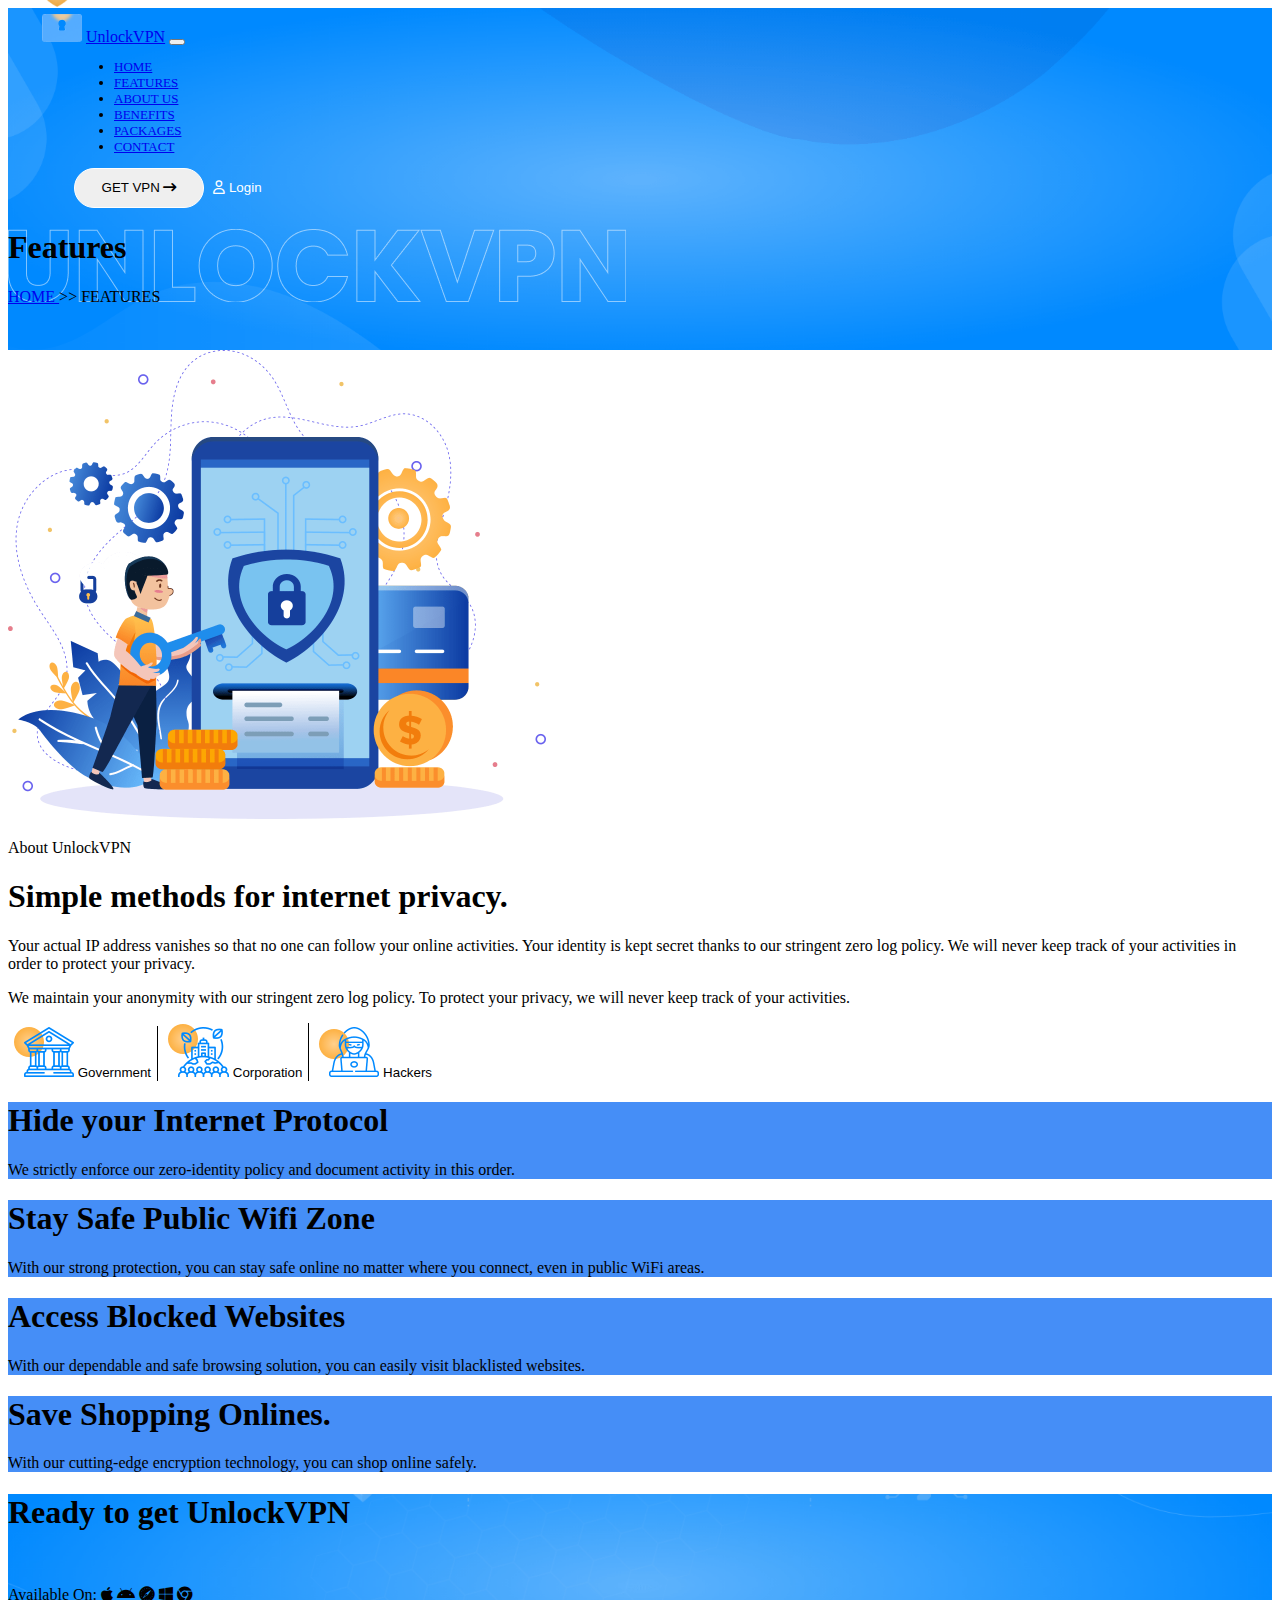
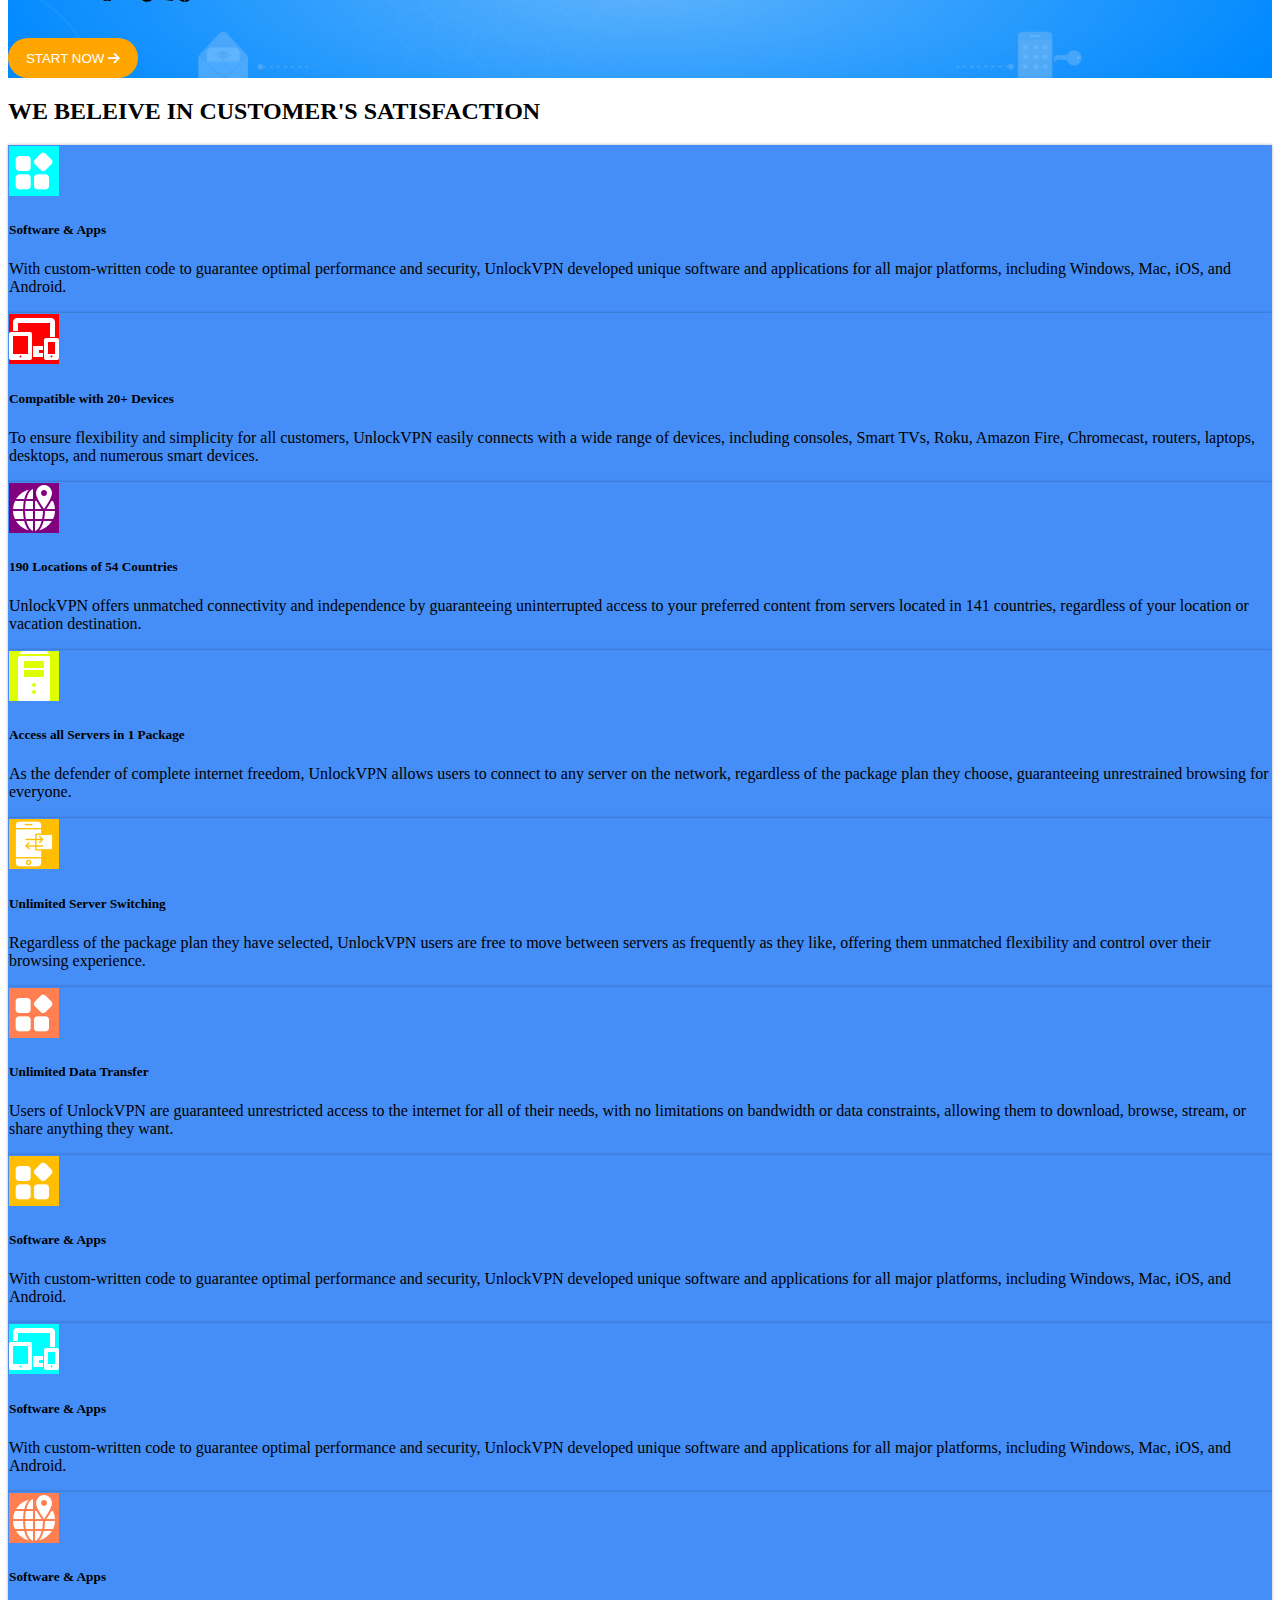
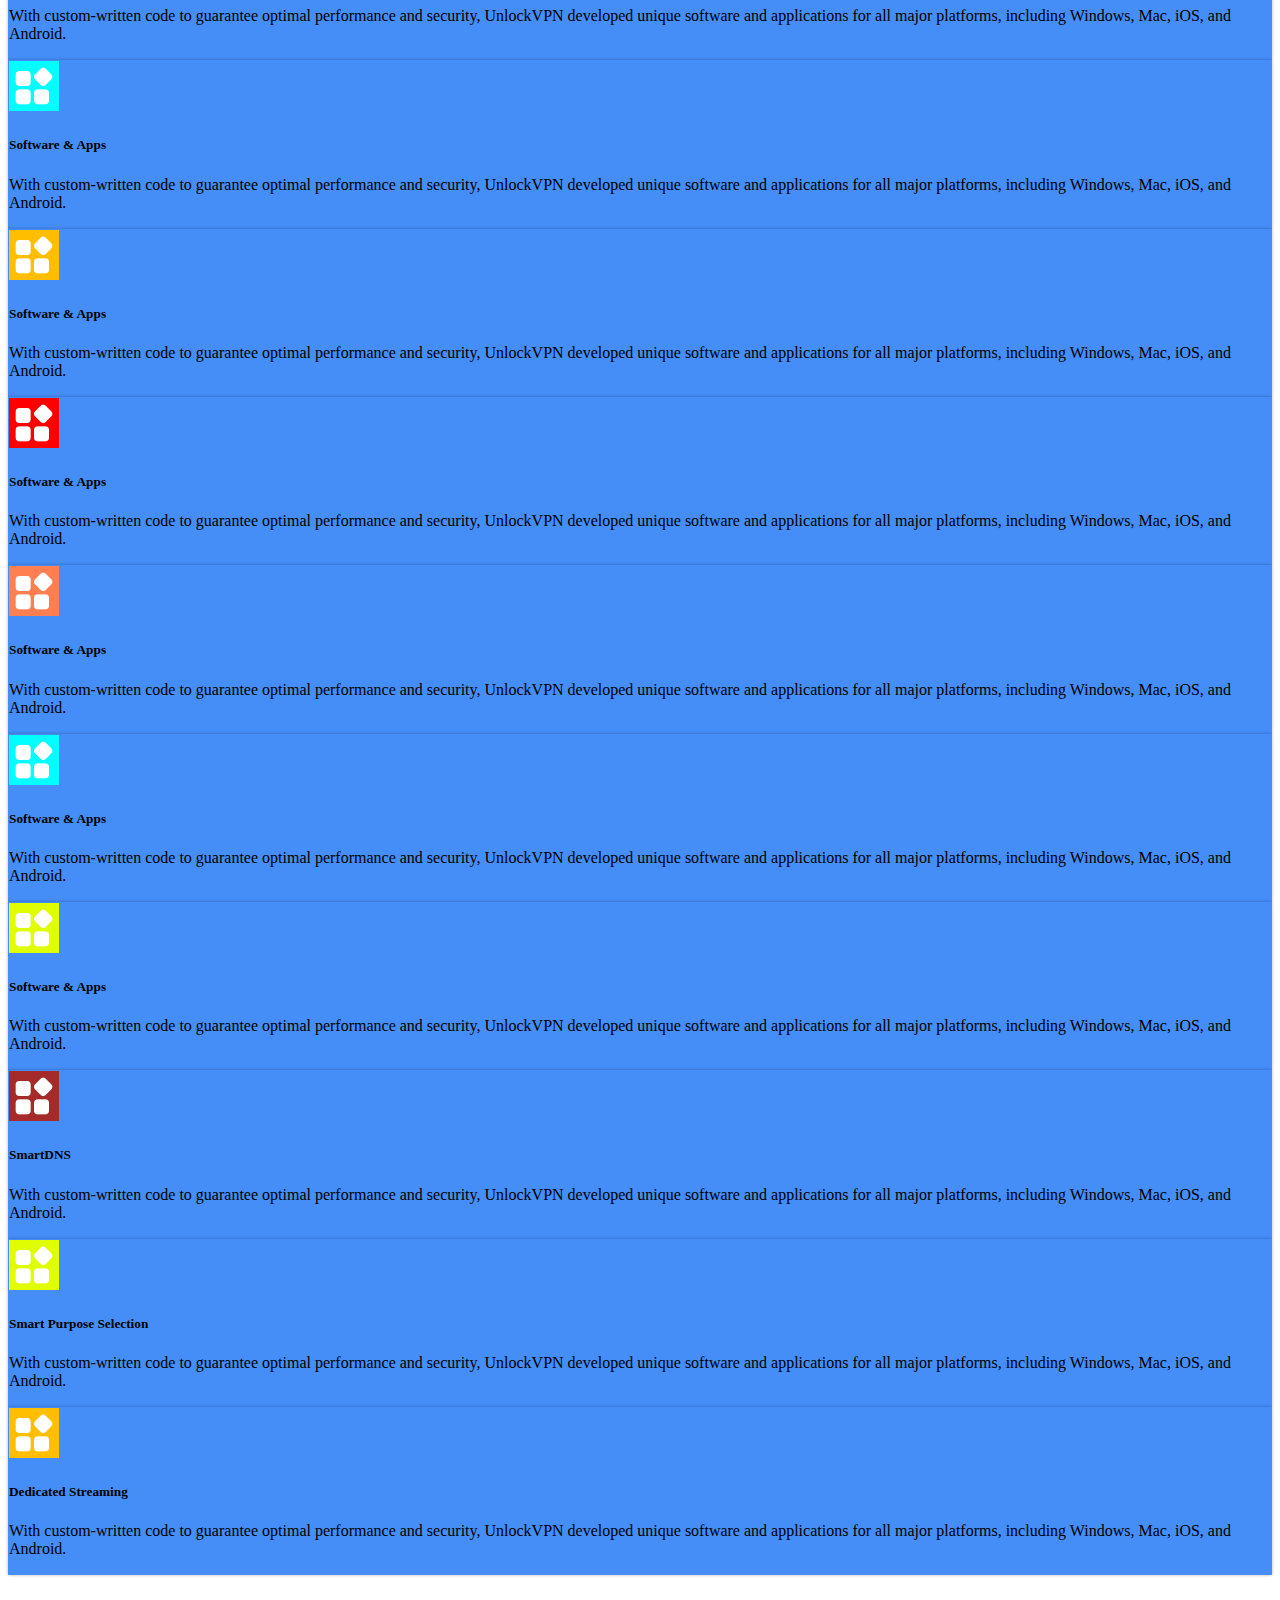
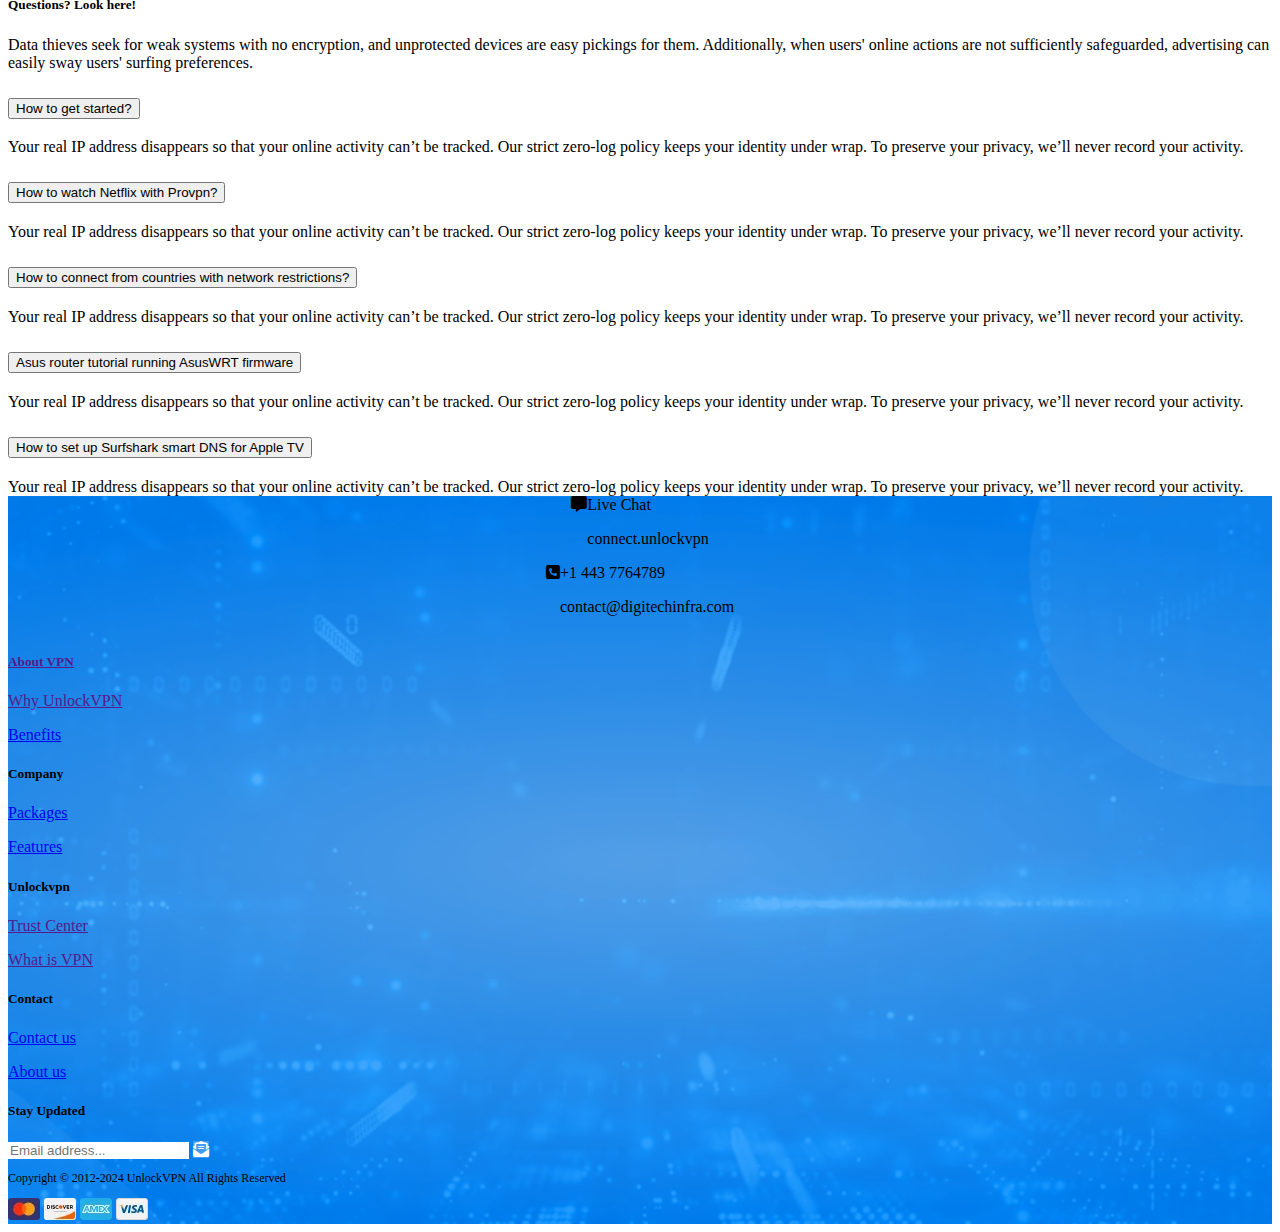
<file: features.html>
<!DOCTYPE html>
<html lang="en">
<head>
    <meta charset="UTF-8">
    <meta name="viewport" content="width=device-width, initial-scale=1.0">
    <link rel="icon" type="image/x-icon" href="./img/iconvpn.png">
    <title>Features</title>
    <link href="https://cdn.jsdelivr.net/npm/bootstrap@5.0.2/dist/css/bootstrap.min.css" rel="stylesheet" integrity="sha384-EVSTQN3/azprG1Anm3QDgpJLIm9Nao0Yz1ztcQTwFspd3yD65VohhpuuCOmLASjC" crossorigin="anonymous">
    <link rel="stylesheet" href="https://cdnjs.cloudflare.com/ajax/libs/font-awesome/6.0.0-beta3/css/all.min.css">
    <link rel="stylesheet" href="style.css">

</head>
<body>
    <!-- section 1 -->

    <section class="bg-img1">
        <div class="container">
            <div class="row">
                <nav class="navbar navbar-expand-lg navbar-dark ">
                    <div class="container-fluid text-white mt-3">
                        <img src="./img/animate.png" class="img-animate" alt="">
                        <img src="./img/iconvpn.png" width="40px" alt="" class="img-fluid">
                        <a class="navbar-brand text-white ms-2" href="#">UnlockVPN</a>
                        <button class="navbar-toggler" type="button" data-bs-toggle="collapse" data-bs-target="#navbarNav"
                            aria-controls="navbarNav" aria-expanded="false" aria-label="Toggle navigation">
                            <span class="navbar-toggler-icon"></span>
                        </button>
                        <div class="collapse navbar-collapse ms-5 font-size fw-bold navbar-anchor " id="navbarNav">
                            <ul class="navbar-nav text-white ">
                                <li class="nav-item">
                                    <a class="nav-link active text-white hover" aria-current="page" href="index.html">HOME</a>
                                </li>
                                <li class="nav-item">
                                    <a class="nav-link text-warning hover" href="features.html">FEATURES</a>
                                </li>
                                <li class="nav-item">
                                    <a class="nav-link text-white hover" href="aboutus.html">ABOUT US</a>
                                </li>
                                <li class="nav-item">
                                    <a class="nav-link text-white hover" href="benefits.html">BENEFITS</a>
                                </li>
                                <li class="nav-item">
                                    <a class="nav-link text-white hover" href="packages.html">PACKAGES</a>
                                </li>
                                <li class="nav-item">
                                    <a class="nav-link text-white hover" href="contact.html">CONTACT</a>
                                </li>
                            </ul>
                            <div class="login d-lg-flex  login ">
                                <button type="button" class="btn2 btn-light text-primary fw-bold rounded-5">
                                    GET VPN
                                    <i class="fa-solid fa-arrow-right-long"></i></button>
    
                                <button class="btn3"> <i class="fa-regular fa-user text-white ms-1 mt-1 me-1"></i>
                                    Login</button>
                            </div>
                        </div>
    
                    </div>
                </nav>

                <div class="row text-white my-5 pb-5">
                    <div class="col-lg-2"></div>
                    <div class="col-lg-8 container w-75 text-white pt-5 vpn-bgimage ">
                        <h1 class="packages">Features</h1>
                        <p class="fw-bold"><a class="text-white text-decoration-none" href="index.html"> HOME </a> >> FEATURES</p>
                      </div>
                    <div class="col-lg-2"></div>
                  </div>


                <!-- <div class="container w-75 text-white pt-5 vpn-bgimage">
                    <h1 class="packages"> Features </h1>
                    <p class="fw-bold"><a class="text-white text-decoration-none" href="index.html"> HOME </a> >> FEATURES
                    </p>
                </div> -->
            </div>
    </section>

    <!-- About VPN section -->

    <section>
        <div class="container">
            <div class="row my-5">
                <div class="col-lg-6 col-md-12 col-sm-12 col-12">
                    <img src="./img/feature-img1.png" alt="">
                </div>
                <div class="col-lg-6 col-md-12 col-sm-12 col-12">
                    <p class="text-primary"> About UnlockVPN</p>
                    <h1 class="mb-3 fw-bold">Simple methods for internet privacy. </h1>
                    <p>Your actual IP address vanishes so that no one can follow your online activities. Your identity is kept secret thanks to our stringent zero log policy. We will never keep track of your activities in order to protect your privacy.</p>
                    <p>We maintain your anonymity with our stringent zero log policy. To protect your privacy, we will never keep track of your activities.</p>

                    <div class="row my-4">
                        <button  class="col-lg-4 col-md-4 col-sm-4 col-12 imgnew" style="background: none; border: none;border-right:1px solid black"> <img src="./img/govtimg.png" class="img-fluid" alt="govtimg"> Government</button>
                        <button class="col-lg-4 col-md-4 col-sm-4 col-12 imgnew " style="background: none; border: none;border-right:1px solid black" ><img src="./img/corporationimg.png" class="img-fluid" alt="corporationimg"> Corporation</button>
                        <button class="col-lg-4 col-md-4 col-sm-4 col-12 imgnew" style="background: none; border: none;"><img src="./img/hackerimg.png" class="img-fluid" alt="hackerimg"> Hackers</button>

                    </div>

                </div>
            </div>
        </div>

        <div class="row my-5 w-75 d-flex m-auto" >
            <div class="card col-lg-3 col-md-4 col-sm-6 py-4 mb-3 bg-white"> 
                <h1 class="fs-3 fw-bold">Hide your Internet Protocol</h1>
                <p class="text-secondary">We strictly enforce our zero-identity policy and document activity in this order.</p>
                
            </div>
            <div class="card col-lg-3 col-md-4 col-sm-6 py-4 text-primary mb-3 text-white ">
                <h1 class="fs-3 fw-bold">Stay Safe Public Wifi Zone</h1>
                <p>With our strong protection, you can stay safe online no matter where you connect, even in public WiFi areas.</p>

            </div>
            <div class="card col-lg-3 col-md-4 col-sm-6 py-4 mb-3 bg-white">
                <h1 class="fs-3 fw-bold">Access Blocked Websites</h1>
                <p class="text-secondary">With our dependable and safe browsing solution, you can easily visit blacklisted websites.
                </p>

            </div>
            <div class="card col-lg-3 col-md-4 col-sm-6 py-4 mb-3 bg-white">
                <h1 class="fs-3 fw-bold">Save Shopping Onlines.</h1>
                <p class="text-secondary">With our cutting-edge encryption technology, you can shop online safely.</p>

            </div>
        </div>


    </section>

    <!-- ready to section -->

    <section class="bg-new">
        <div class="container mt-3 py-5">
            <div class="row my-3">
                <div class="col-lg-7 col-md-8 col-sm-10 text-center pt-4 pb-4 text-white m-auto">
                    <h1 class="fw-bold">Ready to get UnlockVPN</h1>
                    <br>
                    <div class="col-lg-8 col-md-10 col-sm-12 mx-auto">
                        <p class="fs-5">Available On: 
                            <i class="fa-brands fa-apple p-3 fs-4"></i>
                            <i class="fa-brands fa-android p-3 fs-4"></i>
                            <i class="fa-brands fa-safari p-3 fs-4"></i>
                            <i class="fa-brands fa-windows p-3 fs-4"></i>
                            <i class="fa-brands fa-chrome p-3 fs-4"></i>
                        </p>
                    </div>
                    <br>
                    <button class="btn2 btnnew">START NOW <i class="fa-solid fa-arrow-right"></i></button>
                </div>
            </div>
        </div>
    </section>

    <!-- We beleive in customer section -->

     <section>
        <div class="container cursor">
            <div class="col-lg-10 my-5 mx-auto">
                <div class="row text-center">
                    <h2> WE BELEIVE IN CUSTOMER'S SATISFACTION </h2>
                </div>
                <div class="row py-5">
                    <div class="col-lg-4 col-md-6 col-sm-12 ">
                      <div class="card card-new border-0 p-4 bg-white card-style ">
                        <img src="./img/software-cardimg.png" alt="" class="img-fluid p-3 rounded-circle w-50 m-auto mt-3" style="background-color: aqua;">
                        <div class="card-body text-center">
                            <h5 class="title1">Software & Apps</h5>
                            <p class="text1 text-secondary">
                                
                                With custom-written code to guarantee optimal performance and security, 
                                UnlockVPN developed unique software and applications for all major platforms, 
                                including Windows, Mac, iOS, and Android.

                            </p>
                        </div>
                      </div>
                    </div>
                    <div class="col-lg-4 col-md-6 col-sm-12">
                        <div class="card card-new border-0 p-4 bg-white card-style ">
                            <img src="./img/compatibleimg.png" alt="" class="img-fluid p-3 rounded-circle w-50 m-auto mt-3" style="background-color: red;">
                            <div class="card-body text-center">
                                <h5 class="title1">Compatible with 20+ Devices</h5>
                                <p class="text1 text-secondary">
                                    
                                    To ensure flexibility and simplicity for all customers, UnlockVPN easily connects with a wide range of devices, including consoles, Smart TVs, Roku, Amazon Fire, Chromecast, routers, laptops, desktops, and numerous smart devices.
    
                                </p>
                            </div>
                          </div>
                        
                    </div>
                    <div class="col-lg-4 col-md-6 col-sm-12">
                        <div class="card card-new border-0 p-4 bg-white card-style ">
                            <img src="./img/190location-img.png" alt="" class="img-fluid p-3 rounded-circle w-50 m-auto mt-3" style="background-color: purple;">
                            <div class="card-body text-center">
                                <h5 class="title1">190 Locations of 54 Countries </h5>
                                <p class="text1 text-secondary">
                                    
                                    UnlockVPN offers unmatched connectivity and independence by guaranteeing uninterrupted access to your preferred content from servers located in 141 countries, regardless of your location or vacation destination.
    
                                </p>
                            </div>
                          </div>
                    </div>
                    <div class="col-lg-4 col-md-6 col-sm-12"> <div class="card card-new border-0 p-4 bg-white card-style ">
                        <img src="./img/accesimg.png" alt="" class="img-fluid p-3 rounded-circle w-50 m-auto mt-3" style="background-color: #DFFF00;">
                        <div class="card-body text-center">
                            <h5 class="title1">Access all Servers in 1 Package</h5>
                            <p class="text1 text-secondary">
                                
                                As the defender of complete internet freedom, UnlockVPN allows users to connect to any server on the network, regardless of the package plan they choose, guaranteeing unrestrained browsing for everyone.

                            </p>
                        </div>
                      </div></div>
                    <div class="col-lg-4 col-md-6 col-sm-12"> <div class="card card-new border-0 p-4 bg-white card-style ">
                        <img src="./img/unlimiteddatatransfer.png" alt="" class="img-fluid p-3 rounded-circle w-50 m-auto mt-3" style="background-color: #FFBF00;">
                        <div class="card-body text-center">
                            <h5 class="title1">Unlimited Server Switching</h5>
                            <p class="text1 text-secondary">
                                
                                Regardless of the package plan they have selected, UnlockVPN users are free to move between servers as frequently as they like, offering them unmatched flexibility and control over their browsing experience.

                            </p>
                        </div>
                      </div></div>
                    <div class="col-lg-4 col-md-6 col-sm-12"> <div class="card card-new border-0 p-4 bg-white card-style ">
                        <img src="./img/software-cardimg.png" alt="" class="img-fluid p-3 rounded-circle w-50 m-auto mt-3" style="background-color: #FF7F50;">
                        <div class="card-body text-center">
                            <h5 class="title1">Unlimited Data Transfer</h5>
                            <p class="text1 text-secondary">
                                
                                Users of UnlockVPN are guaranteed unrestricted access to the internet for all of their needs, with no limitations on bandwidth or data constraints, allowing them to download, browse, stream, or share anything they want.

                            </p>
                        </div>
                      </div></div>
                    <div class="col-lg-4 col-md-6 col-sm-12"> <div class="card card-new border-0 p-4 bg-white card-style ">
                        <img src="./img/software-cardimg.png" alt="" class="img-fluid p-3 rounded-circle w-50 m-auto mt-3" style="background-color: #FFBF00;">
                        <div class="card-body text-center">
                            <h5 class="title1">Software & Apps</h5>
                            <p class="text1 text-secondary">
                                
                                With custom-written code to guarantee optimal performance and security, 
                                UnlockVPN developed unique software and applications for all major platforms, 
                                including Windows, Mac, iOS, and Android.

                            </p>
                        </div>
                      </div>
                    </div>

                    <div class="col-lg-4 col-md-6 col-sm-12"> <div class="card card-new border-0 p-4 bg-white card-style ">
                        <img src="./img/compatibleimg.png" alt="" class="img-fluid p-3 rounded-circle w-50 m-auto mt-3" style="background-color: aqua;">
                        <div class="card-body text-center">
                            <h5 class="title1">Software & Apps</h5>
                            <p class="text1 text-secondary">
                                
                                With custom-written code to guarantee optimal performance and security, 
                                UnlockVPN developed unique software and applications for all major platforms, 
                                including Windows, Mac, iOS, and Android.

                            </p>
                        </div>
                      </div></div>
                    <div class="col-lg-4 col-md-6 col-sm-12"> <div class="card card-new border-0 p-4 bg-white card-style ">
                        <img src="./img/190location-img.png" alt="" class="img-fluid p-3 rounded-circle w-50 m-auto mt-3" style="background-color: #FF7F50;">
                        <div class="card-body text-center">
                            <h5 class="title1">Software & Apps</h5>
                            <p class="text1 text-secondary">
                                
                                With custom-written code to guarantee optimal performance and security, 
                                UnlockVPN developed unique software and applications for all major platforms, 
                                including Windows, Mac, iOS, and Android.

                            </p>
                        </div>
                      </div></div>
                    <div class="col-lg-4 col-md-6 col-sm-12"> <div class="card card-new border-0 p-4 bg-white card-style ">
                        <img src="./img/software-cardimg.png" alt="" class="img-fluid p-3 rounded-circle w-50 m-auto mt-3" style="background-color: aqua;">
                        <div class="card-body text-center">
                            <h5 class="title1">Software & Apps</h5>
                            <p class="text1 text-secondary">
                                
                                With custom-written code to guarantee optimal performance and security, 
                                UnlockVPN developed unique software and applications for all major platforms, 
                                including Windows, Mac, iOS, and Android.

                            </p>
                        </div>
                      </div></div>
                    <div class="col-lg-4 col-md-6 col-sm-12"> <div class="card card-new border-0 p-4 bg-white card-style ">
                        <img src="./img/software-cardimg.png" alt="" class="img-fluid p-3 rounded-circle w-50 m-auto mt-3" style="background-color: #FFBF00;">
                        <div class="card-body text-center">
                            <h5 class="title1">Software & Apps</h5>
                            <p class="text1 text-secondary">
                                
                                With custom-written code to guarantee optimal performance and security, 
                                UnlockVPN developed unique software and applications for all major platforms, 
                                including Windows, Mac, iOS, and Android.

                            </p>
                        </div>
                      </div></div>
                    <div class="col-lg-4 col-md-6 col-sm-12"> <div class="card card-new border-0 p-4 bg-white card-style ">
                        <img src="./img/software-cardimg.png" alt="" class="img-fluid p-3 rounded-circle w-50 m-auto mt-3" style="background-color: red;">
                        <div class="card-body text-center">
                            <h5 class="title1">Software & Apps</h5>
                            <p class="text1 text-secondary">
                                
                                With custom-written code to guarantee optimal performance and security, 
                                UnlockVPN developed unique software and applications for all major platforms, 
                                including Windows, Mac, iOS, and Android.

                            </p>
                        </div>
                      </div></div>
                    <div class="col-lg-4 col-md-6 col-sm-12"> <div class="card card-new border-0 p-4 bg-white card-style ">
                        <img src="./img/software-cardimg.png" alt="" class="img-fluid p-3 rounded-circle w-50 m-auto mt-3" style="background-color: #FF7F50;">
                        <div class="card-body text-center">
                            <h5 class="title1">Software & Apps</h5>
                            <p class="text1 text-secondary">
                                
                                With custom-written code to guarantee optimal performance and security, 
                                UnlockVPN developed unique software and applications for all major platforms, 
                                including Windows, Mac, iOS, and Android.

                            </p>
                        </div>
                      </div></div>
                    <div class="col-lg-4 col-md-6 col-sm-12"> <div class="card card-new border-0 p-4 bg-white card-style ">
                        <img src="./img/software-cardimg.png" alt="" class="img-fluid p-3 rounded-circle w-50 m-auto mt-3" style="background-color: aqua;">
                        <div class="card-body text-center">
                            <h5 class="title1">Software & Apps</h5>
                            <p class="text1 text-secondary">
                                
                                With custom-written code to guarantee optimal performance and security, 
                                UnlockVPN developed unique software and applications for all major platforms, 
                                including Windows, Mac, iOS, and Android.

                            </p>
                        </div>
                      </div></div>
                    <div class="col-lg-4 col-md-6 col-sm-12"> <div class="card card-new border-0 p-4 bg-white card-style ">
                        <img src="./img/software-cardimg.png" alt="" class="img-fluid p-3 rounded-circle w-50 m-auto mt-3" style="background-color: #DFFF00;">
                        <div class="card-body text-center">
                            <h5 class="title1">Software & Apps</h5>
                            <p class="text1 text-secondary">
                                
                                With custom-written code to guarantee optimal performance and security, 
                                UnlockVPN developed unique software and applications for all major platforms, 
                                including Windows, Mac, iOS, and Android.

                            </p>
                        </div>
                      </div></div>
                    <div class="col-lg-4 col-md-6 col-sm-12"> <div class="card card-new border-0 p-4 bg-white card-style ">
                        <img src="./img/software-cardimg.png" alt="" class="img-fluid p-3 rounded-circle w-50 m-auto mt-3" style="background-color: #A52A2A;">
                        <div class="card-body text-center">
                            <h5 class="title1"> SmartDNS </h5>
                            <p class="text1 text-secondary">
                                
                                With custom-written code to guarantee optimal performance and security, 
                                UnlockVPN developed unique software and applications for all major platforms, 
                                including Windows, Mac, iOS, and Android.

                            </p>
                        </div>
                      </div></div>
                    <div class="col-lg-4 col-md-6 col-sm-12"> <div class="card card-new border-0 p-4 bg-white card-style ">
                        <img src="./img/software-cardimg.png" alt="" class="img-fluid p-3 rounded-circle w-50 m-auto mt-3" style="background-color: #DFFF00;">
                        <div class="card-body text-center">
                            <h5 class="title1">Smart Purpose Selection</h5>
                            <p class="text1 text-secondary">
                                
                                With custom-written code to guarantee optimal performance and security, 
                                UnlockVPN developed unique software and applications for all major platforms, 
                                including Windows, Mac, iOS, and Android.   

                            </p>
                        </div>
                      </div></div>
                    <div class="col-lg-4 col-md-6 col-sm-12"> <div class="card card-new border-0 p-4 bg-white card-style ">
                        <img src="./img/software-cardimg.png" alt="" class="img-fluid p-3 rounded-circle w-50 m-auto mt-3" style="background-color: #FFBF00;">
                        <div class="card-body text-center">
                            <h5 class="title1"> Dedicated Streaming </h5>
                            <p class="text1 text-secondary">
                                
                                With custom-written code to guarantee optimal performance and security, 
                                UnlockVPN developed unique software and applications for all major platforms, 
                                including Windows, Mac, iOS, and Android.

                            </p>
                        </div>
                      </div>
                    </div>
                </div>
            </div>
        </div>
    </section>

    <!-- Accordian Section -->

    <section>
        <div class="container">
            <div class="row my-5 text-center">
                <h5>Questions? Look here!</h5>
                <p>Data thieves seek for weak systems with no encryption, and unprotected devices are easy pickings for them. Additionally, when users' online actions are not sufficiently safeguarded, advertising can easily sway users' surfing preferences.</p>
            </div>
            <div class="col-lg-10 m-auto">
                <div class="row my-5">
                    <div class="accordion" id="accordionExample">
                        <div class="accordion-item">
                            <h2 class="accordion-header" id="headingOne">
                                <button class="accordion-button" type="button" data-bs-toggle="collapse" data-bs-target="#collapseOne" aria-expanded="true" aria-controls="collapseOne">
                                    How to get started?
                                </button>
                            </h2>
                            <div id="collapseOne" class="accordion-collapse collapse show" aria-labelledby="headingOne" data-bs-parent="#accordionExample">
                                <div class="accordion-body">
                                    Your real IP address disappears so that your online activity can’t be tracked. Our strict zero-log policy keeps your identity under wrap. To preserve your privacy, we’ll never record your activity.
                                </div>
                            </div>
                        </div>
                        <div class="accordion-item">
                            <h2 class="accordion-header" id="headingTwo">
                                <button class="accordion-button collapsed" type="button" data-bs-toggle="collapse" data-bs-target="#collapseTwo" aria-expanded="false" aria-controls="collapseTwo">
                                    How to watch Netflix with Provpn?
                                </button>
                            </h2>
                            <div id="collapseTwo" class="accordion-collapse collapse" aria-labelledby="headingTwo" data-bs-parent="#accordionExample">
                                <div class="accordion-body">
                                    Your real IP address disappears so that your online activity can’t be tracked. Our strict zero-log policy keeps your identity under wrap. To preserve your privacy, we’ll never record your activity.
                                </div>
                            </div>
                        </div>
                        <div class="accordion-item">
                            <h2 class="accordion-header" id="headingThree">
                                <button class="accordion-button collapsed" type="button" data-bs-toggle="collapse" data-bs-target="#collapseThree" aria-expanded="false" aria-controls="collapseThree">
                                    How to connect from countries with network restrictions?
                                </button>
                            </h2>
                            <div id="collapseThree" class="accordion-collapse collapse" aria-labelledby="headingThree" data-bs-parent="#accordionExample">
                                <div class="accordion-body">
                                    Your real IP address disappears so that your online activity can’t be tracked. Our strict zero-log policy keeps your identity under wrap. To preserve your privacy, we’ll never record your activity.
                                </div>
                            </div>
                        </div>
                        <div class="accordion-item">
                            <h2 class="accordion-header" id="headingFour">
                                <button class="accordion-button collapsed" type="button" data-bs-toggle="collapse" data-bs-target="#collapseFour" aria-expanded="false" aria-controls="collapseFour">
                                    Asus router tutorial running AsusWRT firmware
                                </button>
                            </h2>
                            <div id="collapseFour" class="accordion-collapse collapse" aria-labelledby="headingFour" data-bs-parent="#accordionExample">
                                <div class="accordion-body">
                                    Your real IP address disappears so that your online activity can’t be tracked. Our strict zero-log policy keeps your identity under wrap. To preserve your privacy, we’ll never record your activity.
                                </div>
                            </div>
                        </div>
                        <div class="accordion-item">
                            <h2 class="accordion-header" id="headingFive">
                                <button class="accordion-button collapsed" type="button" data-bs-toggle="collapse" data-bs-target="#collapseFive" aria-expanded="false" aria-controls="collapseFive">
                                    How to set up Surfshark smart DNS for Apple TV
                                </button>
                            </h2>
                            <div id="collapseFive" class="accordion-collapse collapse" aria-labelledby="headingFive" data-bs-parent="#accordionExample">
                                <div class="accordion-body">
                                    Your real IP address disappears so that your online activity can’t be tracked. Our strict zero-log policy keeps your identity under wrap. To preserve your privacy, we’ll never record your activity.
                                </div>
                            </div>
                        </div>
                    </div>
                </div>
            </div>
        </div>
    </section>
    
    <!-- Footer -->

    <section class="backg-image text-white">
        <div class="container">
          <div class="m-auto">
            <div class="row py-5 m-3 border-bottom">
                <div class="col-lg-6 col-md-6 col-sm-12 col-12 footer1 mb-3">
                    <div class="col-lg-2">
                    <i class="fa-solid fa-message fs-1 me-2"></i> 
                    </div>
                    <div class="col-lg-10">
                    <span>Live Chat</span>
                    <p>connect.unlockvpn</p> 
                    </div>
                </div>
                <div class="col-lg-6 col-md-6 col-sm-12 col-12 mb-3">
                    <div class="col footer1">
                        <div class="col-lg-2">
                        <i class="fa-solid fa-square-phone fs-1 me-2"></i> 
                        </div>
                        <div class="col-lg-10">
                        <span>+1 443 7764789</span>
                        <p>contact@digitechinfra.com</p> 
                        </div>
                    </div>
                </div>
            </div>
            <div class="row my-5 p-4 border-bottom">
                <div class="row my-4 ">
                    <div class="col-lg-2 col-md-4 col-sm-6 col-12 my-3 text-center">
                       <a href="" class="text-decoration-none text-white">
                        <h5 class="fw-semibold">About VPN</h5> </a>
                        <a href="" class="text-decoration-none text-white"><p class="my-3">Why UnlockVPN</p></a>
                        <a href="benefits.html" class="text-decoration-none text-white"><p class="">Benefits</p></a>
                    </div>
                    <div class="col-lg-2 col-md-4 col-sm-6 col-12 my-3 text-center">
                        <h5 class="fw-semibold">Company</h5>
                        <a href="packages.html" class="text-decoration-none text-white"><p class="my-3 ">Packages</p></a>
                        <a href="features.html" class="text-decoration-none text-white"><p class="">Features</p></a>
                    </div>
                    <div class="col-lg-2 col-md-4 col-sm-6 col-12 my-3 text-center">
                        <h5 class="fw-semibold">Unlockvpn</h5>
                        <a href="" class="text-decoration-none text-white"><p class="my-3 ">Trust Center</p></a>
                        <a href="" class="text-decoration-none text-white"><p class="">What is VPN</p></a>
                    </div>
                    <div class="col-lg-2 col-md-4 col-sm-6 col-12 my-3 text-center">
                        <h5 class="fw-semibold">Contact</h5>
                        <a href="contact.html" class="text-decoration-none text-white"><p class="my-3 ">Contact us</p></a>
                        <a href="aboutus.html" class="text-decoration-none text-white"><p class="">About us</p></a>
                    </div>
                    <div class="col-lg-4 col-md-4 col-sm-6 col-12 my-3 text-center">
                        <div class="row">
                            <h5 class="text-white fw-semibold">Stay Updated</h5>
                           
                            <div class="input-group my-3">
                                <input type="text" class="form-control footer-btn p-2 text-black " placeholder="Email address..." aria-label="Recipient's username" aria-describedby="basic-addon2" style="background-color: white;" >
                                <span class="input-group-text p-2 footer-btn" id="basic-addon2"><i class="fa-solid fa-envelope-open-text p-2 footer-btn"></i></span>
                            </div>
                        </div>
                    </div>
                </div>
            </div>
          
            <div class="row">
                <div class="col-lg-6 col-md-6 col-sm-12 col-12 text-center">
                    <p class="footer-p">Copyright © 2012-2024 UnlockVPN All Rights Reserved</p>
                </div>
                <div class="col-lg-6 col-md-6 col-sm-12 col-12 text-center mb-4">
                    <img src=" ./img/footerflag1.webp " alt="flagimg" class="flage-animate">
                    <img src="./img/footerflag2.webp" alt="flagimg" class="ms-4 flage-animate">
                    <img src="./img/footerflag3.webp" alt="flagimg" class="ms-4 flage-animate">
                    <img src="./img/footerflag4.webp" alt="flagimg" class="ms-4 flage-animate">
                </div>
            </div> 
          </div> 
        </div>
    </section>

    <script src="https://cdn.jsdelivr.net/npm/bootstrap@5.0.2/dist/js/bootstrap.bundle.min.js"
    integrity="sha384-MrcW6ZMFYlzcLA8Nl+NtUVF0sA7MsXsP1UyJoMp4YLEuNSfAP+JcXn/tWtIaxVXM"
    crossorigin="anonymous"></script>

<script src="https://cdn.jsdelivr.net/npm/@popperjs/core@2.9.2/dist/umd/popper.min.js"
    integrity="sha384-IQsoLXl5PILFhosVNubq5LC7Qb9DXgDA9i+tQ8Zj3iwWAwPtgFTxbJ8NT4GN1R8p"
    crossorigin="anonymous"></script>

<script src="https://cdn.jsdelivr.net/npm/bootstrap@5.0.2/dist/js/bootstrap.min.js"
    integrity="sha384-cVKIPhGWiC2Al4u+LWgxfKTRIcfu0JTxR+EQDz/bgldoEyl4H0zUF0QKbrJ0EcQF"
    crossorigin="anonymous"></script>


    <script src="https://cdn.jsdelivr.net/npm/@popperjs/core@2.9.3/dist/umd/popper.min.js"></script>
<script src="https://cdn.jsdelivr.net/npm/bootstrap@5.1.3/dist/js/bootstrap.bundle.min.js"></script>

    
</body>
</html>
</file>
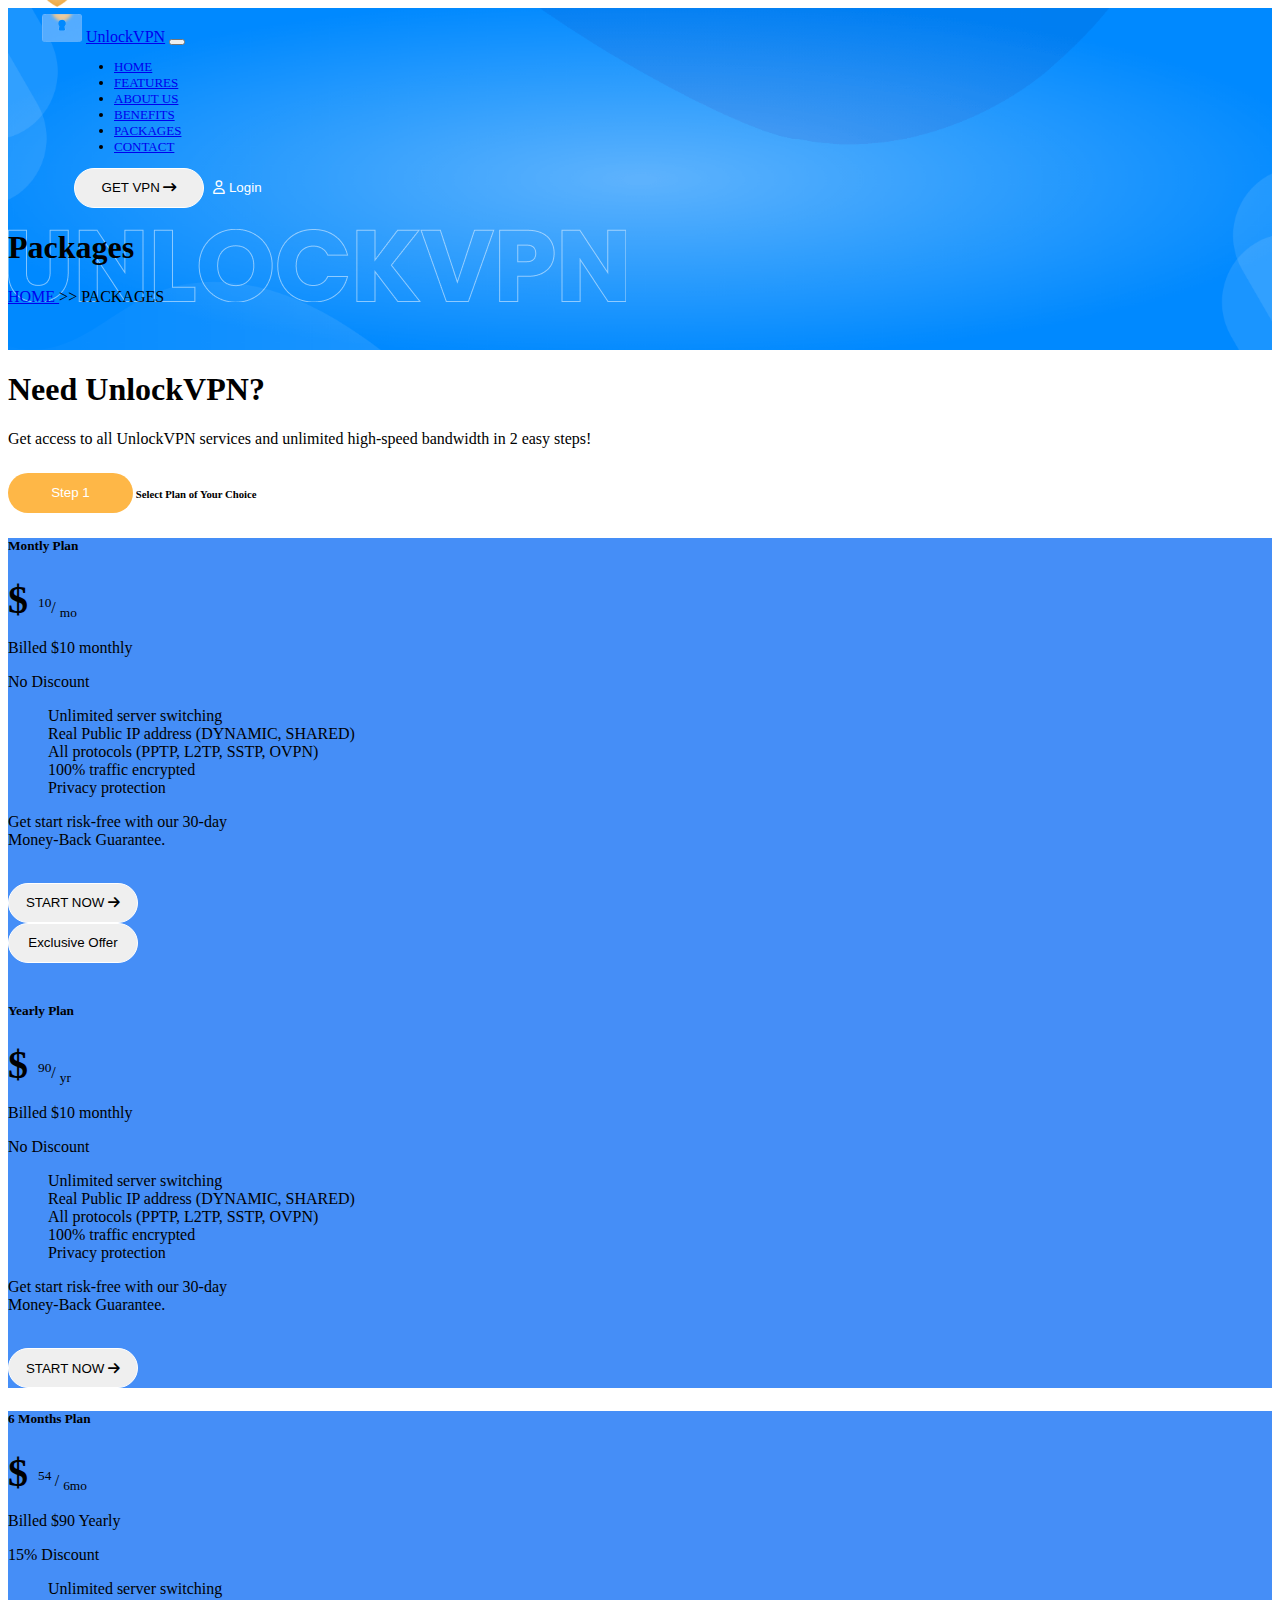
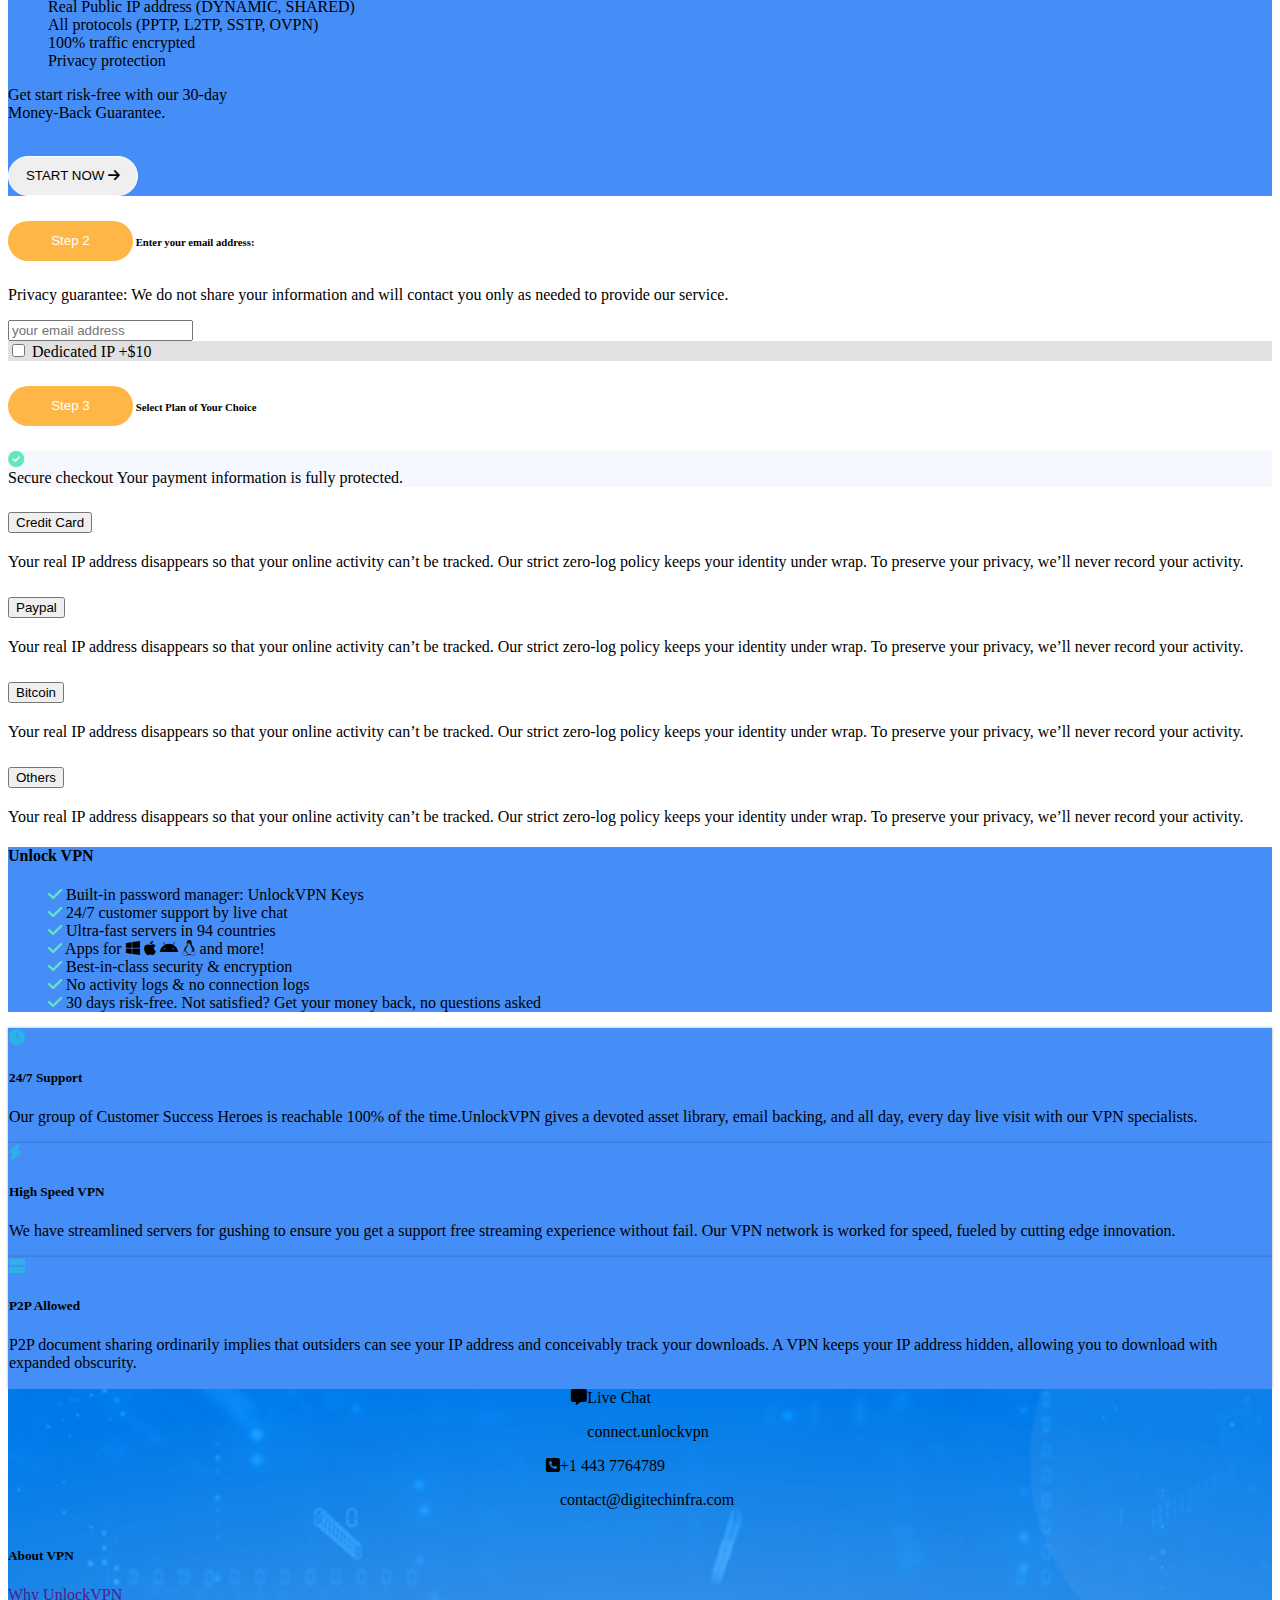
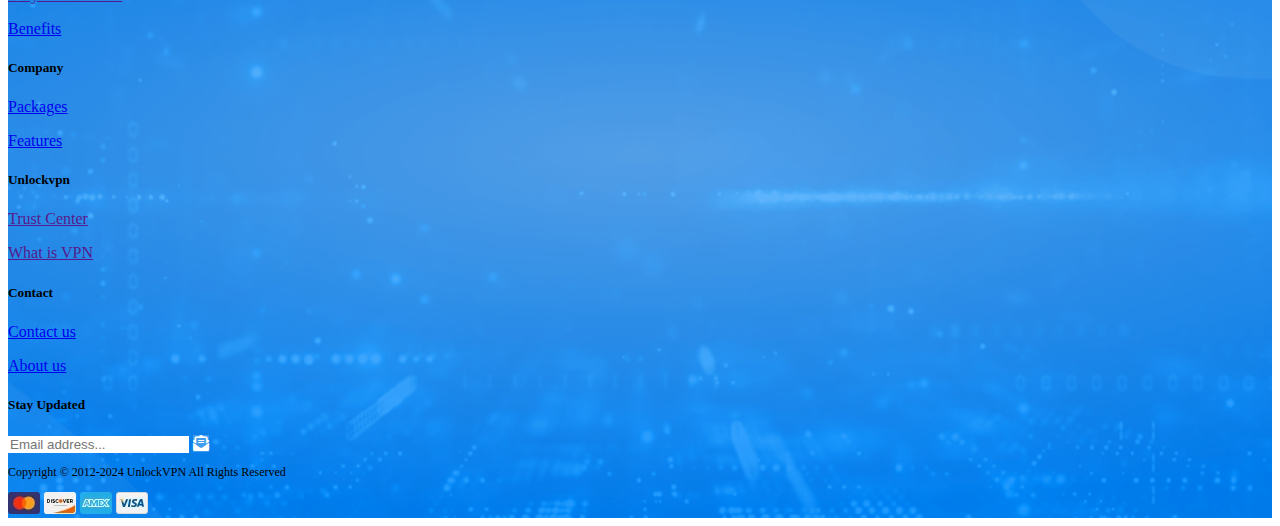
<file: packages.html>
<!DOCTYPE html>
<html lang="en">
<head>
    <meta charset="UTF-8">
    <meta name="viewport" content="width=device-width, initial-scale=1.0">
    <link rel="icon" type="image/x-icon" href="./img/iconvpn.png">
    <link href="https://cdn.jsdelivr.net/npm/bootstrap@5.0.2/dist/css/bootstrap.min.css" rel="stylesheet" integrity="sha384-EVSTQN3/azprG1Anm3QDgpJLIm9Nao0Yz1ztcQTwFspd3yD65VohhpuuCOmLASjC" crossorigin="anonymous">
    <link rel="stylesheet" href="https://cdnjs.cloudflare.com/ajax/libs/font-awesome/6.0.0-beta3/css/all.min.css">
    <title>Packages</title>
    <link rel="stylesheet" href="style.css">
</head>
<body>

    <!-- section- 1 -->
     <section class="bg-img1" >
        <div class="container">
        <nav class="navbar navbar-expand-lg navbar-dark ">
            <div class="container-fluid text-white mt-3">
                <img src="./img/animate.png" class="img-animate" alt="">
                <img src="./img/iconvpn.png" width="40px" alt="" class="img-fluid  ">
              <a class="navbar-brand text-white ms-2" href="#">UnlockVPN</a>
              <button class="navbar-toggler" type="button" data-bs-toggle="collapse" data-bs-target="#navbarNav" aria-controls="navbarNav" aria-expanded="false" aria-label="Toggle navigation">
                <span class="navbar-toggler-icon"></span>
              </button>
              <div class="collapse navbar-collapse ms-5 font-size fw-bold navbar-anchor" id="navbarNav">
                <ul class="navbar-nav text-white " >
                  <li class="nav-item">
                    <a class="nav-link active text-white hover" aria-current="page" href="index.html">HOME</a>
                  </li>
                  <li class="nav-item">
                    <a class="nav-link text-white hover" href="features.html">FEATURES</a>
                  </li>
                  <li class="nav-item">
                    <a class="nav-link text-white hover" href="aboutus.html">ABOUT US</a>
                  </li>
                  <li class="nav-item">
                      <a class="nav-link text-white hover" href="benefits.html">BENEFITS</a>
                    </li>
                    <li class="nav-item">
                        <a class="nav-link text-warning hover" href="packages.html">PACKAGES</a>
                    </li>
                    <li class="nav-item">
                      <a class="nav-link text-white hover" href="contact.html">CONTACT</a>
                    </li>
                </ul>
                <div class="login d-lg-flex  login hover">
                    <button type="button" class="btn2 btn-light text-primary fw-bold hover rounded-5">
                        GET VPN
                        <i class="fa-solid fa-arrow-right-long"></i></button>
                        
                        <button class="btn3 hover"> <i class="fa-regular fa-user text-white ms-1 mt-1 me-1 hover"></i> Login</button>
                    </div>
            </div>
            
            </div>
          </nav>

          <div class="row text-white my-5 pb-5">
            <div class="col-lg-2"></div>
            <div class="col-lg-8 container w-75 text-white pt-5 vpn-bgimage ">
                <h1 class="packages">Packages</h1>
                <p class="fw-bold"><a class="text-white text-decoration-none" href="index.html"> HOME </a> >> PACKAGES </p>
              </div>
            <div class="col-lg-2"></div>
          </div>


          <!-- <div class="container w-75 text-white pt-5 vpn-bgimage">
            <h1 class="packages">Packages</h1>
            <p class="fw-bold"><a class="text-white text-decoration-none" href="index.html"> Home </a> >> PACKAGES </p>
          </div> -->
        </div>
    </section>
    

    <!-- Need unlockVPN section  -->

    <section>
        <div class="container mt-5">
            <div class="row">
                <h1 class="text-center">Need UnlockVPN?</h1>
                <p class="text-center mt-3">Get access to all UnlockVPN services and unlimited high-speed bandwidth in 2 easy steps!</p>
                <h6 class="mt-2 fw-bold fs-5"> <span> <button class="vpnbutton">Step 1</button> </span> Select Plan of Your Choice </h6>
                <div class="row mt-4 text-white text-center">
                    <div class="col-lg-4 col-mg-6 col-sm-12 col-12 mt-2"> 
                        <div class="card">
                            <div class="card-body">
                                <h5 class="card-title">Montly Plan</h5>
                                <p class="card-text"></p>
                                <span class="" style="font-size:40px;font-weight:700">$ </span>
                                <span class="fs-3"> <sup>10</sup>/ </span>
                                <sub class="fs-5">mo</sub> 
                                <p>Billed $10 monthly</p>
                                <p>No Discount </p>
                                <ul class="list">  
                                <li>Unlimited server switching</li>
                                <li>Real Public IP address (DYNAMIC, SHARED)</li>
                                <li>All protocols (PPTP, L2TP, SSTP, OVPN)</li>
                                <li>100% traffic encrypted</li>
                                <li>Privacy protection</li>
                            </ul>
                                <p>Get start risk-free with our 30-day
                                  <br> Money-Back Guarantee.</p>
                                <br>
                                <button class="btn2 hover"> START NOW  <i class="fa-solid fa-arrow-right"></i>
                                </button>
                              </div>
                        </div>
                      
                    </div>
    
                    <div class="col-lg-4 col-mg-6 col-sm-12 col-12 mt-2">
    
                        <div class="card">
                            <div class="card-body">
                                <button class="btn2 hover">Exclusive Offer  
                                </button>
                                <br>
                                <br>
                                <h5 class="card-title">Yearly Plan</h5>
                                <p class="card-text"></p>

                                <span class="" style="font-size:40px;font-weight:700"> $  </span>
                                <span class="fs-3">  <sup>90</sup>/</span>
                                 <sub class="fs-5">yr</sub>  </span>
                                <p>Billed $10 monthly</p>
                                <p>No Discount </p>
                                <ul class="list">  
                                <li>Unlimited server switching</li>
                                <li>Real Public IP address (DYNAMIC, SHARED)</li>
                                <li>All protocols (PPTP, L2TP, SSTP, OVPN)</li>
                                <li>100% traffic encrypted</li>
                                <li>Privacy protection</li>
                            </ul>
                                <p>Get start risk-free with our 30-day
                                  <br> Money-Back Guarantee.</p>
                                <br>
                                <button class="btn2 hover">START NOW  <i class="fa-solid fa-arrow-right"></i>
                                </button>
                              </div>
                        </div>
                    </div>
                    <div class="col-lg-4 col-mg-6 col-sm-12 col-12 mt-2">
    
                        <div class="card ">
                            <div class=" card-body">
                                <h5 class="card-title">6 Months Plan</h5>
                                <p class="card-text"></p>
                                <span class="" style="font-size:40px;font-weight:700">$ </span> 
                                <span class="fs-3"> <sup> 54 </sup>/</span>
                                <sub class="fs-5">6mo</sub>
                                <p>Billed $90 Yearly</p>
    
                                <p>15% Discount </p>
                                <ul class="list">  
                                <li>Unlimited server switching</li>
                                <li>Real Public IP address (DYNAMIC, SHARED)</li>
                                <li>All protocols (PPTP, L2TP, SSTP, OVPN)</li>
                                <li>100% traffic encrypted</li>
                                <li>Privacy protection</li>
                            </ul>
                                <p>Get start risk-free with our 30-day
                                  <br> Money-Back Guarantee.</p>
                                <br>
                                <button class="btn2 hover">START NOW  <i class="fa-solid fa-arrow-right"></i>
                                </button>
                              </div>
    
                        </div>
                    </div>


            </div>
        </div>
    </section>

    <!--Email Section -->

    <section>
        <div class="container mt-5">
            <div class="row">
                <h6 class="fw-bold fs-5"> <span> <button class="vpnbutton">Step 2</button> </span> Enter your email address:  </h6>
                <p>
                    Privacy guarantee: We do not share your information and will contact you only as needed to provide our service.
                </p>
                <input type="email" name="" id="" placeholder="your email address" class="p-2">

                <div class="col my-3 p-4" style="background-color: #e1e1e4;">
                    <input type="checkbox" name="" >
                    <label for=""> Dedicated IP +$10 </label>
                </div>
            </div>
        </div>
    </section>

    <!-- plan section -->

    <section>
        <div class="container">
            <div class="row">
                <h6 class="fw-bold fs-5"> <span> <button class="vpnbutton ">Step 3</button> </span> Select Plan of Your Choice  </h6>

                <div class="col-lg-7 p-2 securecheckout">
                    <div class="row m-auto">
                        <div class="col-lg-1 icon3">
                            <i class="fa-solid fa-circle-check fs-1" style="color: #63E6BE;"></i>
                        </div>
                        <div class="col-lg-11 pt-2">
                            <span class="fw-bold me-3">Secure checkout</span>
                            <span class=" border-start border-2 border-dark ps-3">Your payment information is fully protected.</span>
                        </div>
                    </div>
                </div>

                

            </div>
        </div>

    </section>

        <!-- Accordian Section -->

    <section>
        <div class="container">
            <div class="row">   
            <div class="col-lg-8 col-md-12 col-sm-12 col-12" >
                <div class="row my-5">
                    <div class="accordion" id="accordionExample">
                        <div class="accordion-item">
                            <h2 class="accordion-header" id="headingOne">
                                <button class="accordion-button" type="button" data-bs-toggle="collapse" data-bs-target="#collapseOne" aria-expanded="true" aria-controls="collapseOne">
                                    Credit Card 
                                </button>
                            </h2>
                            <div id="collapseOne" class="accordion-collapse collapse show" aria-labelledby="headingOne" data-bs-parent="#accordionExample">
                                <div class="accordion-body">
                                    Your real IP address disappears so that your online activity can’t be tracked. Our strict zero-log policy keeps your identity under wrap. To preserve your privacy, we’ll never record your activity.
                                </div>
                            </div>
                        </div>
                        <div class="accordion-item">
                            <h2 class="accordion-header" id="headingTwo">
                                <button class="accordion-button collapsed" type="button" data-bs-toggle="collapse" data-bs-target="#collapseTwo" aria-expanded="false" aria-controls="collapseTwo">
                                    Paypal
                                </button>
                            </h2>
                            <div id="collapseTwo" class="accordion-collapse collapse" aria-labelledby="headingTwo" data-bs-parent="#accordionExample">
                                <div class="accordion-body">
                                    Your real IP address disappears so that your online activity can’t be tracked. Our strict zero-log policy keeps your identity under wrap. To preserve your privacy, we’ll never record your activity.
                                </div>
                            </div>
                        </div>
                        <div class="accordion-item">
                            <h2 class="accordion-header" id="headingThree">
                                <button class="accordion-button collapsed" type="button" data-bs-toggle="collapse" data-bs-target="#collapseThree" aria-expanded="false" aria-controls="collapseThree">
                                    Bitcoin
                                </button>
                            </h2>
                            <div id="collapseThree" class="accordion-collapse collapse" aria-labelledby="headingThree" data-bs-parent="#accordionExample">
                                <div class="accordion-body">
                                    Your real IP address disappears so that your online activity can’t be tracked. Our strict zero-log policy keeps your identity under wrap. To preserve your privacy, we’ll never record your activity.
                                </div>
                            </div>
                        </div>
                        <div class="accordion-item">
                            <h2 class="accordion-header" id="headingFour">
                                <button class="accordion-button collapsed" type="button" data-bs-toggle="collapse" data-bs-target="#collapseFour" aria-expanded="false" aria-controls="collapseFour">
                                    Others
                                </button>
                            </h2>
                            <div id="collapseFour" class="accordion-collapse collapse" aria-labelledby="headingFour" data-bs-parent="#accordionExample">
                                <div class="accordion-body">
                                    Your real IP address disappears so that your online activity can’t be tracked. Our strict zero-log policy keeps your identity under wrap. To preserve your privacy, we’ll never record your activity.
                                </div>
                            </div>
                        </div>
                    </div>
                </div>
            </div>

            <div class="col-lg-4 col-md-12 col-sm-12 col-12 ms-auto ">

                <div class="card bg-white p-3">  
                <h4>Unlock VPN</h4>
                <ul class="list">
                    <li > 
                        <i class="fa-solid fa-check me-3" style="color: #63E6BE;"></i>
                        Built-in password manager: UnlockVPN Keys
                    </li>
                    <li> 
                        <i class="fa-solid fa-check me-3" style="color: #63E6BE;"></i>
                        24/7 customer support by live chat
                    </li>
                    <li> 
                        <i class="fa-solid fa-check me-3" style="color: #63E6BE;"></i>
                        Ultra-fast servers in 94 countries
                    </li>
                    <li>
                        <i class="fa-solid fa-check me-3" style="color: #63E6BE;"></i>
                        Apps for
                
                        <i class="fa-brands fa-windows"></i>
                        <i class="fa-brands fa-apple"></i>
                        <i class="fa-brands fa-android"></i>
                        <i class="fa-brands fa-linux"></i>
                        and more!
                    </li>
                    <li> 
                        <i class="fa-solid fa-check me-3" style="color: #63E6BE;"></i>
                        Best-in-class security & encryption
                    </li>
                    <li> 
                        <i class="fa-solid fa-check me-3" style="color: #63E6BE;"></i>
                        No activity logs & no connection logs
                    </li>
                    <li> 
                        <i class="fa-solid fa-check me-3" style="color: #63E6BE;"></i>
                        30 days risk-free. Not satisfied? Get your money back, no questions asked
                    </li>

                </ul>
            </div>
        </div>

            </div>
        </div>
    </section>

    <!-- card section -->

    <section>
        <div class="container mt-5 ">
            <div class="row">
                <div class="col-lg-4 col-md-6 col-sm-12 col-12">
                    <div class="card card-new border-0 p-4 bg-white card-style p-4">
                        <i class="fa fa-clock fs-1 pt-3" style="color: rgb(43, 179, 232)"></i>                        
                        <div class="card-body text-center">
                            <h5 class="title1">24/7 Support</h5>
                            <p class="text1 text-secondary">
                                
                                Our group of Customer Success Heroes is reachable 100% of the time.UnlockVPN gives a devoted asset library, email backing, and all day, every day live visit with our VPN specialists.

                            </p>
                        </div>
                      </div>
                </div>
                <div class="col-lg-4 col-md-6 col-sm-12 col-12">
                    <div class="card card-new border-0 p-4 bg-white card-style ">
                        <i class="fa fa-bolt fs-1 pt-3"  style="color: rgb(43, 179, 232)"></i>                        
                        <div class="card-body text-center">
                            <h5 class="title1">High Speed VPN
                            </h5>
                            <p class="text1 text-secondary">
                                
                                We have streamlined servers for gushing to ensure you get a support free streaming experience without fail. Our VPN network is worked for speed, fueled by cutting edge innovation.

                            </p>
                        </div>
                      </div>
                </div>
                <div class="col-lg-4 col-md-6 col-sm-12 col-12">
                    <div class="card card-new border-0 p-4 bg-white card-style ">
                        <i class="fa fa-server fs-1 pt-3" style="color: rgb(43, 179, 232)"></i>                        
                        <div class="card-body text-center">
                            <h5 class="title1">P2P Allowed</h5>
                            <p class="text1 text-secondary">
                                
                                P2P document sharing ordinarily implies that outsiders can see your IP address and conceivably track your downloads. A VPN keeps your IP address hidden, allowing you to download with expanded obscurity.

                            </p>
                        </div>
                      </div>
                </div>
            </div>
        </div>
    </section>

       <!-- Footer -->
    
       <section class="backg-image text-white">
        <div class="container">
          <div class="m-auto">
            <div class="row py-5 m-3 border-bottom">
                <div class="col-lg-6 col-md-6 col-sm-12 col-12 footer1 mb-3">
                    <div class="col-lg-2">
                    <i class="fa-solid fa-message fs-1 me-2"></i> 
                    </div>
                    <div class="col-lg-10">
                    <span>Live Chat</span>
                    <p>connect.unlockvpn</p> 
                    </div>
                </div>
                <div class="col-lg-6 col-md-6 col-sm-12 col-12 mb-3">
                    <div class="col footer1">
                        <div class="col-lg-2">
                        <i class="fa-solid fa-square-phone fs-1 me-2"></i> 
                        </div>
                        <div class="col-lg-10">
                        <span>+1 443 7764789</span>
                        <p>contact@digitechinfra.com</p> 
                        </div>
                    </div>
                </div>
            </div>
            <div class="row my-5 p-4 border-bottom">
                <div class="row my-4 ">
                    <div class="col-lg-2 col-md-4 col-sm-6 col-12 my-3 text-center">
                       <a class="text-decoration-none text-white">
                        <h5 class="fw-semibold">About VPN</h5> </a>
                        <a href="" class="text-decoration-none text-white hover"><p class="my-3">Why UnlockVPN</p></a>
                        <a href="benefits.html" class="text-decoration-none text-white hover"><p class="">Benefits</p></a>
                    </div>
                    <div class="col-lg-2 col-md-4 col-sm-6 col-12 my-3 text-center">
                        <h5 class="fw-semibold">Company</h5>
                        <a href="packages.html" class="text-decoration-none text-white hover"><p class="my-3 ">Packages</p></a>
                        <a href="features.html" class="text-decoration-none text-white hover"><p class="">Features</p></a>
                    </div>
                    <div class="col-lg-2 col-md-4 col-sm-6 col-12 my-3 text-center">
                        <h5 class="fw-semibold">Unlockvpn</h5>
                        <a href="" class="text-decoration-none text-white hover"><p class="my-3 ">Trust Center</p></a>
                        <a href="" class="text-decoration-none text-white hover"><p class="">What is VPN</p></a>
                    </div>
                    <div class="col-lg-2 col-md-4 col-sm-6 col-12 my-3 text-center">
                        <h5 class="fw-semibold">Contact</h5>
                        <a href="contact.html" class="text-decoration-none text-white hover"><p class="my-3 ">Contact us</p></a>
                        <a href="aboutus.html" class="text-decoration-none text-white hover"><p class="">About us</p></a>
                    </div>
                    <div class="col-lg-4 col-md-4 col-sm-6 col-12 my-3 text-center">
                        <div class="row">
                            <h5 class="text-white fw-semibold">Stay Updated</h5>
                           
                            <div class="input-group my-3">
                                <input type="text" class="form-control footer-btn p-2 text-black " placeholder="Email address..." aria-label="Recipient's username" aria-describedby="basic-addon2" style="background-color: white">
                                <span class="input-group-text p-2 footer-btn" id="basic-addon2"><i class="fa-solid fa-envelope-open-text p-2 footer-btn"></i></span>
                            </div>
                        </div>
                    </div>
                </div>
            </div>
            <div class="row">
                <div class="col-lg-6 col-md-6 col-sm-12 col-12 text-center">
                    <p class="footer-p">Copyright © 2012-2024 UnlockVPN All Rights Reserved</p>
                </div>
                <div class="col-lg-6 col-md-6 col-sm-12 col-12 text-center mb-4 ">
                    <img src=" ./img/footerflag1.webp " alt="flagimg" class="flage-animate">
                    <img src="./img/footerflag2.webp" alt="flagimg" class="ms-4 flage-animate">
                    <img src="./img/footerflag3.webp" alt="flagimg" class="ms-4 flage-animate">
                    <img src="./img/footerflag4.webp" alt="flagimg" class="ms-4 flage-animate">
                </div>
            </div> 
          </div> 
        </div>
    </section>

    <script src="https://cdn.jsdelivr.net/npm/bootstrap@5.0.2/dist/js/bootstrap.bundle.min.js"
    integrity="sha384-MrcW6ZMFYlzcLA8Nl+NtUVF0sA7MsXsP1UyJoMp4YLEuNSfAP+JcXn/tWtIaxVXM"
    crossorigin="anonymous"></script>

<script src="https://cdn.jsdelivr.net/npm/@popperjs/core@2.9.2/dist/umd/popper.min.js"
    integrity="sha384-IQsoLXl5PILFhosVNubq5LC7Qb9DXgDA9i+tQ8Zj3iwWAwPtgFTxbJ8NT4GN1R8p"
    crossorigin="anonymous"></script>

<script src="https://cdn.jsdelivr.net/npm/bootstrap@5.0.2/dist/js/bootstrap.min.js"
    integrity="sha384-cVKIPhGWiC2Al4u+LWgxfKTRIcfu0JTxR+EQDz/bgldoEyl4H0zUF0QKbrJ0EcQF"
    crossorigin="anonymous"></script>
</body>
</html>
</file>
<file: style.css>
body
{
    overflow-x: hidden;
}

.bg-img{
    background-image: url(./img/bg1img.png);
    background-size: cover;
    background-repeat: no-repeat;
    background-position: center;
    height: 65vh;
}

.bg-img1{
    background-image: url(./img/bg1img.png);
    background-size: cover;
    background-repeat: no-repeat;
    background-position: center;
    height: 38vh;
}

.bg-img-new1{
    background-image: url(./img/bg1img.png);
    background-size: cover;
    background-repeat: no-repeat;
    background-position: center;
    /* height: 76vh; */
    /* height: auto; */
    padding-bottom: 120px;
}
.img-fluid{
    max-width: 100%;
    height: auto;
    z-index: 54;
}
.img-animate{
    position: relative;
    bottom: 35px;    
    left: 34px;
    animation: logoAnimate 3s ease infinite;
    width: 30px;
    
    
}

@keyframes logoAnimate{
    0%, 100% {
        transform: translateY(0px);
    }
    
    50%{
        transform: translateY(30px) ;
    }
}

.card {
    justify-content: center;
    align-items: center;
}


 /* .img-new{
    background: none;
    border: none;
    border:1px solid black;

} */

.navbar1 {
    color: white;
    margin: 0;

}
.navbar-nav {
    white-space: nowrap;
}
.hover:hover {
        color: #ffc107 !important;    
}


/* .button-new{
    display: flex;
    justify-content: space-between;
  
} */



.btn2{

    border: 1px solid white;
    height: 40px;
    border-radius: 20px;
    font-weight: 500;
    width: 130px;  
}

/* .btn2:hover{
    background: linear-gradient(to right, #FEB747 100%, #FFF 50%);
    
} */

.btn4{
    border: 1px solid white;
    height: 50px;
    border-radius: 20px;
    font-weight: 500;
    width: 190px;
    background-color: #0e46a3;

}

.btn3{
    border: none;
    background: none;
    color: white;
}
.newbtn{
    gap: 80px;
}

/* ready to start now button */
.btnnew{
    background-color : orange;
    color: white;
    border: none;
}



.simple{
    color: orange;
}

.icon-img{
    width: 80px;
}

.video-wrapper {
    position: relative;
    width: 100%;
    height: auto;
    padding-top: 56%; 
}

.video-wrapper iframe {

    position: absolute;
    top: 0;
    left: 0;
    width: 100%;
    height: 100%;

}

.card{

    background-color: #458EF7;
    border-radius: 2px solid;
    
}
.list{
    list-style: none;
   
}


.pricing-plan{
    background-color: lightgray;
    width: 30px;
    color: white;
}

/* Ready to section */
.bg-new{
    background-image: url("./img/readytoimg.png");
    background-size: cover;
    background-repeat: no-repeat;
    background-position: center;
    height: 500%;
    width: 100%;
}
/* private section */
.icon1{
    color: rgb(13, 110, 253);
}

.paragraph{
    color: #7e7678;
}

/* flags */

.d-flex img {
    margin-right: 10px; 
}

.d-flex img:last-child {
    margin-right: 0; 
}


/* testimonial section */


.testimonial{
  background-color: #f3f9fe;
}
.testimonial-img{
  background-image: url("./img/testimonial-img.png");;
  background-size: cover;
  height: 400px;
  background-position: center;
  background-repeat: no-repeat;
  

}
.testimonial-new{
  font-size: 13px;
  margin-top: 87px;
}

/* Customer Service */
/* .d-flex {
    display: flex;
    flex-direction: row; 
    margin-bottom: 20px; 
}

.icon-img {
    margin-bottom: 10px;
}

h5 {
    margin-bottom: 5px;
} */


/* Footer */

.footer1{
    display: flex;
    justify-content: center;
}

.backg-image{
    background-image: url(./img/footer-img\ \(1\).png);
    background-size: cover;
    background-position: center;
}
.btn-group{
    background-color: #429dee;
    color: white;
}
.footer-btn{
    background-color: #429dee ;
    border-radius: 0;
    border: none ;
    color: white ;
}
.footer-p{
    font-size: 12px;
}
.cursor{
    cursor: pointer;
}


/*  */
#accordionExample{
    border: none;
    
}
.accordion-item{
    border: none ;
}

.bgnewimg{
    background-image: url(./img/sec4-hero.png);
    background-size: cover;
    background-position: center;
}

.card-height {
    height: auto;
    margin: 15px;
}

.card12{
    width: 20rem;
    margin-bottom: 20px;
}
.btn1{
    height: 75px;
    width: 110px;
    border: none;
}

.card-style{
    height: 90%;
    border:1px solid transparent; 
    box-shadow:0px 0px 3px rgba(0,0,0.1,0.3)
}

/* benefits css */

.store-logs {
    display: flex;
    justify-content: center;
    flex-direction: column;
}

.bg-color1{
    background-color: #e7e7f5;;
}

.question{
    background-color: #57b4fb ;
    border-radius: 20px;
}
.btnnew5{
    width: 200px;
    height: 50px;
    border: none;
    border-radius: 50px;
    font-size: 15px;
    background-color: #0e46a3;
    font-weight: 300;
    color: white;
}

/* Packages css*/

.vpnbutton{
    background-color: #FEB747;
    border-radius: 20px;
    border: none;

    width: 125px;
    height: 40px;
    padding: 10px 20px;
    color: white;
}

.securecheckout {
    background-color: #f5f8ff;
}

.navbar-anchor {
    font-size: 13px;
    padding-left: 66px;
    justify-content: space-around;   
}

.span-new{
    font-size: 13px;
    font-weight: 300;
}


/* Contact pg css*/
.bgcolor5 {
    background-color: #eff6fb ;
    width: 100%;
}

.btn{
    background-color: #FEB747 ; 
    color:white;
}

.vpn-bgimage {
    background-image: url(./img/unlock-bgimg.png);
    background-repeat: no-repeat;
    margin-right: 272px;
}

.insta {
    color:rgb(220, 53, 69);
}

.linkedin-icon{
    color:  rgb(13, 202, 240);
}


@media (min-width: 320px) and (max-width: 480px) {
    
}

@media only screen and (min-width: 768px) and (max-width: 1024px) {

}
</file>
